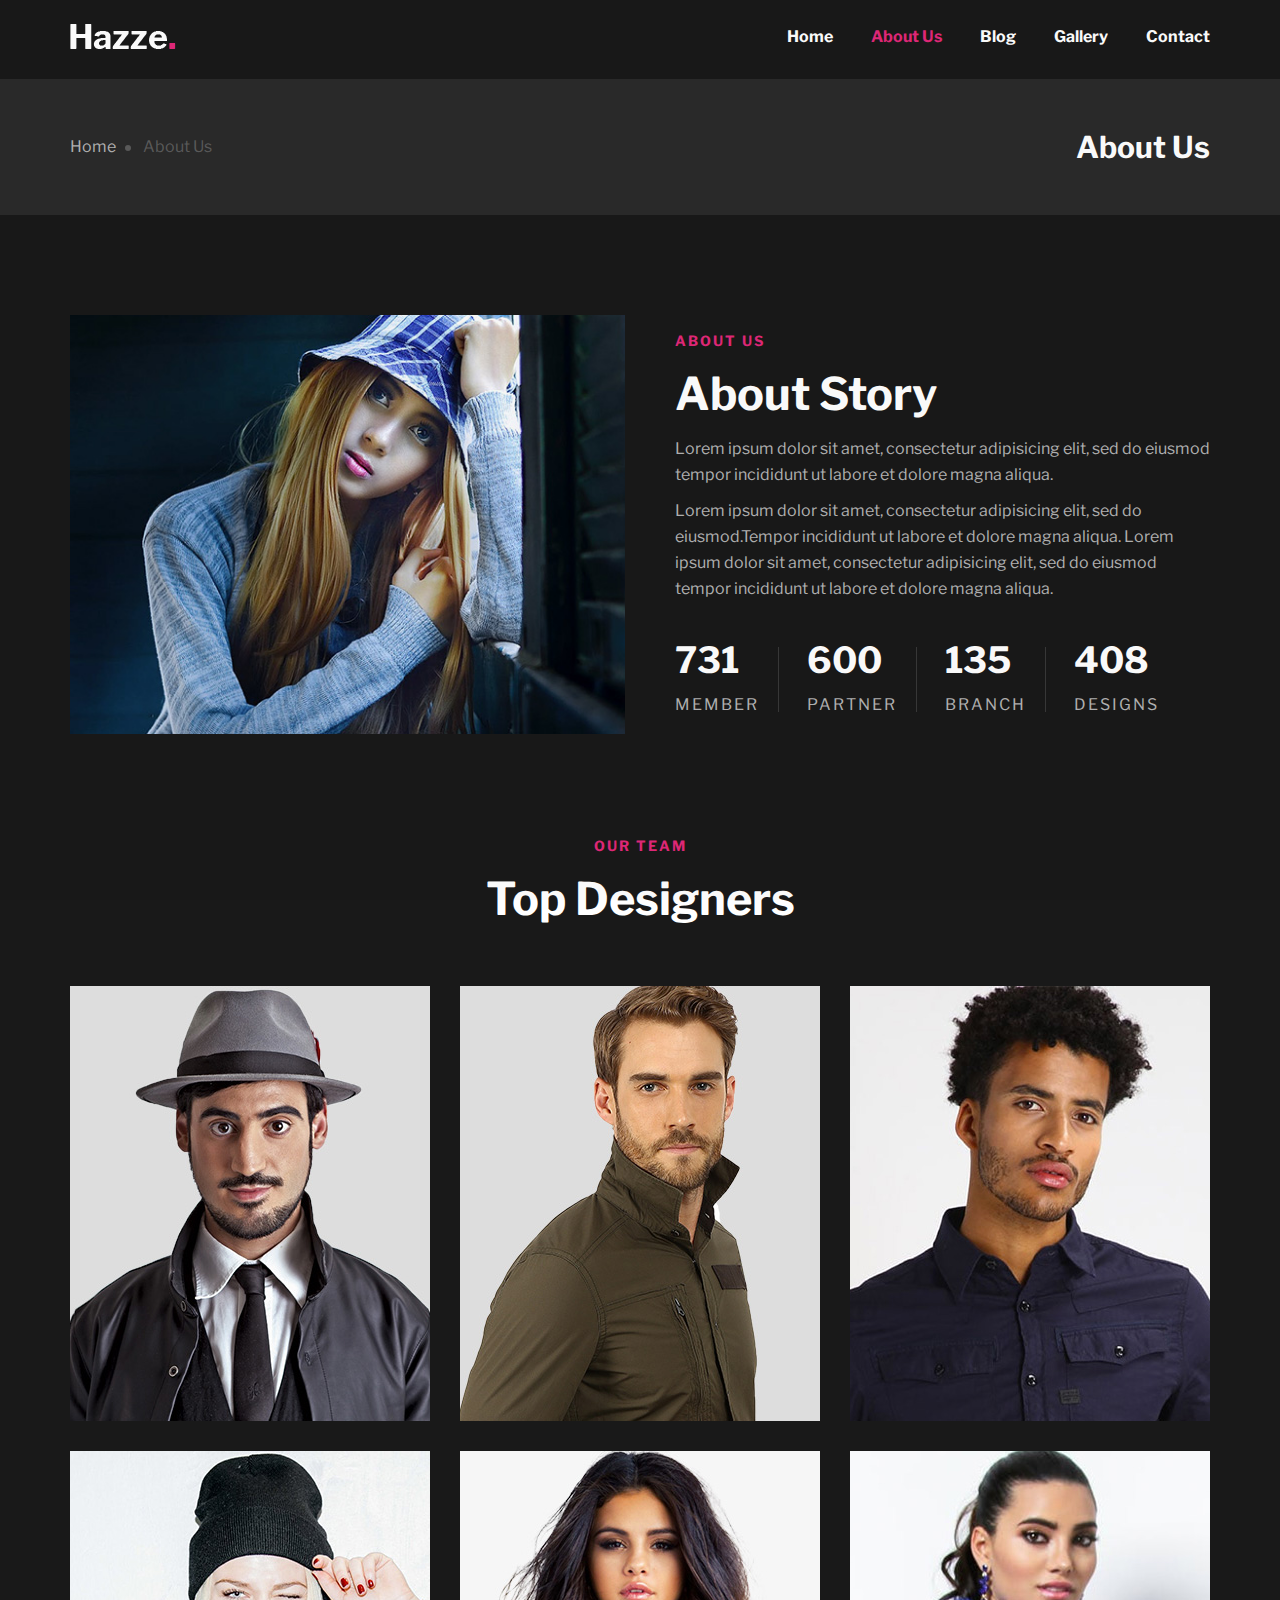
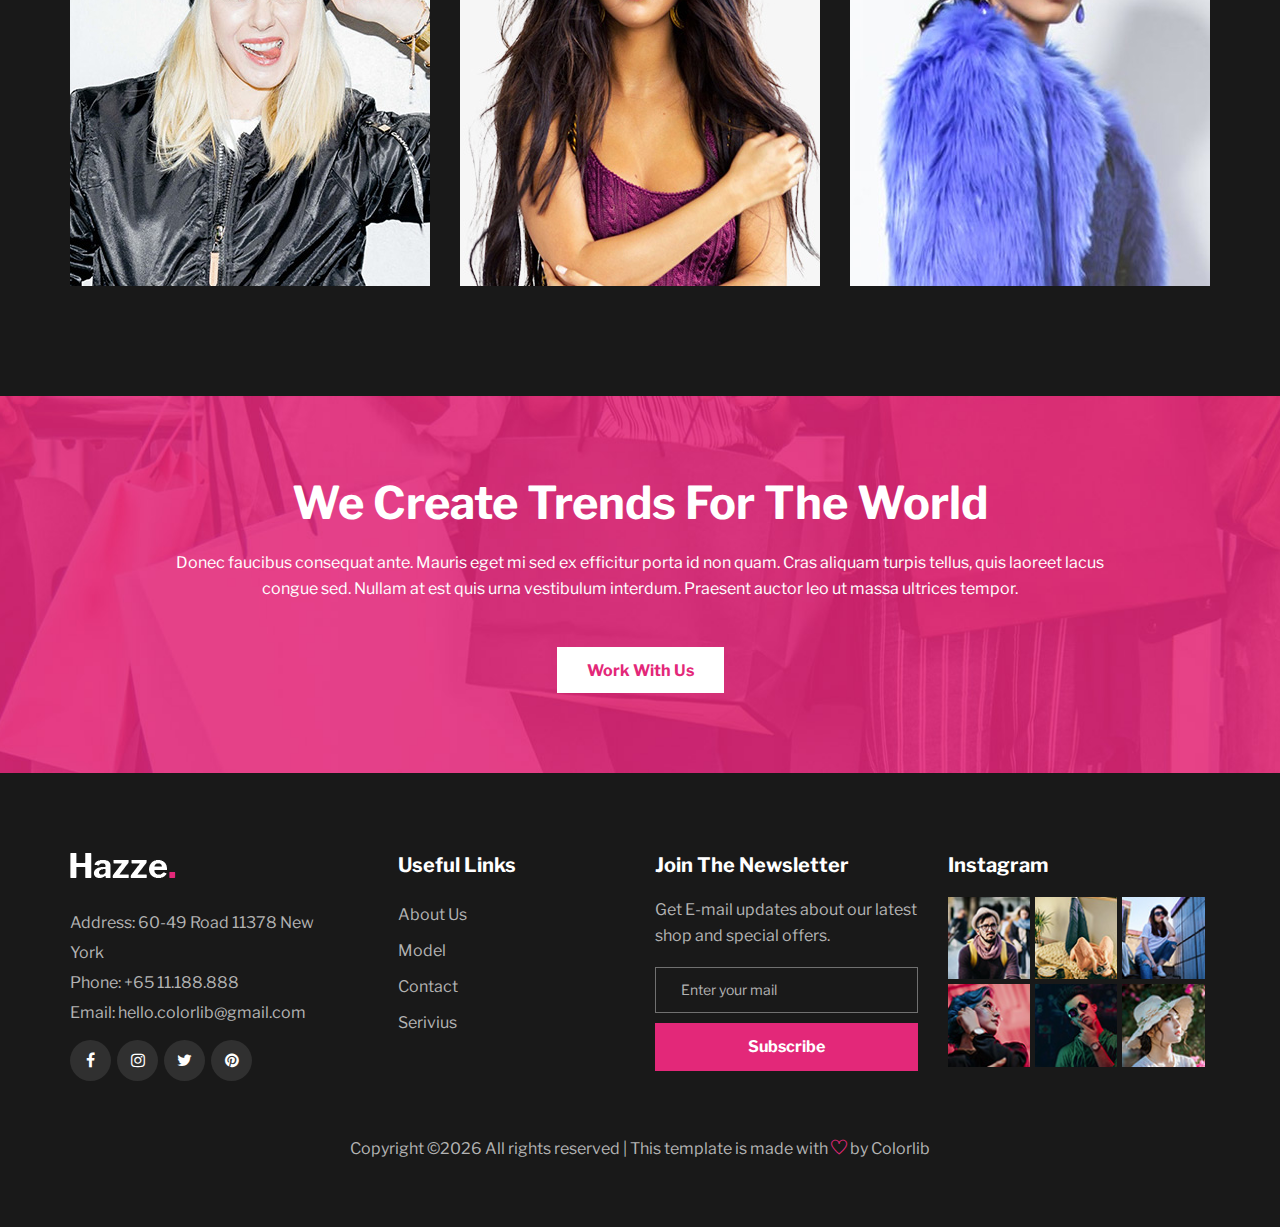
<file: about-us.html>
<!DOCTYPE html>
<html lang="zxx">

<head>
    <meta charset="UTF-8">
    <meta name="description" content="Hazze Template">
    <meta name="keywords" content="Hazze, unica, creative, html">
    <meta name="viewport" content="width=device-width, initial-scale=1.0">
    <meta http-equiv="X-UA-Compatible" content="ie=edge">
    <title>Hazze | Template</title>

    <!-- Google Font -->
    <link href="https://fonts.googleapis.com/css?family=Libre+Franklin:400,500,600,700,800,900&display=swap"
        rel="stylesheet">

    <!-- Css Styles -->
    <link rel="stylesheet" href="css/bootstrap.min.css" type="text/css">
    <link rel="stylesheet" href="css/font-awesome.min.css" type="text/css">
    <link rel="stylesheet" href="css/themify-icons.css" type="text/css">
    <link rel="stylesheet" href="css/owl.carousel.min.css" type="text/css">
    <link rel="stylesheet" href="css/magnific-popup.css" type="text/css">
    <link rel="stylesheet" href="css/slicknav.min.css" type="text/css">
    <link rel="stylesheet" href="css/style.css" type="text/css">
</head>

<body>
    <!-- Page Preloder -->
    <div id="preloder">
        <div class="loader"></div>
    </div>

    <!-- Header Section Begin -->
    <header class="header-section">
        <div class="container">
            <div class="row">
                <div class="col-lg-2 col-md-2">
                    <div class="logo">
                        <a href="#">
                            <img src="img/logo.png" alt="">
                        </a>
                    </div>
                </div>
                <div class="col-lg-10 col-md-10">
                    <div class="main-menu mobile-menu">
                        <ul>
                            <li><a href="./index.html">Home</a></li>
                            <li class="active"><a href="./about-us.html">About Us</a></li>
                            <li><a href="./blog.html">Blog</a></li>
                            <li><a href="./gallery.html">Gallery</a>
                                <ul class="dropdown">
                                    <li><a href="#">Naoh</a></li>
                                    <li><a href="#">Padis</a></li>
                                    <li><a href="#">Jacob</a></li>
                                    <li><a href="#">Gomez</a></li>
                                </ul>
                            </li>
                            <li><a href="./contact.html">Contact</a></li>
                        </ul>
                    </div>
                </div>
            </div>
            <div id="mobile-menu-wrap"></div>
        </div>
    </header>
    <!-- Header End -->

    <!-- Breadcrumb Section Begin -->
    <section class="breadcrumb-section">
        <div class="container">
            <div class="row">
                <div class="col-lg-6 col-md-6">
                    <div class="breadcrumb-option">
                        <a href="#">Home</a>
                        <span>About Us</span>
                    </div>
                </div>
                <div class="col-lg-6 col-md-6 text-right">
                    <div class="breadcrumb-text">
                        <h3>About Us</h3>
                    </div>
                </div>
            </div>
        </div>
    </section>
    <!-- Breadcrumb Section End -->

    <!-- About Us Section Begin -->
    <section class="about-us-section spad">
        <div class="container">
            <div class="row">
                <div class="col-lg-6">
                    <div class="as-pic">
                        <img src="img/about-us.jpg" alt="">
                    </div>
                </div>
                <div class="col-lg-6">
                    <div class="as-text ap-text">
                        <div class="section-title">
                            <span>About us</span>
                            <h2>About Story</h2>
                        </div>
                        <p class="f-para">Lorem ipsum dolor sit amet, consectetur adipisicing elit, sed do eiusmod
                            tempor incididunt ut labore et dolore magna aliqua. </p>
                        <p class="s-para">Lorem ipsum dolor sit amet, consectetur adipisicing elit, sed do
                            eiusmod.Tempor incididunt ut labore et dolore magna aliqua. Lorem ipsum dolor sit amet,
                            consectetur adipisicing elit, sed do eiusmod tempor incididunt ut labore et dolore magna
                            aliqua. </p>
                        <div class="about-counter">
                            <div class="ac-item">
                                <h2 class="ab-count">8384</h2>
                                <p>Member</p>
                            </div>
                            <div class="ac-item">
                                <h2 class="ab-count">6880</h2>
                                <p>Partner</p>
                            </div>
                            <div class="ac-item">
                                <h2 class="ab-count">1546</h2>
                                <p>Branch</p>
                            </div>
                            <div class="ac-item">
                                <h2 class="ab-count">4677</h2>
                                <p>Designs</p>
                            </div>
                        </div>
                    </div>
                </div>
            </div>
        </div>
    </section>
    <!-- About Us Section End -->

    <!-- Member Section Begin -->
    <section class="member-section spad ap-member">
        <div class="container">
            <div class="row">
                <div class="col-lg-12">
                    <div class="section-title">
                        <span>Our Team</span>
                        <h2>Top Designers</h2>
                    </div>
                </div>
            </div>
            <div class="row">
                <div class="col-lg-4 col-md-6">
                    <div class="member-item set-bg" data-setbg="img/member/member-1.jpg">
                        <div class="mi-text">
                            <p>Quia dolor sit amet, consectetur, adipisci velit, sed quia non numquam eius modi tempora
                                incidunt ut labore et dolore magnam aliquam quaerat voluptatem.</p>
                            <div class="mt-title">
                                <h4>Jacob Gomez</h4>
                                <span>Designer</span>
                            </div>
                            <div class="mt-social">
                                <a href="#"><i class="fa fa-facebook"></i></a>
                                <a href="#"><i class="fa fa-twitter"></i></a>
                                <a href="#"><i class="fa fa-instagram"></i></a>
                                <a href="#"><i class="fa fa-pinterest"></i></a>
                            </div>
                        </div>
                    </div>
                </div>
                <div class="col-lg-4 col-md-6">
                    <div class="member-item set-bg" data-setbg="img/member/member-2.jpg">
                        <div class="mi-text">
                            <p>Quia dolor sit amet, consectetur, adipisci velit, sed quia non numquam eius modi tempora
                                incidunt ut labore et dolore magnam aliquam quaerat voluptatem.</p>
                            <div class="mt-title">
                                <h4>Jacob Gomez</h4>
                                <span>Designer</span>
                            </div>
                            <div class="mt-social">
                                <a href="#"><i class="fa fa-facebook"></i></a>
                                <a href="#"><i class="fa fa-twitter"></i></a>
                                <a href="#"><i class="fa fa-instagram"></i></a>
                                <a href="#"><i class="fa fa-pinterest"></i></a>
                            </div>
                        </div>
                    </div>
                </div>
                <div class="col-lg-4 col-md-6">
                    <div class="member-item set-bg" data-setbg="img/member/member-3.jpg">
                        <div class="mi-text">
                            <p>Quia dolor sit amet, consectetur, adipisci velit, sed quia non numquam eius modi tempora
                                incidunt ut labore et dolore magnam aliquam quaerat voluptatem.</p>
                            <div class="mt-title">
                                <h4>Jacob Gomez</h4>
                                <span>Designer</span>
                            </div>
                            <div class="mt-social">
                                <a href="#"><i class="fa fa-facebook"></i></a>
                                <a href="#"><i class="fa fa-twitter"></i></a>
                                <a href="#"><i class="fa fa-instagram"></i></a>
                                <a href="#"><i class="fa fa-pinterest"></i></a>
                            </div>
                        </div>
                    </div>
                </div>
                <div class="col-lg-4 col-md-6">
                    <div class="member-item set-bg" data-setbg="img/member/member-4.jpg">
                        <div class="mi-text">
                            <p>Quia dolor sit amet, consectetur, adipisci velit, sed quia non numquam eius modi tempora
                                incidunt ut labore et dolore magnam aliquam quaerat voluptatem.</p>
                            <div class="mt-title">
                                <h4>Jacob Gomez</h4>
                                <span>Designer</span>
                            </div>
                            <div class="mt-social">
                                <a href="#"><i class="fa fa-facebook"></i></a>
                                <a href="#"><i class="fa fa-twitter"></i></a>
                                <a href="#"><i class="fa fa-instagram"></i></a>
                                <a href="#"><i class="fa fa-pinterest"></i></a>
                            </div>
                        </div>
                    </div>
                </div>
                <div class="col-lg-4 col-md-6">
                    <div class="member-item set-bg" data-setbg="img/member/member-5.jpg">
                        <div class="mi-text">
                            <p>Quia dolor sit amet, consectetur, adipisci velit, sed quia non numquam eius modi tempora
                                incidunt ut labore et dolore magnam aliquam quaerat voluptatem.</p>
                            <div class="mt-title">
                                <h4>Jacob Gomez</h4>
                                <span>Designer</span>
                            </div>
                            <div class="mt-social">
                                <a href="#"><i class="fa fa-facebook"></i></a>
                                <a href="#"><i class="fa fa-twitter"></i></a>
                                <a href="#"><i class="fa fa-instagram"></i></a>
                                <a href="#"><i class="fa fa-pinterest"></i></a>
                            </div>
                        </div>
                    </div>
                </div>
                <div class="col-lg-4 col-md-6">
                    <div class="member-item set-bg" data-setbg="img/member/member-6.jpg">
                        <div class="mi-text">
                            <p>Quia dolor sit amet, consectetur, adipisci velit, sed quia non numquam eius modi tempora
                                incidunt ut labore et dolore magnam aliquam quaerat voluptatem.</p>
                            <div class="mt-title">
                                <h4>Jacob Gomez</h4>
                                <span>Designer</span>
                            </div>
                            <div class="mt-social">
                                <a href="#"><i class="fa fa-facebook"></i></a>
                                <a href="#"><i class="fa fa-twitter"></i></a>
                                <a href="#"><i class="fa fa-instagram"></i></a>
                                <a href="#"><i class="fa fa-pinterest"></i></a>
                            </div>
                        </div>
                    </div>
                </div>
            </div>
        </div>
    </section>
    <!-- Member Section End -->

    <!-- Call To Action Section Begin -->
    <section class="callto-section set-bg" data-setbg="img/ctc-bg.jpg">
        <div class="container">
            <div class="row">
                <div class="col-lg-10 m-auto">
                    <div class="ctc-text">
                        <h2>We Create Trends For The World</h2>
                        <p>Donec faucibus consequat ante. Mauris eget mi sed ex efficitur porta id non quam. Cras
                            aliquam turpis tellus, quis laoreet lacus congue sed. Nullam at est quis urna vestibulum
                            interdum. Praesent auctor leo ut massa ultrices tempor.</p>
                        <a href="#" class="primary-btn ctc-btn">Work With Us</a>
                    </div>
                </div>
            </div>
        </div>
    </section>
    <!-- Call To Action Section End -->

    <!-- Footer Section Begin -->
    <section class="footer-section">
        <div class="container">
            <div class="row">
                <div class="col-lg-3 col-md-6">
                    <div class="footer-option">
                        <div class="fo-logo">
                            <a href="#">
                                <img src="img/logo.png" alt="">
                            </a>
                        </div>
                        <ul>
                            <li>Address: 60-49 Road 11378 New York</li>
                            <li>Phone: +65 11.188.888</li>
                            <li>Email: hello.colorlib@gmail.com</li>
                        </ul>
                        <div class="fo-social">
                            <a href="#"><i class="fa fa-facebook"></i></a>
                            <a href="#"><i class="fa fa-instagram"></i></a>
                            <a href="#"><i class="fa fa-twitter"></i></a>
                            <a href="#"><i class="fa fa-pinterest"></i></a>
                        </div>
                    </div>
                </div>
                <div class="col-lg-3 col-md-6">
                    <div class="footer-widget fw-links">
                        <h5>Useful Links</h5>
                        <ul>
                            <li><a href="#">About Us</a></li>
                            <li><a href="#">Model</a></li>
                            <li><a href="#">Contact</a></li>
                            <li><a href="#">Serivius</a></li>
                        </ul>
                    </div>
                </div>
                <div class="col-lg-3 col-md-6">
                    <div class="footer-widget">
                        <h5>Join The Newsletter</h5>
                        <p>Get E-mail updates about our latest shop and special offers.</p>
                        <form action="#" class="news-form">
                            <input type="text" placeholder="Enter your mail">
                            <button type="submit">Subscribe</button>
                        </form>
                    </div>
                </div>
                <div class="col-lg-3 col-md-6">
                    <div class="footer-widget">
                        <h5>Instagram</h5>
                        <div class="insta-pic">
                            <img src="img/instagram/instagram-1.jpg" alt="">
                            <img src="img/instagram/instagram-2.jpg" alt="">
                            <img src="img/instagram/instagram-3.jpg" alt="">
                            <img src="img/instagram/instagram-4.jpg" alt="">
                            <img src="img/instagram/instagram-5.jpg" alt="">
                            <img src="img/instagram/instagram-6.jpg" alt="">
                        </div>
                    </div>
                </div>
            </div>
            <div class="copyright-text"><p><!-- Link back to Colorlib can't be removed. Template is licensed under CC BY 3.0. -->
  Copyright &copy;<script>document.write(new Date().getFullYear());</script> All rights reserved | This template is made with <i class="ti-heart" aria-hidden="true"></i> by <a href="https://colorlib.com" target="_blank">Colorlib</a>
  <!-- Link back to Colorlib can't be removed. Template is licensed under CC BY 3.0. --></p></div>
        </div>
    </section>
    <!-- Footer Section End -->

    <!-- Js Plugins -->
    <script src="js/jquery-3.3.1.min.js"></script>
    <script src="js/bootstrap.min.js"></script>
    <script src="js/jquery.magnific-popup.min.js"></script>
    <script src="js/mixitup.min.js"></script>
    <script src="js/jquery.slicknav.js"></script>
    <script src="js/owl.carousel.min.js"></script>
    <script src="js/main.js"></script>
</body>

</html>
</file>
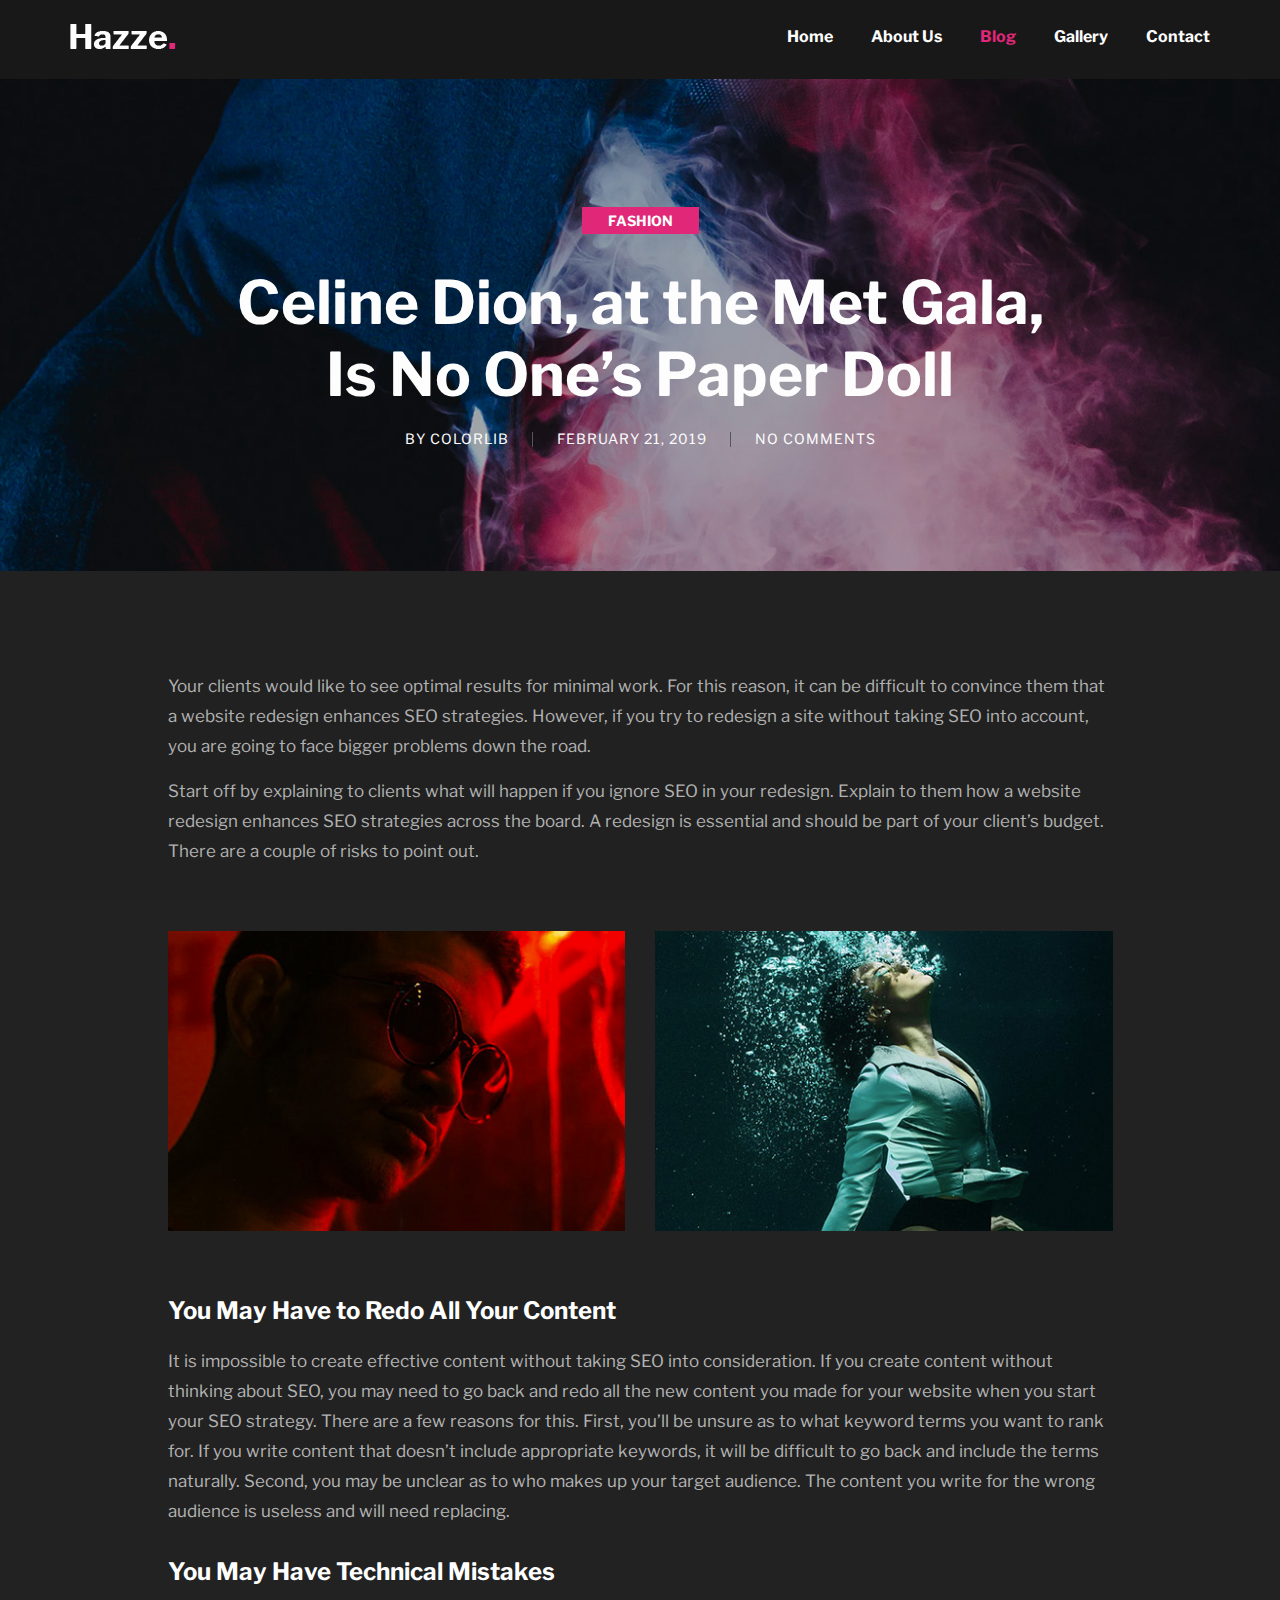
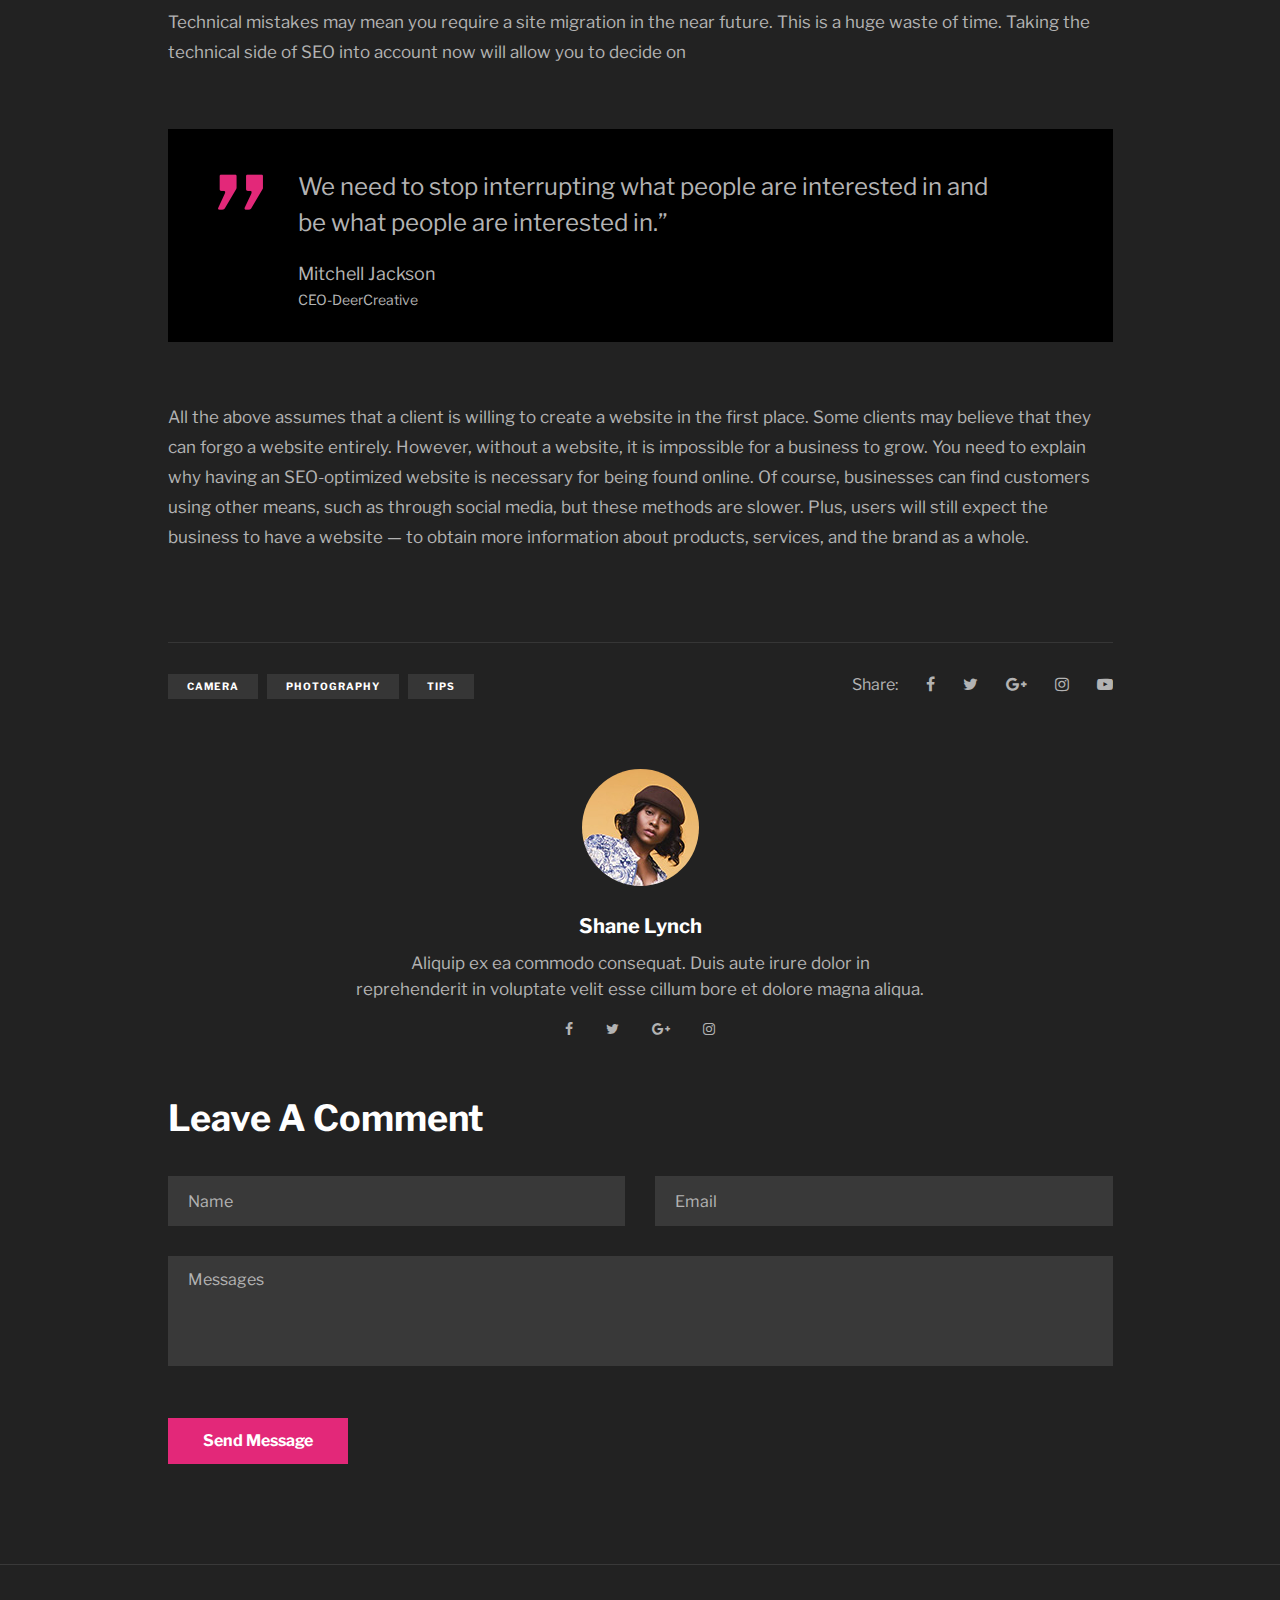
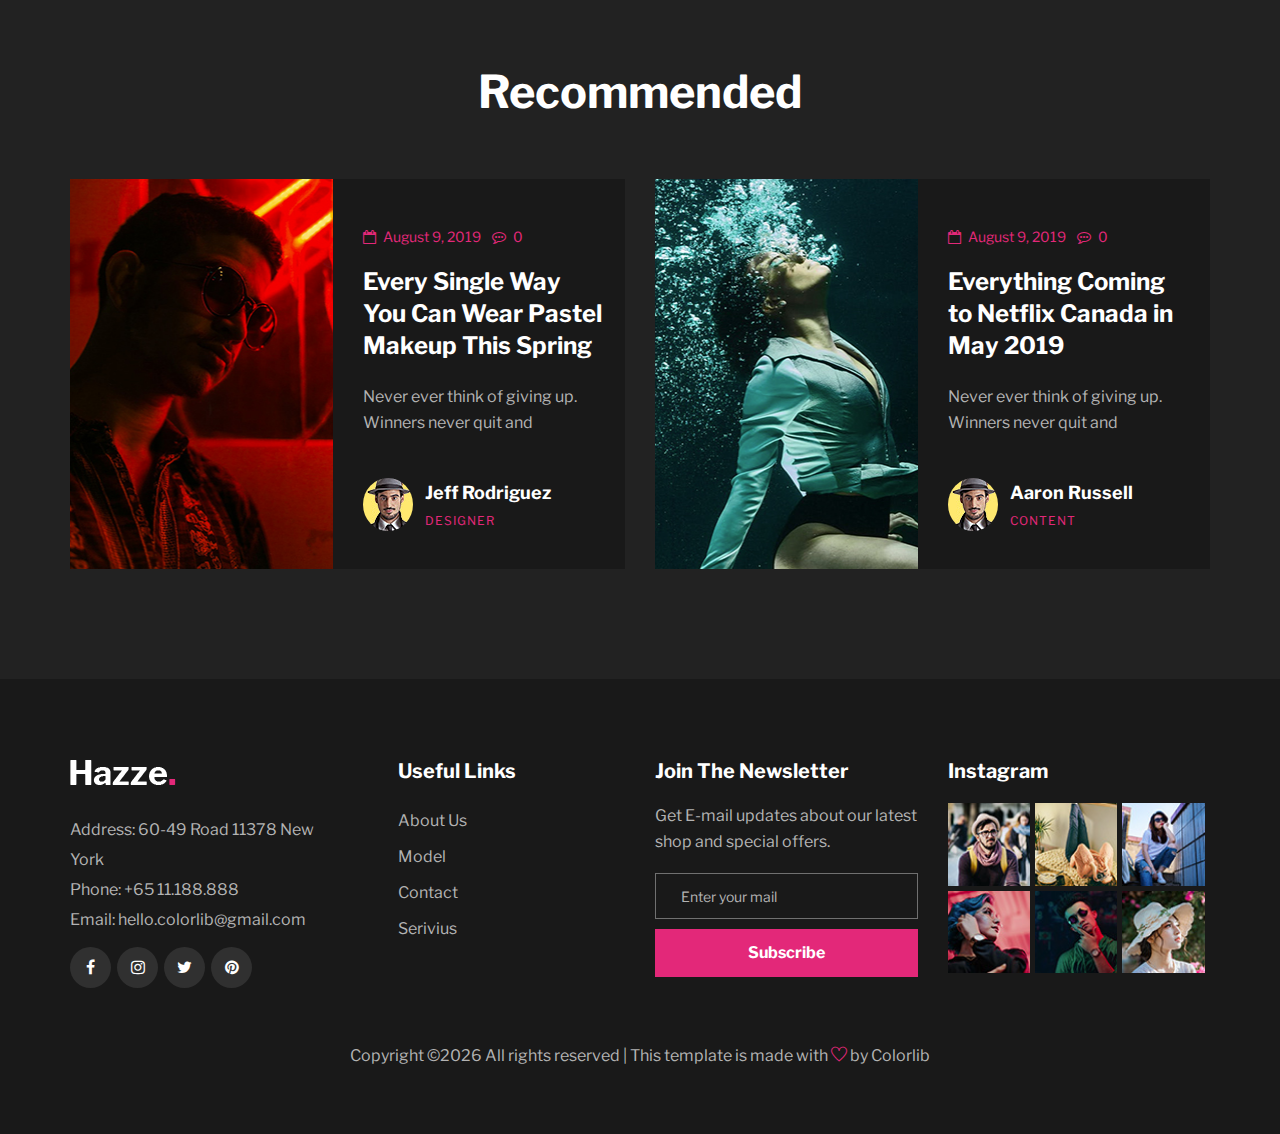
<file: blog-details.html>
<!DOCTYPE html>
<html lang="zxx">

<head>
    <meta charset="UTF-8">
    <meta name="description" content="Hazze Template">
    <meta name="keywords" content="Hazze, unica, creative, html">
    <meta name="viewport" content="width=device-width, initial-scale=1.0">
    <meta http-equiv="X-UA-Compatible" content="ie=edge">
    <title>Hazze | Template</title>

    <!-- Google Font -->
    <link href="https://fonts.googleapis.com/css?family=Libre+Franklin:400,500,600,700,800,900&display=swap"
        rel="stylesheet">

    <!-- Css Styles -->
    <link rel="stylesheet" href="css/bootstrap.min.css" type="text/css">
    <link rel="stylesheet" href="css/font-awesome.min.css" type="text/css">
    <link rel="stylesheet" href="css/themify-icons.css" type="text/css">
    <link rel="stylesheet" href="css/owl.carousel.min.css" type="text/css">
    <link rel="stylesheet" href="css/magnific-popup.css" type="text/css">
    <link rel="stylesheet" href="css/slicknav.min.css" type="text/css">
    <link rel="stylesheet" href="css/style.css" type="text/css">
</head>

<body>
    <!-- Page Preloder -->
    <div id="preloder">
        <div class="loader"></div>
    </div>

    <!-- Header Section Begin -->
    <header class="header-section">
        <div class="container">
            <div class="row">
                <div class="col-lg-2 col-md-2">
                    <div class="logo">
                        <a href="#">
                            <img src="img/logo.png" alt="">
                        </a>
                    </div>
                </div>
                <div class="col-lg-10 col-md-10">
                    <div class="main-menu mobile-menu">
                        <ul>
                            <li><a href="index.html">Home</a></li>
                            <li><a href="./about-us.html">About Us</a></li>
                            <li class="active"><a href="./blog.html">Blog</a></li>
                            <li><a href="./gallery.html">Gallery</a>
                                <ul class="dropdown">
                                    <li><a href="#">Naoh</a></li>
                                    <li><a href="#">Padis</a></li>
                                    <li><a href="#">Jacob</a></li>
                                    <li><a href="#">Gomez</a></li>
                                </ul>
                            </li>
                            <li><a href="./contact.html">Contact</a></li>
                        </ul>
                    </div>
                </div>
            </div>
            <div id="mobile-menu-wrap"></div>
        </div>
    </header>
    <!-- Header End -->

    <!-- Blog Details Hero  Section Begin -->
    <section class="blog-hero-section set-bg spad" data-setbg="img/blog/details/details-hero.jpg">
        <div class="container">
            <div class="row justify-content-center">
                <div class="col-lg-9 text-center">
                    <div class="bh-text">
                        <span>Fashion</span>
                        <h2>Celine Dion, at the Met Gala, Is No One’s Paper Doll</h2>
                        <ul>
                            <li>By Colorlib</li>
                            <li>February 21, 2019</li>
                            <li>No Comments</li>
                        </ul>
                    </div>
                </div>
            </div>
        </div>
    </section>
    <!-- Blog Details Hero Section End -->

    <!-- Blog Details Section Begin -->
    <section class="blog-details-section spad">
        <div class="container">
            <div class="row">
                <div class="col-lg-10 m-auto">
                    <div class="bd-text">
                        <div class="bd-title">
                            <p>Your clients would like to see optimal results for minimal work. For this reason, it can
                                be difficult to convince them that a website redesign enhances SEO strategies. However,
                                if you try to redesign a site without taking SEO into account, you are going to face
                                bigger problems down the road.</p>
                            <p>Start off by explaining to clients what will happen if you ignore SEO in your redesign.
                                Explain to them how a website redesign enhances SEO strategies across the board. A
                                redesign is essential and should be part of your client’s budget. There are a couple of
                                risks to point out.</p>
                        </div>
                        <div class="bd-pic">
                            <div class="row">
                                <div class="col-md-6">
                                    <img src="img/blog/details/bd-more-1.jpg" alt="">
                                </div>
                                <div class="col-md-6">
                                    <img src="img/blog/details/bd-more-2.jpg" alt="">
                                </div>
                            </div>
                        </div>
                        <div class="bd-more-text">
                            <div class="bm-item">
                                <h4>You May Have to Redo All Your Content</h4>
                                <p>It is impossible to create effective content without taking SEO into consideration.
                                    If you create content without thinking about SEO, you may need to go back and redo
                                    all the new content you made for your website when you start your SEO strategy.
                                    There are a few reasons for this. First, you’ll be unsure as to what keyword terms
                                    you want to rank for. If you write content that doesn’t include appropriate
                                    keywords, it will be difficult to go back and include the terms naturally. Second,
                                    you may be unclear as to who makes up your target audience. The content you write
                                    for the wrong audience is useless and will need replacing.</p>
                            </div>
                            <div class="bm-item">
                                <h4>You May Have Technical Mistakes</h4>
                                <p>Technical mistakes may mean you require a site migration in the near future. This is
                                    a huge waste of time. Taking the technical side of SEO into account now will allow
                                    you to decide on</p>
                            </div>
                        </div>
                        <div class="bd-quote">
                            <img src="img/blog/details/quote.png" alt="">
                            <p>We need to stop interrupting what people are interested in and be what people are
                                interested in.”</p>
                            <div class="quote-author">
                                <h5>Mitchell Jackson</h5>
                                <span>CEO-DeerCreative</span>
                            </div>
                        </div>
                        <div class="bd-last-para">
                            <p>All the above assumes that a client is willing to create a website in the first place.
                                Some clients may believe that they can forgo a website entirely. However, without a
                                website, it is impossible for a business to grow. You need to explain why having an
                                SEO-optimized website is necessary for being found online. Of course, businesses can
                                find customers using other means, such as through social media, but these methods are
                                slower. Plus, users will still expect the business to have a website — to obtain more
                                information about products, services, and the brand as a whole.</p>
                        </div>
                        <div class="tag-share">
                            <div class="tags">
                                <a href="#">Camera</a>
                                <a href="#">Photography</a>
                                <a href="#">Tips</a>
                            </div>
                            <div class="social-share">
                                <span>Share:</span>
                                <a href="#"><i class="fa fa-facebook"></i></a>
                                <a href="#"><i class="fa fa-twitter"></i></a>
                                <a href="#"><i class="fa fa-google-plus"></i></a>
                                <a href="#"><i class="fa fa-instagram"></i></a>
                                <a href="#"><i class="fa fa-youtube-play"></i></a>
                            </div>
                        </div>
                        <div class="blog-author">
                            <img src="img/blog/details/bd-posted.jpg" alt="">
                            <h5>Shane Lynch</h5>
                            <p>Aliquip ex ea commodo consequat. Duis aute irure dolor in<br /> reprehenderit in
                                voluptate velit esse cillum bore et dolore magna aliqua. </p>
                            <div class="bt-social">
                                <a href="#"><i class="fa fa-facebook"></i></a>
                                <a href="#"><i class="fa fa-twitter"></i></a>
                                <a href="#"><i class="fa fa-google-plus"></i></a>
                                <a href="#"><i class="fa fa-instagram"></i></a>
                            </div>
                        </div>
                        <div class="leave-comment">
                            <h2>Leave A Comment</h2>
                            <form action="#" class="comment-form">
                                <div class="row">
                                    <div class="col-lg-6">
                                        <input type="text" placeholder="Name">
                                    </div>
                                    <div class="col-lg-6">
                                        <input type="text" placeholder="Email">
                                    </div>
                                    <div class="col-lg-12">
                                        <textarea placeholder="Messages"></textarea>
                                        <button type="submit" class="site-btn">Send Message</button>
                                    </div>
                                </div>
                            </form>
                        </div>
                    </div>
                </div>
            </div>
        </div>
    </section>
    <!-- Blog Details Section End -->

    <!-- Recommend Section Begin -->
    <section class="recommend-section spad">
        <div class="container">
            <div class="row">
                <div class="col-lg-12">
                    <div class="section-title">
                        <h2>Recommended</h2>
                    </div>
                </div>
            </div>
            <div class="row">
                <div class="col-md-6">
                    <div class="blog-item">
                        <div class="row">
                            <div class="col-lg-6">
                                <div class="bi-pic set-bg" data-setbg="img/blog/blog-1.jpg"></div>
                            </div>
                            <div class="col-lg-6">
                                <div class="bi-text">
                                    <ul>
                                        <li><i class="fa fa-calendar-o"></i> August 9, 2019</li>
                                        <li><i class="fa fa-commenting-o"></i> 0</li>
                                    </ul>
                                    <h4><a href="#">Every Single Way You Can Wear Pastel Makeup This Spring</a></h4>
                                    <p>Never ever think of giving up. Winners never quit and</p>
                                    <div class="bt-author">
                                        <div class="ba-pic">
                                            <img src="img/blog/author-1.jpg" alt="">
                                        </div>
                                        <div class="ba-text">
                                            <h5>Jeff Rodriguez</h5>
                                            <span>Designer</span>
                                        </div>
                                    </div>
                                </div>
                            </div>
                        </div>
                    </div>
                </div>
                <div class="col-md-6">
                    <div class="blog-item">
                        <div class="row">
                            <div class="col-lg-6">
                                <div class="bi-pic set-bg" data-setbg="img/blog/blog-2.jpg"></div>
                            </div>
                            <div class="col-lg-6">
                                <div class="bi-text">
                                    <ul>
                                        <li><i class="fa fa-calendar-o"></i> August 9, 2019</li>
                                        <li><i class="fa fa-commenting-o"></i> 0</li>
                                    </ul>
                                    <h4><a href="#">Everything Coming to Netflix Canada in May 2019</a></h4>
                                    <p>Never ever think of giving up. Winners never quit and</p>
                                    <div class="bt-author">
                                        <div class="ba-pic">
                                            <img src="img/blog/author-1.jpg" alt="">
                                        </div>
                                        <div class="ba-text">
                                            <h5>Aaron Russell</h5>
                                            <span>Content</span>
                                        </div>
                                    </div>
                                </div>
                            </div>
                        </div>
                    </div>
                </div>
            </div>
        </div>
    </section>
    <!-- Recommend Section End -->

    <!-- Footer Section Begin -->
    <section class="footer-section">
        <div class="container">
            <div class="row">
                <div class="col-lg-3 col-md-6">
                    <div class="footer-option">
                        <div class="fo-logo">
                            <a href="#">
                                <img src="img/logo.png" alt="">
                            </a>
                        </div>
                        <ul>
                            <li>Address: 60-49 Road 11378 New York</li>
                            <li>Phone: +65 11.188.888</li>
                            <li>Email: hello.colorlib@gmail.com</li>
                        </ul>
                        <div class="fo-social">
                            <a href="#"><i class="fa fa-facebook"></i></a>
                            <a href="#"><i class="fa fa-instagram"></i></a>
                            <a href="#"><i class="fa fa-twitter"></i></a>
                            <a href="#"><i class="fa fa-pinterest"></i></a>
                        </div>
                    </div>
                </div>
                <div class="col-lg-3 col-md-6">
                    <div class="footer-widget fw-links">
                        <h5>Useful Links</h5>
                        <ul>
                            <li><a href="#">About Us</a></li>
                            <li><a href="#">Model</a></li>
                            <li><a href="#">Contact</a></li>
                            <li><a href="#">Serivius</a></li>
                        </ul>
                    </div>
                </div>
                <div class="col-lg-3 col-md-6">
                    <div class="footer-widget">
                        <h5>Join The Newsletter</h5>
                        <p>Get E-mail updates about our latest shop and special offers.</p>
                        <form action="#" class="news-form">
                            <input type="text" placeholder="Enter your mail">
                            <button type="submit">Subscribe</button>
                        </form>
                    </div>
                </div>
                <div class="col-lg-3 col-md-6">
                    <div class="footer-widget">
                        <h5>Instagram</h5>
                        <div class="insta-pic">
                            <img src="img/instagram/instagram-1.jpg" alt="">
                            <img src="img/instagram/instagram-2.jpg" alt="">
                            <img src="img/instagram/instagram-3.jpg" alt="">
                            <img src="img/instagram/instagram-4.jpg" alt="">
                            <img src="img/instagram/instagram-5.jpg" alt="">
                            <img src="img/instagram/instagram-6.jpg" alt="">
                        </div>
                    </div>
                </div>
            </div>
            <div class="copyright-text"><p><!-- Link back to Colorlib can't be removed. Template is licensed under CC BY 3.0. -->
  Copyright &copy;<script>document.write(new Date().getFullYear());</script> All rights reserved | This template is made with <i class="ti-heart" aria-hidden="true"></i> by <a href="https://colorlib.com" target="_blank">Colorlib</a>
  <!-- Link back to Colorlib can't be removed. Template is licensed under CC BY 3.0. --></p></div>
        </div>
    </section>
    <!-- Footer Section End -->

    <!-- Js Plugins -->
    <script src="js/jquery-3.3.1.min.js"></script>
    <script src="js/bootstrap.min.js"></script>
    <script src="js/jquery.magnific-popup.min.js"></script>
    <script src="js/mixitup.min.js"></script>
    <script src="js/jquery.slicknav.js"></script>
    <script src="js/owl.carousel.min.js"></script>
    <script src="js/main.js"></script>
</body>

</html>
</file>
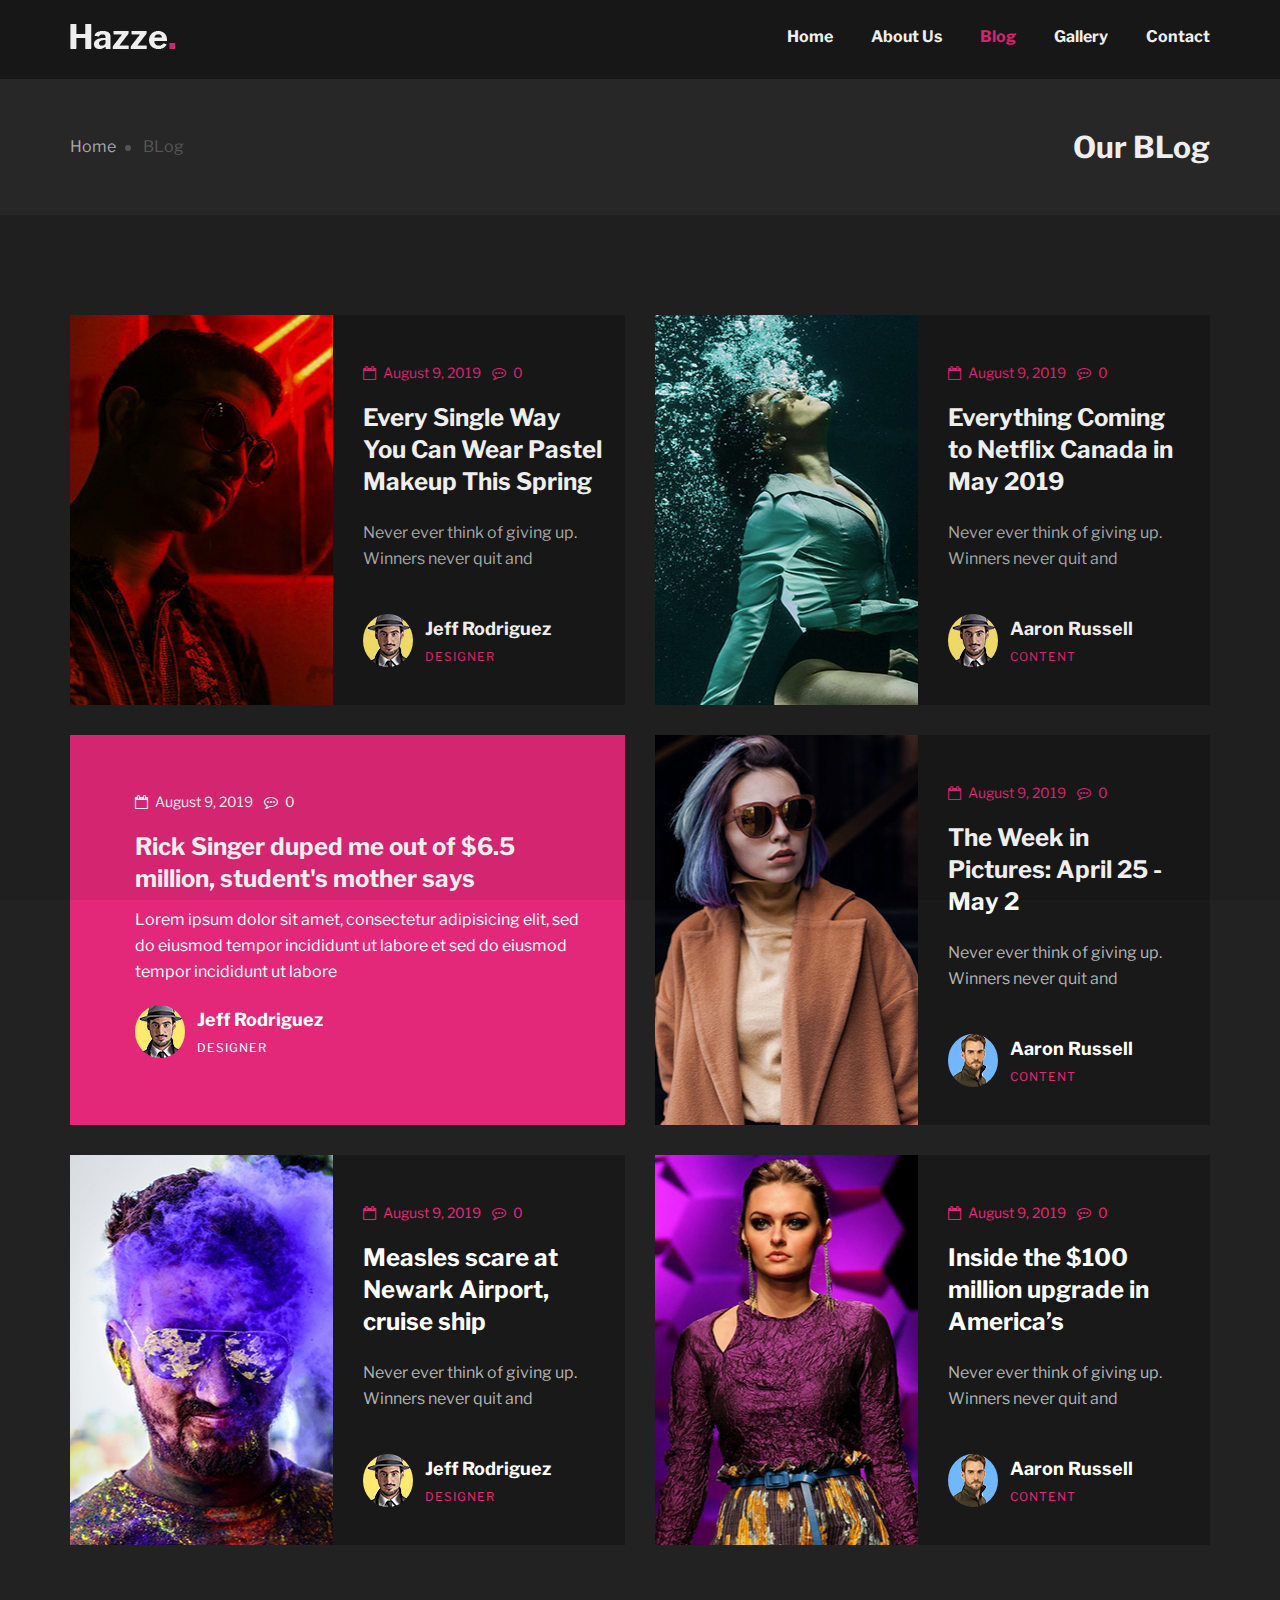
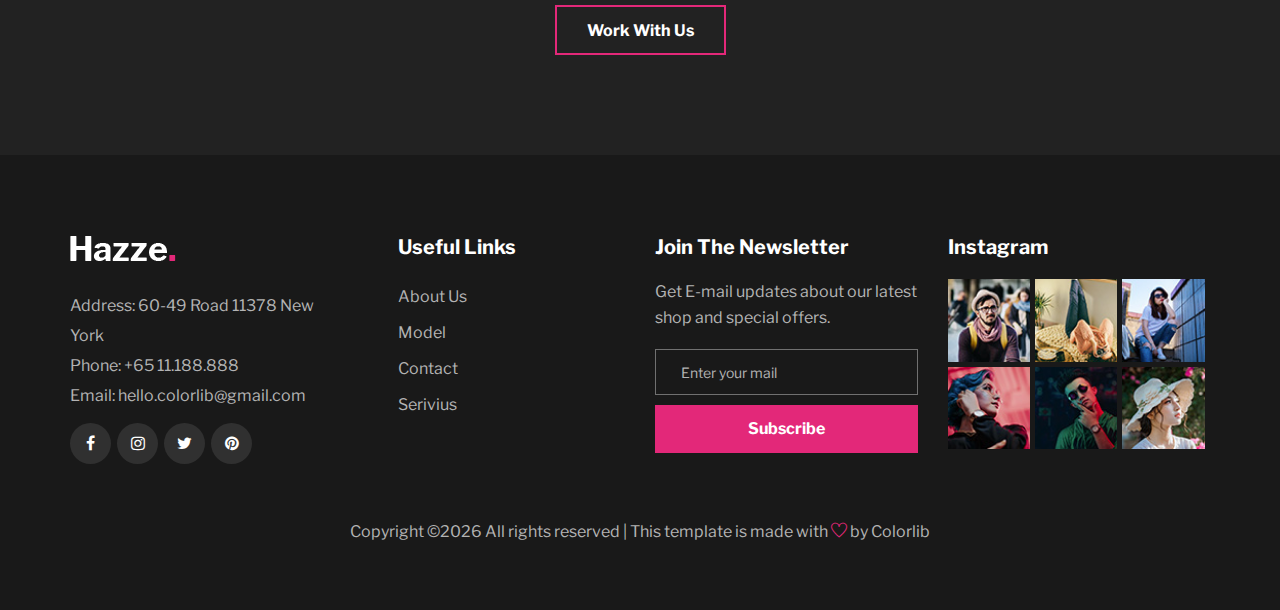
<file: blog.html>
<!DOCTYPE html>
<html lang="zxx">

<head>
    <meta charset="UTF-8">
    <meta name="description" content="Hazze Template">
    <meta name="keywords" content="Hazze, unica, creative, html">
    <meta name="viewport" content="width=device-width, initial-scale=1.0">
    <meta http-equiv="X-UA-Compatible" content="ie=edge">
    <title>Hazze | Template</title>

    <!-- Google Font -->
    <link href="https://fonts.googleapis.com/css?family=Libre+Franklin:400,500,600,700,800,900&display=swap"
        rel="stylesheet">

    <!-- Css Styles -->
    <link rel="stylesheet" href="css/bootstrap.min.css" type="text/css">
    <link rel="stylesheet" href="css/font-awesome.min.css" type="text/css">
    <link rel="stylesheet" href="css/themify-icons.css" type="text/css">
    <link rel="stylesheet" href="css/owl.carousel.min.css" type="text/css">
    <link rel="stylesheet" href="css/magnific-popup.css" type="text/css">
    <link rel="stylesheet" href="css/slicknav.min.css" type="text/css">
    <link rel="stylesheet" href="css/style.css" type="text/css">
</head>

<body>
    <!-- Page Preloder -->
    <div id="preloder">
        <div class="loader"></div>
    </div>

    <!-- Header Section Begin -->
    <header class="header-section">
        <div class="container">
            <div class="row">
                <div class="col-lg-2 col-md-2">
                    <div class="logo">
                        <a href="#">
                            <img src="img/logo.png" alt="">
                        </a>
                    </div>
                </div>
                <div class="col-lg-10 col-md-10">
                    <div class="main-menu mobile-menu">
                        <ul>
                            <li><a href="./index.html">Home</a></li>
                            <li><a href="./about-us.html">About Us</a></li>
                            <li class="active"><a href="./blog.html">Blog</a></li>
                            <li><a href="./gallery.html">Gallery</a>
                                <ul class="dropdown">
                                    <li><a href="#">Naoh</a></li>
                                    <li><a href="#">Padis</a></li>
                                    <li><a href="#">Jacob</a></li>
                                    <li><a href="#">Gomez</a></li>
                                </ul>
                            </li>
                            <li><a href="./contact.html">Contact</a></li>
                        </ul>
                    </div>
                </div>
            </div>
            <div id="mobile-menu-wrap"></div>
        </div>
    </header>
    <!-- Header End -->

    <!-- Breadcrumb Section Begin -->
    <section class="breadcrumb-section">
        <div class="container">
            <div class="row">
                <div class="col-lg-6">
                    <div class="breadcrumb-option">
                        <a href="#">Home</a>
                        <span>BLog</span>
                    </div>
                </div>
                <div class="col-lg-6">
                    <div class="breadcrumb-text">
                        <h3>Our BLog</h3>
                    </div>
                </div>
            </div>
        </div>
    </section>
    <!-- Breadcrumb Section End -->

    <!-- Blog Section Begin -->
    <div class="blog-section spad">
        <div class="container">
            <div class="row">
                <div class="col-lg-6">
                    <div class="blog-item">
                        <div class="row">
                            <div class="col-lg-6">
                                <div class="bi-pic set-bg" data-setbg="img/blog/blog-1.jpg"></div>
                            </div>
                            <div class="col-lg-6">
                                <div class="bi-text">
                                    <ul>
                                        <li><i class="fa fa-calendar-o"></i> August 9, 2019</li>
                                        <li><i class="fa fa-commenting-o"></i> 0</li>
                                    </ul>
                                    <h4><a href="./blog-details.html">Every Single Way You Can Wear Pastel Makeup This Spring</a></h4>
                                    <p>Never ever think of giving up. Winners never quit and</p>
                                    <div class="bt-author">
                                        <div class="ba-pic">
                                            <img src="img/blog/author-1.jpg" alt="">
                                        </div>
                                        <div class="ba-text">
                                            <h5>Jeff Rodriguez</h5>
                                            <span>Designer</span>
                                        </div>
                                    </div>
                                </div>
                            </div>
                        </div>
                    </div>
                </div>
                <div class="col-lg-6">
                    <div class="blog-item">
                        <div class="row">
                            <div class="col-lg-6">
                                <div class="bi-pic set-bg" data-setbg="img/blog/blog-2.jpg"></div>
                            </div>
                            <div class="col-lg-6">
                                <div class="bi-text">
                                    <ul>
                                        <li><i class="fa fa-calendar-o"></i> August 9, 2019</li>
                                        <li><i class="fa fa-commenting-o"></i> 0</li>
                                    </ul>
                                    <h4><a href="./blog-details.html">Everything Coming to Netflix Canada in May 2019</a></h4>
                                    <p>Never ever think of giving up. Winners never quit and</p>
                                    <div class="bt-author">
                                        <div class="ba-pic">
                                            <img src="img/blog/author-1.jpg" alt="">
                                        </div>
                                        <div class="ba-text">
                                            <h5>Aaron Russell</h5>
                                            <span>Content</span>
                                        </div>
                                    </div>
                                </div>
                            </div>
                        </div>
                    </div>
                </div>
                <div class="col-lg-6">
                    <div class="blog-item solid-bg">
                        <div class="bi-text">
                            <ul>
                                <li><i class="fa fa-calendar-o"></i> August 9, 2019</li>
                                <li><i class="fa fa-commenting-o"></i> 0</li>
                            </ul>
                            <h4><a href="./blog-details.html">Rick Singer duped me out of $6.5 million, student's mother says</a></h4>
                            <p>Lorem ipsum dolor sit amet, consectetur adipisicing elit, sed do eiusmod tempor
                                incididunt ut labore et sed do eiusmod tempor incididunt ut labore </p>
                            <div class="bt-author">
                                <div class="ba-pic">
                                    <img src="img/blog/author-1.jpg" alt="">
                                </div>
                                <div class="ba-text">
                                    <h5>Jeff Rodriguez</h5>
                                    <span>Designer</span>
                                </div>
                            </div>
                        </div>
                    </div>
                </div>
                <div class="col-lg-6">
                    <div class="blog-item">
                        <div class="row">
                            <div class="col-lg-6">
                                <div class="bi-pic set-bg" data-setbg="img/blog/blog-3.jpg"></div>
                            </div>
                            <div class="col-lg-6">
                                <div class="bi-text">
                                    <ul>
                                        <li><i class="fa fa-calendar-o"></i> August 9, 2019</li>
                                        <li><i class="fa fa-commenting-o"></i> 0</li>
                                    </ul>
                                    <h4><a href="./blog-details.html">The Week in Pictures: April 25 - May 2</a></h4>
                                    <p>Never ever think of giving up. Winners never quit and</p>
                                    <div class="bt-author">
                                        <div class="ba-pic">
                                            <img src="img/blog/author-2.jpg" alt="">
                                        </div>
                                        <div class="ba-text">
                                            <h5>Aaron Russell</h5>
                                            <span>Content</span>
                                        </div>
                                    </div>
                                </div>
                            </div>
                        </div>
                    </div>
                </div>
                <div class="col-lg-6">
                    <div class="blog-item">
                        <div class="row">
                            <div class="col-lg-6">
                                <div class="bi-pic set-bg" data-setbg="img/blog/blog-4.jpg"></div>
                            </div>
                            <div class="col-lg-6">
                                <div class="bi-text">
                                    <ul>
                                        <li><i class="fa fa-calendar-o"></i> August 9, 2019</li>
                                        <li><i class="fa fa-commenting-o"></i> 0</li>
                                    </ul>
                                    <h4><a href="./blog-details.html">Measles scare at Newark Airport, cruise ship</a></h4>
                                    <p>Never ever think of giving up. Winners never quit and</p>
                                    <div class="bt-author">
                                        <div class="ba-pic">
                                            <img src="img/blog/author-1.jpg" alt="">
                                        </div>
                                        <div class="ba-text">
                                            <h5>Jeff Rodriguez</h5>
                                            <span>Designer</span>
                                        </div>
                                    </div>
                                </div>
                            </div>
                        </div>
                    </div>
                </div>
                <div class="col-lg-6">
                    <div class="blog-item">
                        <div class="row">
                            <div class="col-lg-6">
                                <div class="bi-pic set-bg" data-setbg="img/blog/blog-5.jpg"></div>
                            </div>
                            <div class="col-lg-6">
                                <div class="bi-text">
                                    <ul>
                                        <li><i class="fa fa-calendar-o"></i> August 9, 2019</li>
                                        <li><i class="fa fa-commenting-o"></i> 0</li>
                                    </ul>
                                    <h4><a href="./blog-details.html">Inside the $100 million upgrade in America’s</a></h4>
                                    <p>Never ever think of giving up. Winners never quit and</p>
                                    <div class="bt-author">
                                        <div class="ba-pic">
                                            <img src="img/blog/author-2.jpg" alt="">
                                        </div>
                                        <div class="ba-text">
                                            <h5>Aaron Russell</h5>
                                            <span>Content</span>
                                        </div>
                                    </div>
                                </div>
                            </div>
                        </div>
                    </div>
                </div>
            </div>
            <div class="row">
                <div class="col-lg-12 text-center">
                    <div class="blog-btn">
                        <a href="#" class="primary-btn">Work With Us</a>
                    </div>
                </div>
            </div>
        </div>
    </div>
    <!-- Blog Section End -->

    <!-- Footer Section Begin -->
    <section class="footer-section">
        <div class="container">
            <div class="row">
                <div class="col-lg-3 col-md-6">
                    <div class="footer-option">
                        <div class="fo-logo">
                            <a href="#">
                                <img src="img/logo.png" alt="">
                            </a>
                        </div>
                        <ul>
                            <li>Address: 60-49 Road 11378 New York</li>
                            <li>Phone: +65 11.188.888</li>
                            <li>Email: hello.colorlib@gmail.com</li>
                        </ul>
                        <div class="fo-social">
                            <a href="#"><i class="fa fa-facebook"></i></a>
                            <a href="#"><i class="fa fa-instagram"></i></a>
                            <a href="#"><i class="fa fa-twitter"></i></a>
                            <a href="#"><i class="fa fa-pinterest"></i></a>
                        </div>
                    </div>
                </div>
                <div class="col-lg-3 col-md-6">
                    <div class="footer-widget fw-links">
                        <h5>Useful Links</h5>
                        <ul>
                            <li><a href="#">About Us</a></li>
                            <li><a href="#">Model</a></li>
                            <li><a href="#">Contact</a></li>
                            <li><a href="#">Serivius</a></li>
                        </ul>
                    </div>
                </div>
                <div class="col-lg-3 col-md-6">
                    <div class="footer-widget">
                        <h5>Join The Newsletter</h5>
                        <p>Get E-mail updates about our latest shop and special offers.</p>
                        <form action="#" class="news-form">
                            <input type="text" placeholder="Enter your mail">
                            <button type="submit">Subscribe</button>
                        </form>
                    </div>
                </div>
                <div class="col-lg-3 col-md-6">
                    <div class="footer-widget">
                        <h5>Instagram</h5>
                        <div class="insta-pic">
                            <img src="img/instagram/instagram-1.jpg" alt="">
                            <img src="img/instagram/instagram-2.jpg" alt="">
                            <img src="img/instagram/instagram-3.jpg" alt="">
                            <img src="img/instagram/instagram-4.jpg" alt="">
                            <img src="img/instagram/instagram-5.jpg" alt="">
                            <img src="img/instagram/instagram-6.jpg" alt="">
                        </div>
                    </div>
                </div>
            </div>
            <div class="copyright-text"><p><!-- Link back to Colorlib can't be removed. Template is licensed under CC BY 3.0. -->
  Copyright &copy;<script>document.write(new Date().getFullYear());</script> All rights reserved | This template is made with <i class="ti-heart" aria-hidden="true"></i> by <a href="https://colorlib.com" target="_blank">Colorlib</a>
  <!-- Link back to Colorlib can't be removed. Template is licensed under CC BY 3.0. --></p></div>
        </div>
    </section>
    <!-- Footer Section End -->

    <!-- Js Plugins -->
    <script src="js/jquery-3.3.1.min.js"></script>
    <script src="js/bootstrap.min.js"></script>
    <script src="js/jquery.magnific-popup.min.js"></script>
    <script src="js/mixitup.min.js"></script>
    <script src="js/jquery.slicknav.js"></script>
    <script src="js/owl.carousel.min.js"></script>
    <script src="js/main.js"></script>
</body>

</html>
</file>
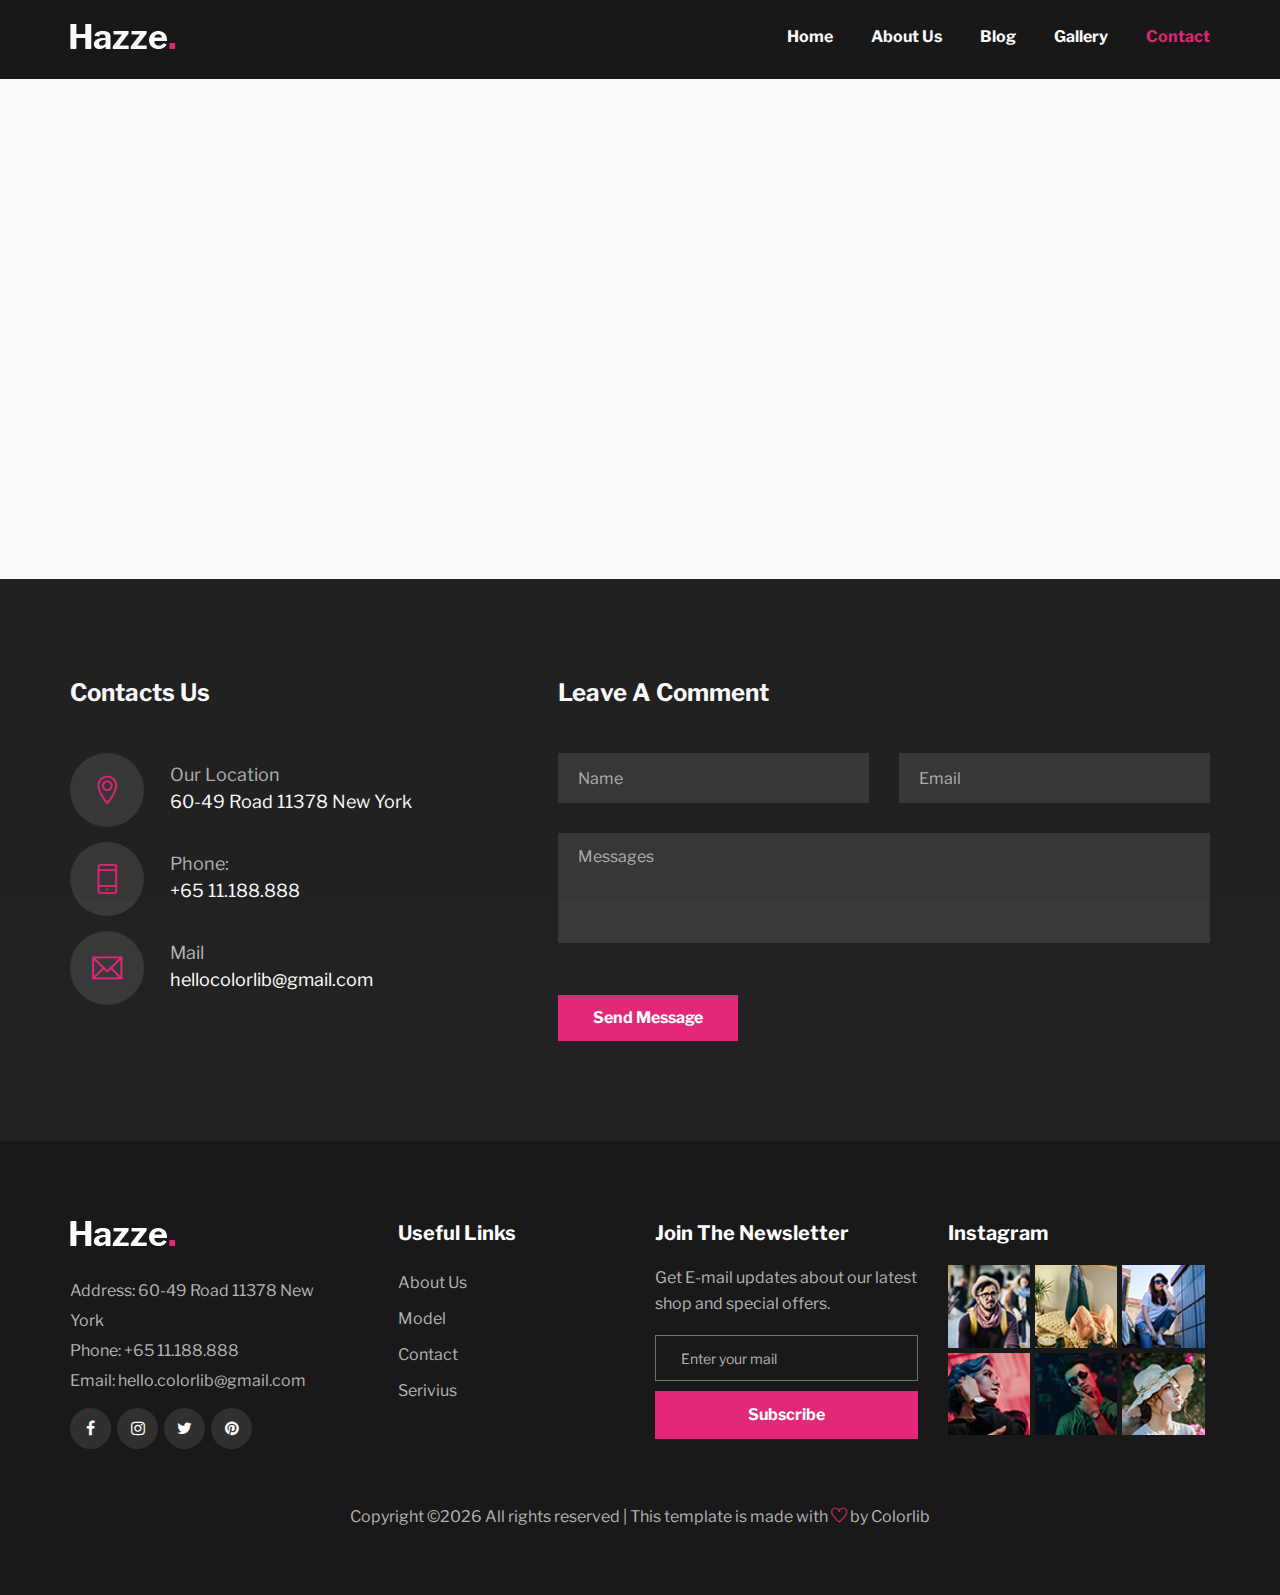
<file: contact.html>
<!DOCTYPE html>
<html lang="zxx">

<head>
    <meta charset="UTF-8">
    <meta name="description" content="Hazze Template">
    <meta name="keywords" content="Hazze, unica, creative, html">
    <meta name="viewport" content="width=device-width, initial-scale=1.0">
    <meta http-equiv="X-UA-Compatible" content="ie=edge">
    <title>Hazze | Template</title>

    <!-- Google Font -->
    <link href="https://fonts.googleapis.com/css?family=Libre+Franklin:400,500,600,700,800,900&display=swap"
        rel="stylesheet">

    <!-- Css Styles -->
    <link rel="stylesheet" href="css/bootstrap.min.css" type="text/css">
    <link rel="stylesheet" href="css/font-awesome.min.css" type="text/css">
    <link rel="stylesheet" href="css/themify-icons.css" type="text/css">
    <link rel="stylesheet" href="css/owl.carousel.min.css" type="text/css">
    <link rel="stylesheet" href="css/magnific-popup.css" type="text/css">
    <link rel="stylesheet" href="css/slicknav.min.css" type="text/css">
    <link rel="stylesheet" href="css/style.css" type="text/css">
</head>

<body>
    <!-- Page Preloder -->
    <div id="preloder">
        <div class="loader"></div>
    </div>

    <!-- Header Section Begin -->
    <header class="header-section">
        <div class="container">
            <div class="row">
                <div class="col-lg-2 col-md-2">
                    <div class="logo">
                        <a href="#">
                            <img src="img/logo.png" alt="">
                        </a>
                    </div>
                </div>
                <div class="col-lg-10 col-md-10">
                    <div class="main-menu mobile-menu">
                        <ul>
                            <li><a href="./index.html">Home</a></li>
                            <li><a href="./about-us.html">About Us</a></li>
                            <li><a href="./blog.html">Blog</a></li>
                            <li><a href="./gallery.html">Gallery</a>
                                <ul class="dropdown">
                                    <li><a href="#">Naoh</a></li>
                                    <li><a href="#">Padis</a></li>
                                    <li><a href="#">Jacob</a></li>
                                    <li><a href="#">Gomez</a></li>
                                </ul>
                            </li>
                            <li class="active"><a href="./contact.html">Contact</a></li>
                        </ul>
                    </div>
                </div>
            </div>
            <div id="mobile-menu-wrap"></div>
        </div>
    </header>
    <!-- Header End -->

    <!-- Map Section Begin -->
    <div class="map">
        <iframe
            src="https://www.google.com/maps/embed?pb=!1m18!1m12!1m3!1d3029.131590048758!2d-75.49285368518825!3d40.60492025209744!2m3!1f0!2f0!3f0!3m2!1i1024!2i768!4f13.1!3m3!1m2!1s0x89c439862c390e25%3A0xd8a76e7325ce28ea!2sLiberty%20St%2C%20Allentown%2C%20PA%2C%20USA!5e0!3m2!1sen!2sbd!4v1580135217665!5m2!1sen!2sbd"
            height="500" style="border:0;" allowfullscreen=""></iframe>
    </div>
    <!-- Map Section End -->

    <!-- Contact Section Begin -->
    <section class="contact-section spad">
        <div class="container">
            <div class="row">
                <div class="col-lg-5">
                    <div class="contact-text">
                        <h4>Contacts Us</h4>
                        <div class="ct-item">
                            <div class="ci-icon">
                                <span class="ti-location-pin"></span>
                            </div>
                            <div class="ci-text">
                                <ul>
                                    <li>
                                        <span>Our Location</span>
                                        60-49 Road 11378 New York
                                    </li>
                                </ul>
                            </div>
                        </div>
                        <div class="ct-item">
                            <div class="ci-icon">
                                <span class="ti-mobile"></span>
                            </div>
                            <div class="ci-text">
                                <ul>
                                    <li>
                                        <span>Phone:</span>
                                        +65 11.188.888
                                    </li>
                                </ul>
                            </div>
                        </div>
                        <div class="ct-item">
                            <div class="ci-icon">
                                <span class="ti-email"></span>
                            </div>
                            <div class="ci-text">
                                <ul>
                                    <li>
                                        <span>Mail</span>
                                        hellocolorlib@gmail.com
                                    </li>
                                </ul>
                            </div>
                        </div>
                    </div>
                </div>
                <div class="col-lg-7">
                    <div class="contact-option">
                        <h4>Leave A Comment</h4>
                        <form action="#" class="comment-form contact-form">
                            <div class="row">
                                <div class="col-lg-6">
                                    <input type="text" placeholder="Name">
                                </div>
                                <div class="col-lg-6">
                                    <input type="text" placeholder="Email">
                                </div>
                                <div class="col-lg-12">
                                    <textarea placeholder="Messages"></textarea>
                                    <button type="submit" class="site-btn">Send Message</button>
                                </div>
                            </div>
                        </form>
                    </div>
                </div>
            </div>
        </div>
    </section>
    <!-- Contact Section End -->

    <!-- Footer Section Begin -->
    <section class="footer-section">
        <div class="container">
            <div class="row">
                <div class="col-lg-3 col-md-6">
                    <div class="footer-option">
                        <div class="fo-logo">
                            <a href="#">
                                <img src="img/logo.png" alt="">
                            </a>
                        </div>
                        <ul>
                            <li>Address: 60-49 Road 11378 New York</li>
                            <li>Phone: +65 11.188.888</li>
                            <li>Email: hello.colorlib@gmail.com</li>
                        </ul>
                        <div class="fo-social">
                            <a href="#"><i class="fa fa-facebook"></i></a>
                            <a href="#"><i class="fa fa-instagram"></i></a>
                            <a href="#"><i class="fa fa-twitter"></i></a>
                            <a href="#"><i class="fa fa-pinterest"></i></a>
                        </div>
                    </div>
                </div>
                <div class="col-lg-3 col-md-6">
                    <div class="footer-widget fw-links">
                        <h5>Useful Links</h5>
                        <ul>
                            <li><a href="#">About Us</a></li>
                            <li><a href="#">Model</a></li>
                            <li><a href="#">Contact</a></li>
                            <li><a href="#">Serivius</a></li>
                        </ul>
                    </div>
                </div>
                <div class="col-lg-3 col-md-6">
                    <div class="footer-widget">
                        <h5>Join The Newsletter</h5>
                        <p>Get E-mail updates about our latest shop and special offers.</p>
                        <form action="#" class="news-form">
                            <input type="text" placeholder="Enter your mail">
                            <button type="submit">Subscribe</button>
                        </form>
                    </div>
                </div>
                <div class="col-lg-3 col-md-6">
                    <div class="footer-widget">
                        <h5>Instagram</h5>
                        <div class="insta-pic">
                            <img src="img/instagram/instagram-1.jpg" alt="">
                            <img src="img/instagram/instagram-2.jpg" alt="">
                            <img src="img/instagram/instagram-3.jpg" alt="">
                            <img src="img/instagram/instagram-4.jpg" alt="">
                            <img src="img/instagram/instagram-5.jpg" alt="">
                            <img src="img/instagram/instagram-6.jpg" alt="">
                        </div>
                    </div>
                </div>
            </div>
            <div class="copyright-text"><p><!-- Link back to Colorlib can't be removed. Template is licensed under CC BY 3.0. -->
  Copyright &copy;<script>document.write(new Date().getFullYear());</script> All rights reserved | This template is made with <i class="ti-heart" aria-hidden="true"></i> by <a href="https://colorlib.com" target="_blank">Colorlib</a>
  <!-- Link back to Colorlib can't be removed. Template is licensed under CC BY 3.0. --></p></div>
        </div>
    </section>
    <!-- Footer Section End -->

    <!-- Js Plugins -->
    <script src="js/jquery-3.3.1.min.js"></script>
    <script src="js/bootstrap.min.js"></script>
    <script src="js/jquery.magnific-popup.min.js"></script>
    <script src="js/mixitup.min.js"></script>
    <script src="js/jquery.slicknav.js"></script>
    <script src="js/owl.carousel.min.js"></script>
    <script src="js/main.js"></script>
</body>

</html>
</file>
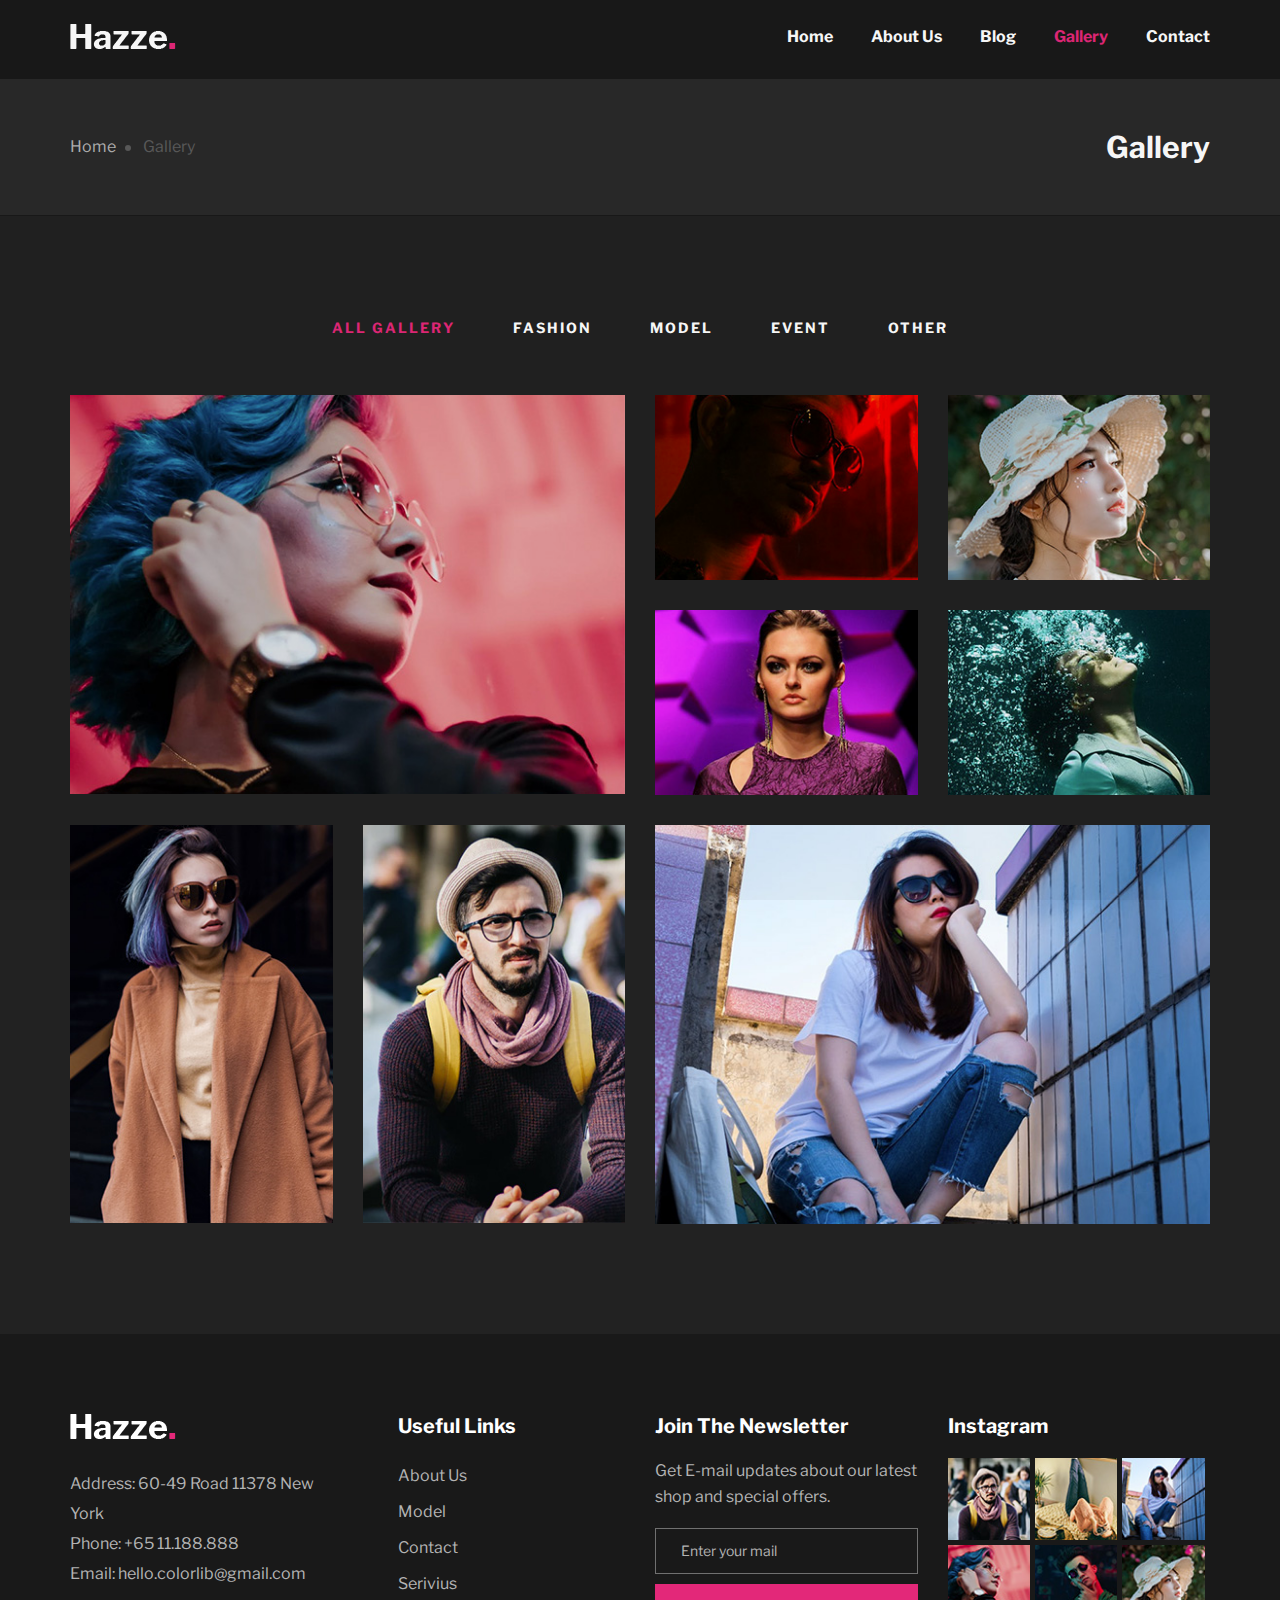
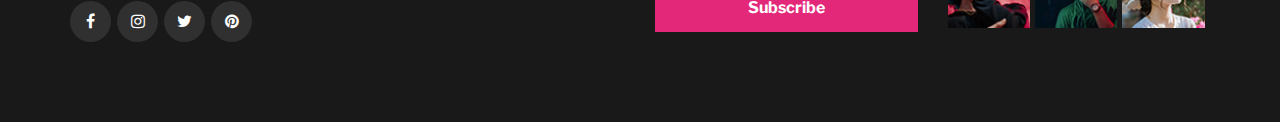
<file: gallery.html>
<!DOCTYPE html>
<html lang="zxx">

<head>
    <meta charset="UTF-8">
    <meta name="description" content="Hazze Template">
    <meta name="keywords" content="Hazze, unica, creative, html">
    <meta name="viewport" content="width=device-width, initial-scale=1.0">
    <meta http-equiv="X-UA-Compatible" content="ie=edge">
    <title>Hazze | Template</title>

    <!-- Google Font -->
    <link href="https://fonts.googleapis.com/css?family=Libre+Franklin:400,500,600,700,800,900&display=swap"
        rel="stylesheet">

    <!-- Css Styles -->
    <link rel="stylesheet" href="css/bootstrap.min.css" type="text/css">
    <link rel="stylesheet" href="css/font-awesome.min.css" type="text/css">
    <link rel="stylesheet" href="css/themify-icons.css" type="text/css">
    <link rel="stylesheet" href="css/owl.carousel.min.css" type="text/css">
    <link rel="stylesheet" href="css/magnific-popup.css" type="text/css">
    <link rel="stylesheet" href="css/slicknav.min.css" type="text/css">
    <link rel="stylesheet" href="css/style.css" type="text/css">
</head>

<body>
    <!-- Page Preloder -->
    <div id="preloder">
        <div class="loader"></div>
    </div>

    <!-- Header Section Begin -->
    <header class="header-section">
        <div class="container">
            <div class="row">
                <div class="col-lg-2 col-md-2">
                    <div class="logo">
                        <a href="#">
                            <img src="img/logo.png" alt="">
                        </a>
                    </div>
                </div>
                <div class="col-lg-10 col-md-10">
                    <div class="main-menu mobile-menu">
                        <ul>
                            <li><a href="./index.html">Home</a></li>
                            <li><a href="./about-us.html">About Us</a></li>
                            <li><a href="./blog.html">Blog</a></li>
                            <li class="active"><a href="./gallery.html">Gallery</a>
                                <ul class="dropdown">
                                    <li><a href="#">Naoh</a></li>
                                    <li><a href="#">Padis</a></li>
                                    <li><a href="#">Jacob</a></li>
                                    <li><a href="#">Gomez</a></li>
                                </ul>
                            </li>
                            <li><a href="./contact.html">Contact</a></li>
                        </ul>
                    </div>
                </div>
            </div>
            <div id="mobile-menu-wrap"></div>
        </div>
    </header>
    <!-- Header End -->

    <!-- Breadcrumb Section Begin -->
    <section class="breadcrumb-section bread-normal">
        <div class="container">
            <div class="row">
                <div class="col-lg-6 col-md-6">
                    <div class="breadcrumb-option">
                        <a href="#">Home</a>
                        <span>Gallery</span>
                    </div>
                </div>
                <div class="col-lg-6 col-md-6 text-right">
                    <div class="breadcrumb-text">
                        <h3>Gallery</h3>
                    </div>
                </div>
            </div>
        </div>
    </section>
    <!-- Breadcrumb Section End -->

    <!-- Gallery Section Begin -->
    <div class="gallery-section spad">
        <div class="container">
            <div class="row">
                <div class="col-lg-12">
                    <div class="gallery-controls">
                        <ul>
                            <li class="active" data-filter=".all">All gallery</li>
                            <li data-filter=".fashion">Fashion</li>
                            <li data-filter=".model">Model</li>
                            <li data-filter=".event">Event</li>
                            <li data-filter=".other">Other</li>
                        </ul>
                    </div>
                </div>
            </div>
            <div class="row gallery-filter">
                <div class="col-lg-6 mix all fashion">
                    <div class="gs-item">
                        <img src="img/gallery/gallery-1.jpg" alt="">
                    </div>
                </div>
                <div class="col-lg-6">
                    <div class="row">
                        <div class="col-lg-6 mix all model">
                            <div class="gs-item">
                                <img src="img/gallery/gallery-2.jpg" alt="">
                            </div>
                        </div>
                        <div class="col-lg-6 mix all event">
                            <div class="gs-item">
                                <img src="img/gallery/gallery-3.jpg" alt="">
                            </div>
                        </div>
                        <div class="col-lg-6 mix all other">
                            <div class="gs-item">
                                <img src="img/gallery/gallery-4.jpg" alt="">
                            </div>
                        </div>
                        <div class="col-lg-6 mix all fashion">
                            <div class="gs-item">
                                <img src="img/gallery/gallery-5.jpg" alt="">
                            </div>
                        </div>
                    </div>
                </div>
                <div class="col-lg-6">
                    <div class="row">
                        <div class="col-lg-6 mix all event">
                            <div class="gs-item">
                                <img src="img/gallery/gallery-6.jpg" alt="">
                            </div>
                        </div>
                        <div class="col-lg-6 mix all model other">
                            <div class="gs-item">
                                <img src="img/gallery/gallery-7.jpg" alt="">
                            </div>
                        </div>
                    </div>
                </div>
                <div class="col-lg-6 mix all fashion event">
                    <div class="gs-item">
                        <img src="img/gallery/gallery-8.jpg" alt="">
                    </div>
                </div>
            </div>
        </div>
    </div>
    <!-- Gallery Section End -->

    <!-- Footer Section Begin -->
    <section class="footer-section">
        <div class="container">
            <div class="row">
                <div class="col-lg-3">
                    <div class="footer-option">
                        <div class="fo-logo">
                            <a href="#">
                                <img src="img/logo.png" alt="">
                            </a>
                        </div>
                        <ul>
                            <li>Address: 60-49 Road 11378 New York</li>
                            <li>Phone: +65 11.188.888</li>
                            <li>Email: hello.colorlib@gmail.com</li>
                        </ul>
                        <div class="fo-social">
                            <a href="#"><i class="fa fa-facebook"></i></a>
                            <a href="#"><i class="fa fa-instagram"></i></a>
                            <a href="#"><i class="fa fa-twitter"></i></a>
                            <a href="#"><i class="fa fa-pinterest"></i></a>
                        </div>
                    </div>
                </div>
                <div class="col-lg-3">
                    <div class="footer-widget fw-links">
                        <h5>Useful Links</h5>
                        <ul>
                            <li><a href="#">About Us</a></li>
                            <li><a href="#">Model</a></li>
                            <li><a href="#">Contact</a></li>
                            <li><a href="#">Serivius</a></li>
                        </ul>
                    </div>
                </div>
                <div class="col-lg-3">
                    <div class="footer-widget">
                        <h5>Join The Newsletter</h5>
                        <p>Get E-mail updates about our latest shop and special offers.</p>
                        <form action="#" class="news-form">
                            <input type="text" placeholder="Enter your mail">
                            <button type="submit">Subscribe</button>
                        </form>
                    </div>
                </div>
                <div class="col-lg-3">
                    <div class="footer-widget">
                        <h5>Instagram</h5>
                        <div class="insta-pic">
                            <img src="img/instagram/instagram-1.jpg" alt="">
                            <img src="img/instagram/instagram-2.jpg" alt="">
                            <img src="img/instagram/instagram-3.jpg" alt="">
                            <img src="img/instagram/instagram-4.jpg" alt="">
                            <img src="img/instagram/instagram-5.jpg" alt="">
                            <img src="img/instagram/instagram-6.jpg" alt="">
                        </div>
                    </div>
                </div>
            </div>
        </div>
    </section>
    <!-- Footer Section End -->

    <!-- Js Plugins -->
    <script src="js/jquery-3.3.1.min.js"></script>
    <script src="js/bootstrap.min.js"></script>
    <script src="js/jquery.magnific-popup.min.js"></script>
    <script src="js/mixitup.min.js"></script>
    <script src="js/jquery.slicknav.js"></script>
    <script src="js/owl.carousel.min.js"></script>
    <script src="js/main.js"></script>
</body>

</html>
</file>
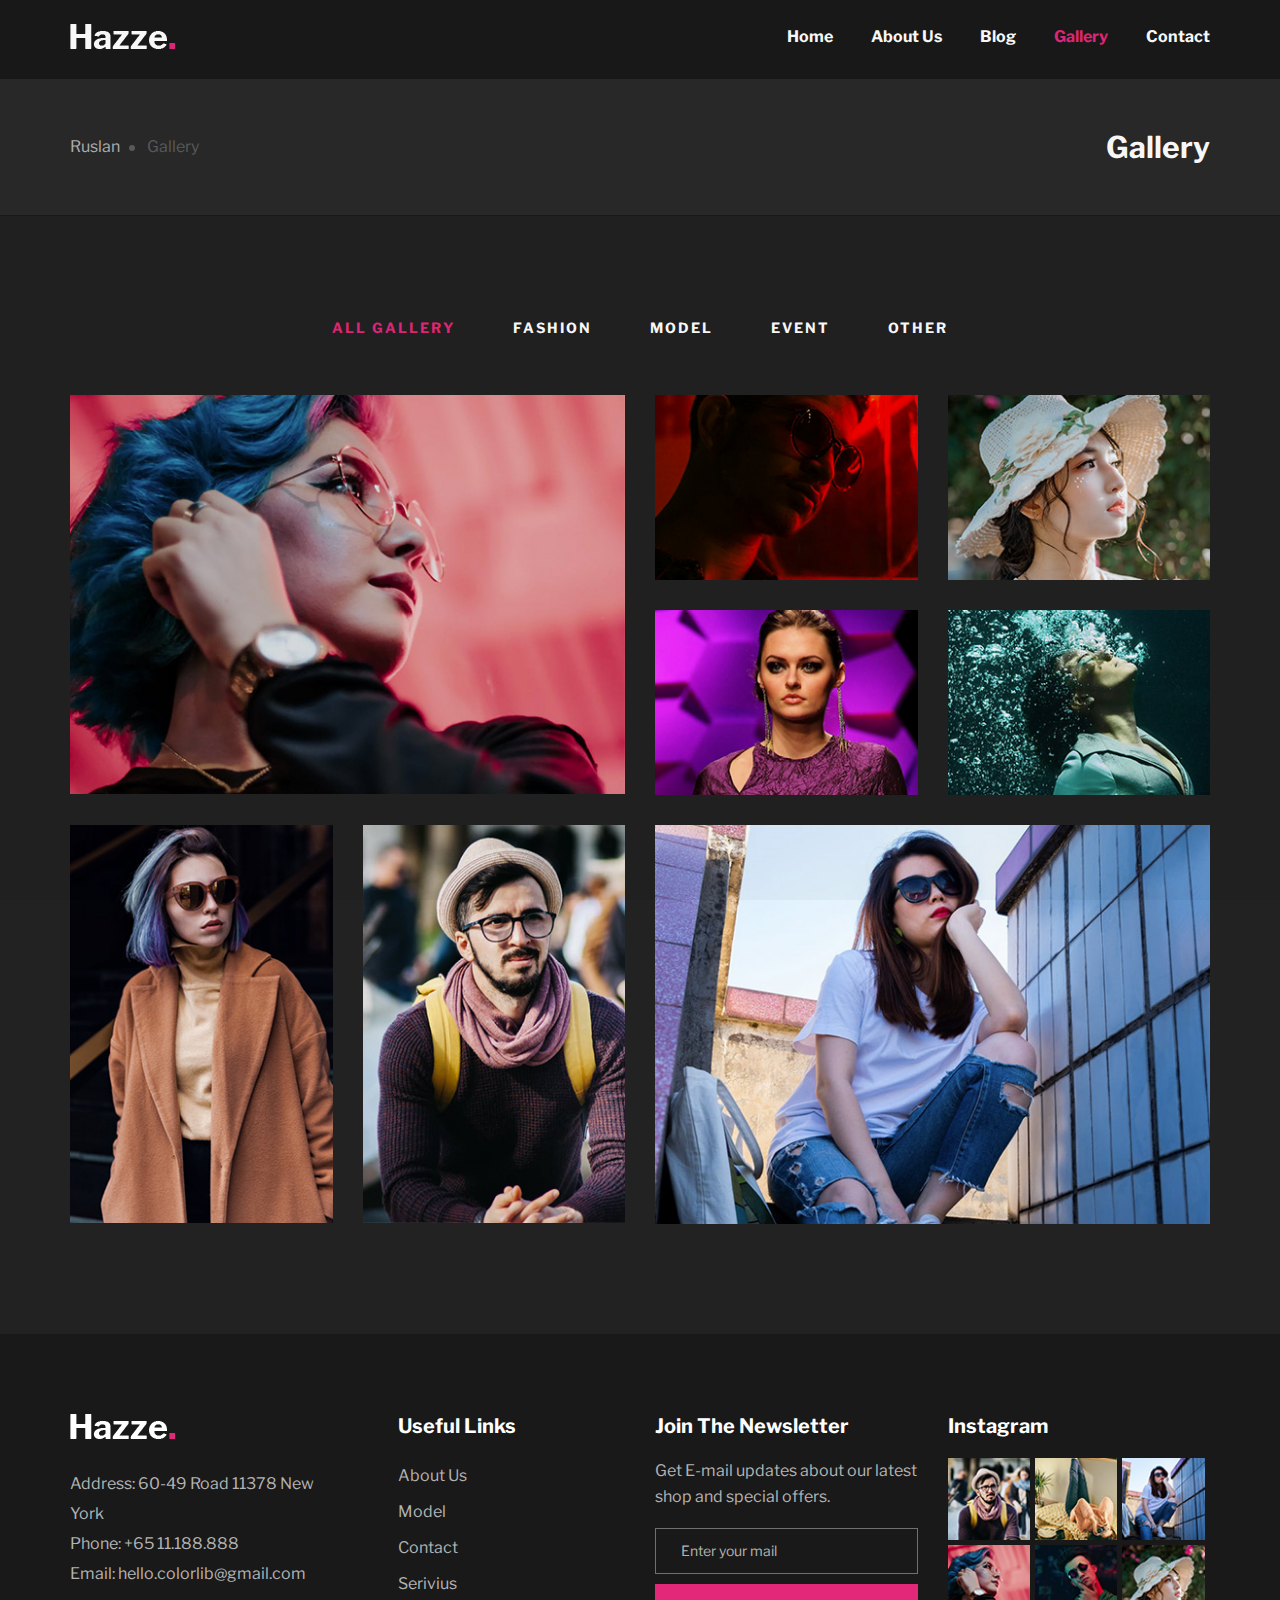
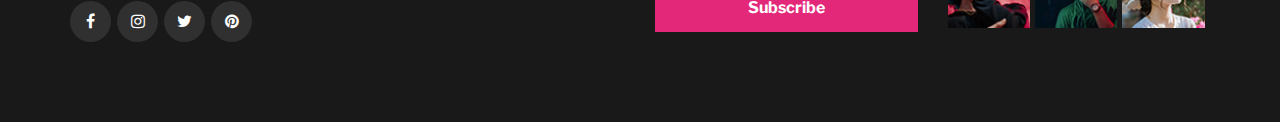
<file: site2/gallery.html>
<!DOCTYPE html>
<html lang="zxx">

<head>
    <meta charset="UTF-8">
    <meta name="description" content="Hazze Template">
    <meta name="keywords" content="Hazze, unica, creative, html">
    <meta name="viewport" content="width=device-width, initial-scale=1.0">
    <meta http-equiv="X-UA-Compatible" content="ie=edge">
    <title>Hazze | Template</title>

    <!-- Google Font -->
    <link href="https://fonts.googleapis.com/css?family=Libre+Franklin:400,500,600,700,800,900&display=swap"
        rel="stylesheet">

    <!-- Css Styles -->
    <link rel="stylesheet" href="css/bootstrap.min.css" type="text/css">
    <link rel="stylesheet" href="css/font-awesome.min.css" type="text/css">
    <link rel="stylesheet" href="css/themify-icons.css" type="text/css">
    <link rel="stylesheet" href="css/owl.carousel.min.css" type="text/css">
    <link rel="stylesheet" href="css/magnific-popup.css" type="text/css">
    <link rel="stylesheet" href="css/slicknav.min.css" type="text/css">
    <link rel="stylesheet" href="css/style.css" type="text/css">
</head>

<body>
    <!-- Page Preloder -->
    <div id="preloder">
        <div class="loader"></div>
    </div>

    <!-- Header Section Begin -->
    <header class="header-section">
        <div class="container">
            <div class="row">
                <div class="col-lg-2 col-md-2">
                    <div class="logo">
                        <a href="#">
                            <img src="img/logo.png" alt="">
                        </a>
                    </div>
                </div>
                <div class="col-lg-10 col-md-10">
                    <div class="main-menu mobile-menu">
                        <ul>
                            <li><a href="./index.html">Home</a></li>
                            <li><a href="./about-us.html">About Us</a></li>
                            <li><a href="./blog.html">Blog</a></li>
                            <li class="active"><a href="./gallery.html">Gallery</a>
                                <ul class="dropdown">
                                    <li><a href="#">Naoh</a></li>
                                    <li><a href="#">Padis</a></li>
                                    <li><a href="#">Jacob</a></li>
                                    <li><a href="#">Gomez</a></li>
                                </ul>
                            </li>
                            <li><a href="./contact.html">Contact</a></li>
                        </ul>
                    </div>
                </div>
            </div>
            <div id="mobile-menu-wrap"></div>
        </div>
    </header>
    <!-- Header End -->

    <!-- Breadcrumb Section Begin -->
    <section class="breadcrumb-section bread-normal">
        <div class="container">
            <div class="row">
                <div class="col-lg-6 col-md-6">
                    <div class="breadcrumb-option">
                        <a href="#">Ruslan</a>
                        <span>Gallery</span>
                    </div>
                </div>
                <div class="col-lg-6 col-md-6 text-right">
                    <div class="breadcrumb-text">
                        <h3>Gallery</h3>
                    </div>
                </div>
            </div>
        </div>
    </section>
    <!-- Breadcrumb Section End -->

    <!-- Gallery Section Begin -->
    <div class="gallery-section spad">
        <div class="container">
            <div class="row">
                <div class="col-lg-12">
                    <div class="gallery-controls">
                        <ul>
                            <li class="active" data-filter=".all">All gallery</li>
                            <li data-filter=".fashion">Fashion</li>
                            <li data-filter=".model">Model</li>
                            <li data-filter=".event">Event</li>
                            <li data-filter=".other">Other</li>
                        </ul>
                    </div>
                </div>
            </div>
            <div class="row gallery-filter">
                <div class="col-lg-6 mix all fashion">
                    <div class="gs-item">
                        <img src="img/gallery/gallery-1.jpg" alt="">
                    </div>
                </div>
                <div class="col-lg-6">
                    <div class="row">
                        <div class="col-lg-6 mix all model">
                            <div class="gs-item">
                                <img src="img/gallery/gallery-2.jpg" alt="">
                            </div>
                        </div>
                        <div class="col-lg-6 mix all event">
                            <div class="gs-item">
                                <img src="img/gallery/gallery-3.jpg" alt="">
                            </div>
                        </div>
                        <div class="col-lg-6 mix all other">
                            <div class="gs-item">
                                <img src="img/gallery/gallery-4.jpg" alt="">
                            </div>
                        </div>
                        <div class="col-lg-6 mix all fashion">
                            <div class="gs-item">
                                <img src="img/gallery/gallery-5.jpg" alt="">
                            </div>
                        </div>
                    </div>
                </div>
                <div class="col-lg-6">
                    <div class="row">
                        <div class="col-lg-6 mix all event">
                            <div class="gs-item">
                                <img src="img/gallery/gallery-6.jpg" alt="">
                            </div>
                        </div>
                        <div class="col-lg-6 mix all model other">
                            <div class="gs-item">
                                <img src="img/gallery/gallery-7.jpg" alt="">
                            </div>
                        </div>
                    </div>
                </div>
                <div class="col-lg-6 mix all fashion event">
                    <div class="gs-item">
                        <img src="img/gallery/gallery-8.jpg" alt="">
                    </div>
                </div>
            </div>
        </div>
    </div>
    <!-- Gallery Section End -->

    <!-- Footer Section Begin -->
    <section class="footer-section">
        <div class="container">
            <div class="row">
                <div class="col-lg-3">
                    <div class="footer-option">
                        <div class="fo-logo">
                            <a href="#">
                                <img src="img/logo.png" alt="">
                            </a>
                        </div>
                        <ul>
                            <li>Address: 60-49 Road 11378 New York</li>
                            <li>Phone: +65 11.188.888</li>
                            <li>Email: hello.colorlib@gmail.com</li>
                        </ul>
                        <div class="fo-social">
                            <a href="#"><i class="fa fa-facebook"></i></a>
                            <a href="#"><i class="fa fa-instagram"></i></a>
                            <a href="#"><i class="fa fa-twitter"></i></a>
                            <a href="#"><i class="fa fa-pinterest"></i></a>
                        </div>
                    </div>
                </div>
                <div class="col-lg-3">
                    <div class="footer-widget fw-links">
                        <h5>Useful Links</h5>
                        <ul>
                            <li><a href="#">About Us</a></li>
                            <li><a href="#">Model</a></li>
                            <li><a href="#">Contact</a></li>
                            <li><a href="#">Serivius</a></li>
                        </ul>
                    </div>
                </div>
                <div class="col-lg-3">
                    <div class="footer-widget">
                        <h5>Join The Newsletter</h5>
                        <p>Get E-mail updates about our latest shop and special offers.</p>
                        <form action="#" class="news-form">
                            <input type="text" placeholder="Enter your mail">
                            <button type="submit">Subscribe</button>
                        </form>
                    </div>
                </div>
                <div class="col-lg-3">
                    <div class="footer-widget">
                        <h5>Instagram</h5>
                        <div class="insta-pic">
                            <img src="img/instagram/instagram-1.jpg" alt="">
                            <img src="img/instagram/instagram-2.jpg" alt="">
                            <img src="img/instagram/instagram-3.jpg" alt="">
                            <img src="img/instagram/instagram-4.jpg" alt="">
                            <img src="img/instagram/instagram-5.jpg" alt="">
                            <img src="img/instagram/instagram-6.jpg" alt="">
                        </div>
                    </div>
                </div>
            </div>
        </div>
    </section>
    <!-- Footer Section End -->

    <!-- Js Plugins -->
    <script src="js/jquery-3.3.1.min.js"></script>
    <script src="js/bootstrap.min.js"></script>
    <script src="js/jquery.magnific-popup.min.js"></script>
    <script src="js/mixitup.min.js"></script>
    <script src="js/jquery.slicknav.js"></script>
    <script src="js/owl.carousel.min.js"></script>
    <script src="js/main.js"></script>
</body>

</html>
</file>
<file: css/themify-icons.css>
@font-face {
	font-family: 'themify';
	src:url('../fonts/themify.eot?-fvbane');
	src:url('../fonts/themify.eot?#iefix-fvbane') format('embedded-opentype'),
		url('../fonts/themify.woff?-fvbane') format('woff'),
		url('../fonts/themify.ttf?-fvbane') format('truetype'),
		url('../fonts/themify.svg?-fvbane#themify') format('svg');
	font-weight: normal;
	font-style: normal;
}

[class^="ti-"], [class*=" ti-"] {
	font-family: 'themify';
	speak: none;
	font-style: normal;
	font-weight: normal;
	font-variant: normal;
	text-transform: none;
	line-height: 1;

	/* Better Font Rendering =========== */
	-webkit-font-smoothing: antialiased;
	-moz-osx-font-smoothing: grayscale;
}

.ti-wand:before {
	content: "\e600";
}
.ti-volume:before {
	content: "\e601";
}
.ti-user:before {
	content: "\e602";
}
.ti-unlock:before {
	content: "\e603";
}
.ti-unlink:before {
	content: "\e604";
}
.ti-trash:before {
	content: "\e605";
}
.ti-thought:before {
	content: "\e606";
}
.ti-target:before {
	content: "\e607";
}
.ti-tag:before {
	content: "\e608";
}
.ti-tablet:before {
	content: "\e609";
}
.ti-star:before {
	content: "\e60a";
}
.ti-spray:before {
	content: "\e60b";
}
.ti-signal:before {
	content: "\e60c";
}
.ti-shopping-cart:before {
	content: "\e60d";
}
.ti-shopping-cart-full:before {
	content: "\e60e";
}
.ti-settings:before {
	content: "\e60f";
}
.ti-search:before {
	content: "\e610";
}
.ti-zoom-in:before {
	content: "\e611";
}
.ti-zoom-out:before {
	content: "\e612";
}
.ti-cut:before {
	content: "\e613";
}
.ti-ruler:before {
	content: "\e614";
}
.ti-ruler-pencil:before {
	content: "\e615";
}
.ti-ruler-alt:before {
	content: "\e616";
}
.ti-bookmark:before {
	content: "\e617";
}
.ti-bookmark-alt:before {
	content: "\e618";
}
.ti-reload:before {
	content: "\e619";
}
.ti-plus:before {
	content: "\e61a";
}
.ti-pin:before {
	content: "\e61b";
}
.ti-pencil:before {
	content: "\e61c";
}
.ti-pencil-alt:before {
	content: "\e61d";
}
.ti-paint-roller:before {
	content: "\e61e";
}
.ti-paint-bucket:before {
	content: "\e61f";
}
.ti-na:before {
	content: "\e620";
}
.ti-mobile:before {
	content: "\e621";
}
.ti-minus:before {
	content: "\e622";
}
.ti-medall:before {
	content: "\e623";
}
.ti-medall-alt:before {
	content: "\e624";
}
.ti-marker:before {
	content: "\e625";
}
.ti-marker-alt:before {
	content: "\e626";
}
.ti-arrow-up:before {
	content: "\e627";
}
.ti-arrow-right:before {
	content: "\e628";
}
.ti-arrow-left:before {
	content: "\e629";
}
.ti-arrow-down:before {
	content: "\e62a";
}
.ti-lock:before {
	content: "\e62b";
}
.ti-location-arrow:before {
	content: "\e62c";
}
.ti-link:before {
	content: "\e62d";
}
.ti-layout:before {
	content: "\e62e";
}
.ti-layers:before {
	content: "\e62f";
}
.ti-layers-alt:before {
	content: "\e630";
}
.ti-key:before {
	content: "\e631";
}
.ti-import:before {
	content: "\e632";
}
.ti-image:before {
	content: "\e633";
}
.ti-heart:before {
	content: "\e634";
}
.ti-heart-broken:before {
	content: "\e635";
}
.ti-hand-stop:before {
	content: "\e636";
}
.ti-hand-open:before {
	content: "\e637";
}
.ti-hand-drag:before {
	content: "\e638";
}
.ti-folder:before {
	content: "\e639";
}
.ti-flag:before {
	content: "\e63a";
}
.ti-flag-alt:before {
	content: "\e63b";
}
.ti-flag-alt-2:before {
	content: "\e63c";
}
.ti-eye:before {
	content: "\e63d";
}
.ti-export:before {
	content: "\e63e";
}
.ti-exchange-vertical:before {
	content: "\e63f";
}
.ti-desktop:before {
	content: "\e640";
}
.ti-cup:before {
	content: "\e641";
}
.ti-crown:before {
	content: "\e642";
}
.ti-comments:before {
	content: "\e643";
}
.ti-comment:before {
	content: "\e644";
}
.ti-comment-alt:before {
	content: "\e645";
}
.ti-close:before {
	content: "\e646";
}
.ti-clip:before {
	content: "\e647";
}
.ti-angle-up:before {
	content: "\e648";
}
.ti-angle-right:before {
	content: "\e649";
}
.ti-angle-left:before {
	content: "\e64a";
}
.ti-angle-down:before {
	content: "\e64b";
}
.ti-check:before {
	content: "\e64c";
}
.ti-check-box:before {
	content: "\e64d";
}
.ti-camera:before {
	content: "\e64e";
}
.ti-announcement:before {
	content: "\e64f";
}
.ti-brush:before {
	content: "\e650";
}
.ti-briefcase:before {
	content: "\e651";
}
.ti-bolt:before {
	content: "\e652";
}
.ti-bolt-alt:before {
	content: "\e653";
}
.ti-blackboard:before {
	content: "\e654";
}
.ti-bag:before {
	content: "\e655";
}
.ti-move:before {
	content: "\e656";
}
.ti-arrows-vertical:before {
	content: "\e657";
}
.ti-arrows-horizontal:before {
	content: "\e658";
}
.ti-fullscreen:before {
	content: "\e659";
}
.ti-arrow-top-right:before {
	content: "\e65a";
}
.ti-arrow-top-left:before {
	content: "\e65b";
}
.ti-arrow-circle-up:before {
	content: "\e65c";
}
.ti-arrow-circle-right:before {
	content: "\e65d";
}
.ti-arrow-circle-left:before {
	content: "\e65e";
}
.ti-arrow-circle-down:before {
	content: "\e65f";
}
.ti-angle-double-up:before {
	content: "\e660";
}
.ti-angle-double-right:before {
	content: "\e661";
}
.ti-angle-double-left:before {
	content: "\e662";
}
.ti-angle-double-down:before {
	content: "\e663";
}
.ti-zip:before {
	content: "\e664";
}
.ti-world:before {
	content: "\e665";
}
.ti-wheelchair:before {
	content: "\e666";
}
.ti-view-list:before {
	content: "\e667";
}
.ti-view-list-alt:before {
	content: "\e668";
}
.ti-view-grid:before {
	content: "\e669";
}
.ti-uppercase:before {
	content: "\e66a";
}
.ti-upload:before {
	content: "\e66b";
}
.ti-underline:before {
	content: "\e66c";
}
.ti-truck:before {
	content: "\e66d";
}
.ti-timer:before {
	content: "\e66e";
}
.ti-ticket:before {
	content: "\e66f";
}
.ti-thumb-up:before {
	content: "\e670";
}
.ti-thumb-down:before {
	content: "\e671";
}
.ti-text:before {
	content: "\e672";
}
.ti-stats-up:before {
	content: "\e673";
}
.ti-stats-down:before {
	content: "\e674";
}
.ti-split-v:before {
	content: "\e675";
}
.ti-split-h:before {
	content: "\e676";
}
.ti-smallcap:before {
	content: "\e677";
}
.ti-shine:before {
	content: "\e678";
}
.ti-shift-right:before {
	content: "\e679";
}
.ti-shift-left:before {
	content: "\e67a";
}
.ti-shield:before {
	content: "\e67b";
}
.ti-notepad:before {
	content: "\e67c";
}
.ti-server:before {
	content: "\e67d";
}
.ti-quote-right:before {
	content: "\e67e";
}
.ti-quote-left:before {
	content: "\e67f";
}
.ti-pulse:before {
	content: "\e680";
}
.ti-printer:before {
	content: "\e681";
}
.ti-power-off:before {
	content: "\e682";
}
.ti-plug:before {
	content: "\e683";
}
.ti-pie-chart:before {
	content: "\e684";
}
.ti-paragraph:before {
	content: "\e685";
}
.ti-panel:before {
	content: "\e686";
}
.ti-package:before {
	content: "\e687";
}
.ti-music:before {
	content: "\e688";
}
.ti-music-alt:before {
	content: "\e689";
}
.ti-mouse:before {
	content: "\e68a";
}
.ti-mouse-alt:before {
	content: "\e68b";
}
.ti-money:before {
	content: "\e68c";
}
.ti-microphone:before {
	content: "\e68d";
}
.ti-menu:before {
	content: "\e68e";
}
.ti-menu-alt:before {
	content: "\e68f";
}
.ti-map:before {
	content: "\e690";
}
.ti-map-alt:before {
	content: "\e691";
}
.ti-loop:before {
	content: "\e692";
}
.ti-location-pin:before {
	content: "\e693";
}
.ti-list:before {
	content: "\e694";
}
.ti-light-bulb:before {
	content: "\e695";
}
.ti-Italic:before {
	content: "\e696";
}
.ti-info:before {
	content: "\e697";
}
.ti-infinite:before {
	content: "\e698";
}
.ti-id-badge:before {
	content: "\e699";
}
.ti-hummer:before {
	content: "\e69a";
}
.ti-home:before {
	content: "\e69b";
}
.ti-help:before {
	content: "\e69c";
}
.ti-headphone:before {
	content: "\e69d";
}
.ti-harddrives:before {
	content: "\e69e";
}
.ti-harddrive:before {
	content: "\e69f";
}
.ti-gift:before {
	content: "\e6a0";
}
.ti-game:before {
	content: "\e6a1";
}
.ti-filter:before {
	content: "\e6a2";
}
.ti-files:before {
	content: "\e6a3";
}
.ti-file:before {
	content: "\e6a4";
}
.ti-eraser:before {
	content: "\e6a5";
}
.ti-envelope:before {
	content: "\e6a6";
}
.ti-download:before {
	content: "\e6a7";
}
.ti-direction:before {
	content: "\e6a8";
}
.ti-direction-alt:before {
	content: "\e6a9";
}
.ti-dashboard:before {
	content: "\e6aa";
}
.ti-control-stop:before {
	content: "\e6ab";
}
.ti-control-shuffle:before {
	content: "\e6ac";
}
.ti-control-play:before {
	content: "\e6ad";
}
.ti-control-pause:before {
	content: "\e6ae";
}
.ti-control-forward:before {
	content: "\e6af";
}
.ti-control-backward:before {
	content: "\e6b0";
}
.ti-cloud:before {
	content: "\e6b1";
}
.ti-cloud-up:before {
	content: "\e6b2";
}
.ti-cloud-down:before {
	content: "\e6b3";
}
.ti-clipboard:before {
	content: "\e6b4";
}
.ti-car:before {
	content: "\e6b5";
}
.ti-calendar:before {
	content: "\e6b6";
}
.ti-book:before {
	content: "\e6b7";
}
.ti-bell:before {
	content: "\e6b8";
}
.ti-basketball:before {
	content: "\e6b9";
}
.ti-bar-chart:before {
	content: "\e6ba";
}
.ti-bar-chart-alt:before {
	content: "\e6bb";
}
.ti-back-right:before {
	content: "\e6bc";
}
.ti-back-left:before {
	content: "\e6bd";
}
.ti-arrows-corner:before {
	content: "\e6be";
}
.ti-archive:before {
	content: "\e6bf";
}
.ti-anchor:before {
	content: "\e6c0";
}
.ti-align-right:before {
	content: "\e6c1";
}
.ti-align-left:before {
	content: "\e6c2";
}
.ti-align-justify:before {
	content: "\e6c3";
}
.ti-align-center:before {
	content: "\e6c4";
}
.ti-alert:before {
	content: "\e6c5";
}
.ti-alarm-clock:before {
	content: "\e6c6";
}
.ti-agenda:before {
	content: "\e6c7";
}
.ti-write:before {
	content: "\e6c8";
}
.ti-window:before {
	content: "\e6c9";
}
.ti-widgetized:before {
	content: "\e6ca";
}
.ti-widget:before {
	content: "\e6cb";
}
.ti-widget-alt:before {
	content: "\e6cc";
}
.ti-wallet:before {
	content: "\e6cd";
}
.ti-video-clapper:before {
	content: "\e6ce";
}
.ti-video-camera:before {
	content: "\e6cf";
}
.ti-vector:before {
	content: "\e6d0";
}
.ti-themify-logo:before {
	content: "\e6d1";
}
.ti-themify-favicon:before {
	content: "\e6d2";
}
.ti-themify-favicon-alt:before {
	content: "\e6d3";
}
.ti-support:before {
	content: "\e6d4";
}
.ti-stamp:before {
	content: "\e6d5";
}
.ti-split-v-alt:before {
	content: "\e6d6";
}
.ti-slice:before {
	content: "\e6d7";
}
.ti-shortcode:before {
	content: "\e6d8";
}
.ti-shift-right-alt:before {
	content: "\e6d9";
}
.ti-shift-left-alt:before {
	content: "\e6da";
}
.ti-ruler-alt-2:before {
	content: "\e6db";
}
.ti-receipt:before {
	content: "\e6dc";
}
.ti-pin2:before {
	content: "\e6dd";
}
.ti-pin-alt:before {
	content: "\e6de";
}
.ti-pencil-alt2:before {
	content: "\e6df";
}
.ti-palette:before {
	content: "\e6e0";
}
.ti-more:before {
	content: "\e6e1";
}
.ti-more-alt:before {
	content: "\e6e2";
}
.ti-microphone-alt:before {
	content: "\e6e3";
}
.ti-magnet:before {
	content: "\e6e4";
}
.ti-line-double:before {
	content: "\e6e5";
}
.ti-line-dotted:before {
	content: "\e6e6";
}
.ti-line-dashed:before {
	content: "\e6e7";
}
.ti-layout-width-full:before {
	content: "\e6e8";
}
.ti-layout-width-default:before {
	content: "\e6e9";
}
.ti-layout-width-default-alt:before {
	content: "\e6ea";
}
.ti-layout-tab:before {
	content: "\e6eb";
}
.ti-layout-tab-window:before {
	content: "\e6ec";
}
.ti-layout-tab-v:before {
	content: "\e6ed";
}
.ti-layout-tab-min:before {
	content: "\e6ee";
}
.ti-layout-slider:before {
	content: "\e6ef";
}
.ti-layout-slider-alt:before {
	content: "\e6f0";
}
.ti-layout-sidebar-right:before {
	content: "\e6f1";
}
.ti-layout-sidebar-none:before {
	content: "\e6f2";
}
.ti-layout-sidebar-left:before {
	content: "\e6f3";
}
.ti-layout-placeholder:before {
	content: "\e6f4";
}
.ti-layout-menu:before {
	content: "\e6f5";
}
.ti-layout-menu-v:before {
	content: "\e6f6";
}
.ti-layout-menu-separated:before {
	content: "\e6f7";
}
.ti-layout-menu-full:before {
	content: "\e6f8";
}
.ti-layout-media-right-alt:before {
	content: "\e6f9";
}
.ti-layout-media-right:before {
	content: "\e6fa";
}
.ti-layout-media-overlay:before {
	content: "\e6fb";
}
.ti-layout-media-overlay-alt:before {
	content: "\e6fc";
}
.ti-layout-media-overlay-alt-2:before {
	content: "\e6fd";
}
.ti-layout-media-left-alt:before {
	content: "\e6fe";
}
.ti-layout-media-left:before {
	content: "\e6ff";
}
.ti-layout-media-center-alt:before {
	content: "\e700";
}
.ti-layout-media-center:before {
	content: "\e701";
}
.ti-layout-list-thumb:before {
	content: "\e702";
}
.ti-layout-list-thumb-alt:before {
	content: "\e703";
}
.ti-layout-list-post:before {
	content: "\e704";
}
.ti-layout-list-large-image:before {
	content: "\e705";
}
.ti-layout-line-solid:before {
	content: "\e706";
}
.ti-layout-grid4:before {
	content: "\e707";
}
.ti-layout-grid3:before {
	content: "\e708";
}
.ti-layout-grid2:before {
	content: "\e709";
}
.ti-layout-grid2-thumb:before {
	content: "\e70a";
}
.ti-layout-cta-right:before {
	content: "\e70b";
}
.ti-layout-cta-left:before {
	content: "\e70c";
}
.ti-layout-cta-center:before {
	content: "\e70d";
}
.ti-layout-cta-btn-right:before {
	content: "\e70e";
}
.ti-layout-cta-btn-left:before {
	content: "\e70f";
}
.ti-layout-column4:before {
	content: "\e710";
}
.ti-layout-column3:before {
	content: "\e711";
}
.ti-layout-column2:before {
	content: "\e712";
}
.ti-layout-accordion-separated:before {
	content: "\e713";
}
.ti-layout-accordion-merged:before {
	content: "\e714";
}
.ti-layout-accordion-list:before {
	content: "\e715";
}
.ti-ink-pen:before {
	content: "\e716";
}
.ti-info-alt:before {
	content: "\e717";
}
.ti-help-alt:before {
	content: "\e718";
}
.ti-headphone-alt:before {
	content: "\e719";
}
.ti-hand-point-up:before {
	content: "\e71a";
}
.ti-hand-point-right:before {
	content: "\e71b";
}
.ti-hand-point-left:before {
	content: "\e71c";
}
.ti-hand-point-down:before {
	content: "\e71d";
}
.ti-gallery:before {
	content: "\e71e";
}
.ti-face-smile:before {
	content: "\e71f";
}
.ti-face-sad:before {
	content: "\e720";
}
.ti-credit-card:before {
	content: "\e721";
}
.ti-control-skip-forward:before {
	content: "\e722";
}
.ti-control-skip-backward:before {
	content: "\e723";
}
.ti-control-record:before {
	content: "\e724";
}
.ti-control-eject:before {
	content: "\e725";
}
.ti-comments-smiley:before {
	content: "\e726";
}
.ti-brush-alt:before {
	content: "\e727";
}
.ti-youtube:before {
	content: "\e728";
}
.ti-vimeo:before {
	content: "\e729";
}
.ti-twitter:before {
	content: "\e72a";
}
.ti-time:before {
	content: "\e72b";
}
.ti-tumblr:before {
	content: "\e72c";
}
.ti-skype:before {
	content: "\e72d";
}
.ti-share:before {
	content: "\e72e";
}
.ti-share-alt:before {
	content: "\e72f";
}
.ti-rocket:before {
	content: "\e730";
}
.ti-pinterest:before {
	content: "\e731";
}
.ti-new-window:before {
	content: "\e732";
}
.ti-microsoft:before {
	content: "\e733";
}
.ti-list-ol:before {
	content: "\e734";
}
.ti-linkedin:before {
	content: "\e735";
}
.ti-layout-sidebar-2:before {
	content: "\e736";
}
.ti-layout-grid4-alt:before {
	content: "\e737";
}
.ti-layout-grid3-alt:before {
	content: "\e738";
}
.ti-layout-grid2-alt:before {
	content: "\e739";
}
.ti-layout-column4-alt:before {
	content: "\e73a";
}
.ti-layout-column3-alt:before {
	content: "\e73b";
}
.ti-layout-column2-alt:before {
	content: "\e73c";
}
.ti-instagram:before {
	content: "\e73d";
}
.ti-google:before {
	content: "\e73e";
}
.ti-github:before {
	content: "\e73f";
}
.ti-flickr:before {
	content: "\e740";
}
.ti-facebook:before {
	content: "\e741";
}
.ti-dropbox:before {
	content: "\e742";
}
.ti-dribbble:before {
	content: "\e743";
}
.ti-apple:before {
	content: "\e744";
}
.ti-android:before {
	content: "\e745";
}
.ti-save:before {
	content: "\e746";
}
.ti-save-alt:before {
	content: "\e747";
}
.ti-yahoo:before {
	content: "\e748";
}
.ti-wordpress:before {
	content: "\e749";
}
.ti-vimeo-alt:before {
	content: "\e74a";
}
.ti-twitter-alt:before {
	content: "\e74b";
}
.ti-tumblr-alt:before {
	content: "\e74c";
}
.ti-trello:before {
	content: "\e74d";
}
.ti-stack-overflow:before {
	content: "\e74e";
}
.ti-soundcloud:before {
	content: "\e74f";
}
.ti-sharethis:before {
	content: "\e750";
}
.ti-sharethis-alt:before {
	content: "\e751";
}
.ti-reddit:before {
	content: "\e752";
}
.ti-pinterest-alt:before {
	content: "\e753";
}
.ti-microsoft-alt:before {
	content: "\e754";
}
.ti-linux:before {
	content: "\e755";
}
.ti-jsfiddle:before {
	content: "\e756";
}
.ti-joomla:before {
	content: "\e757";
}
.ti-html5:before {
	content: "\e758";
}
.ti-flickr-alt:before {
	content: "\e759";
}
.ti-email:before {
	content: "\e75a";
}
.ti-drupal:before {
	content: "\e75b";
}
.ti-dropbox-alt:before {
	content: "\e75c";
}
.ti-css3:before {
	content: "\e75d";
}
.ti-rss:before {
	content: "\e75e";
}
.ti-rss-alt:before {
	content: "\e75f";
}
</file>
<file: css/style.css>
/******************************************************************
  Template Name: Hazze
  Description: Manup Fashion HTML Template
  Author: Colorlib
  Author URI: http://colorlib.com
  Version: 1.0
  Created: Colorlib
******************************************************************/

/*------------------------------------------------------------------
[Table of contents]

1.  Template default CSS
	1.1	Variables
	1.2	Mixins
	1.3	Flexbox
	1.4	Reset
2.  Helper Css
3.  Header Section
4.  Hero Section
5.  Services Section
6.  Portfolio Section
7.  Tetimonial Section
8.  Member Section
9.  Contact
10.  Footer Style

-------------------------------------------------------------------*/

/*----------------------------------------*/

/* Template default CSS
/*----------------------------------------*/

html,
body {
	height: 100%;
	font-family: "Libre Franklin", sans-serif;
	-webkit-font-smoothing: antialiased;
	font-smoothing: antialiased;
}

h1,
h2,
h3,
h4,
h5,
h6 {
	margin: 0;
	color: #111111;
	font-weight: 400;
	font-family: "Libre Franklin", sans-serif;
}

h1 {
	font-size: 70px;
}

h2 {
	font-size: 36px;
}

h3 {
	font-size: 30px;
}

h4 {
	font-size: 24px;
}

h5 {
	font-size: 18px;
}

h6 {
	font-size: 16px;
}

p {
	font-size: 16px;
	font-family: "Libre Franklin", sans-serif;
	color: #b3b3b3;
	font-weight: 400;
	line-height: 26px;
	margin: 0 0 15px 0;
}

img {
	max-width: 100%;
}

input:focus,
select:focus,
button:focus,
textarea:focus {
	outline: none;
}

a:hover,
a:focus {
	text-decoration: none;
	outline: none;
	color: #fff;
}

ul,
ol {
	padding: 0;
	margin: 0;
}

/*---------------------
  Helper CSS
-----------------------*/

.section-title {
	text-align: center;
	margin-bottom: 60px;
}

.section-title span {
	color: #e32879;
	font-size: 14px;
	font-weight: 700;
	text-transform: uppercase;
	letter-spacing: 2px;
}

.section-title h2 {
	font-size: 45px;
	color: #ffffff;
	font-weight: 700;
	margin-top: 14px;
}

.set-bg {
	background-repeat: no-repeat;
	background-size: cover;
	background-position: top center;
}

.spad {
	padding-top: 100px;
	padding-bottom: 100px;
}

.spad-2 {
	padding-top: 50px;
	padding-bottom: 70px;
}

.text-white h1,
.text-white h2,
.text-white h3,
.text-white h4,
.text-white h5,
.text-white h6,
.text-white p,
.text-white span,
.text-white li,
.text-white a {
	color: #fff;
}

/* buttons */

.primary-btn {
	font-size: 16px;
	color: #ffffff;
	background: #e32879;
	display: inline-block;
	font-weight: 700;
	padding: 12px 30px 10px;
}

.site-btn {
	font-size: 16px;
	color: #ffffff;
	font-weight: 700;
	padding: 10px 34px;
	display: inline-block;
	background: #e32879;
	border: 1px solid #e32879;
}

/* Preloder */

#preloder {
	position: fixed;
	width: 100%;
	height: 100%;
	top: 0;
	left: 0;
	z-index: 999999;
	background: #000;
}

.loader {
	width: 40px;
	height: 40px;
	position: absolute;
	top: 50%;
	left: 50%;
	margin-top: -13px;
	margin-left: -13px;
	border-radius: 60px;
	animation: loader 0.8s linear infinite;
	-webkit-animation: loader 0.8s linear infinite;
}

@keyframes loader {
	0% {
		-webkit-transform: rotate(0deg);
		transform: rotate(0deg);
		border: 4px solid #f44336;
		border-left-color: transparent;
	}
	50% {
		-webkit-transform: rotate(180deg);
		transform: rotate(180deg);
		border: 4px solid #673ab7;
		border-left-color: transparent;
	}
	100% {
		-webkit-transform: rotate(360deg);
		transform: rotate(360deg);
		border: 4px solid #f44336;
		border-left-color: transparent;
	}
}

@-webkit-keyframes loader {
	0% {
		-webkit-transform: rotate(0deg);
		border: 4px solid #f44336;
		border-left-color: transparent;
	}
	50% {
		-webkit-transform: rotate(180deg);
		border: 4px solid #673ab7;
		border-left-color: transparent;
	}
	100% {
		-webkit-transform: rotate(360deg);
		border: 4px solid #f44336;
		border-left-color: transparent;
	}
}

/*---------------------
  Header
-----------------------*/

.header-section {
	background: #191919;
}

.logo {
	padding: 24px 0 30px;
}

.logo a {
	display: inline-block;
}

.main-menu {
	text-align: right;
}

.main-menu ul li {
	display: inline-block;
	list-style: none;
	margin-left: 35px;
	position: relative;
}

.main-menu ul li .dropdown {
	position: absolute;
	width: 180px;
	background: #ffffff;
	z-index: 99;
	left: 0;
	top: 90px;
	opacity: 0;
	visibility: hidden;
	-webkit-transition: all 0.3s;
	-o-transition: all 0.3s;
	transition: all 0.3s;
}

.main-menu ul li .dropdown li {
	display: block;
	margin-right: 0;
	text-align: left;
	margin-left: 0;
}

.main-menu ul li .dropdown li a {
	padding: 8px 20px;
	display: block;
	-webkit-transition: all 0.3s;
	-o-transition: all 0.3s;
	transition: all 0.3s;
	text-transform: capitalize;
	color: #191919;
}

.main-menu ul li .dropdown li a:hover {
	color: #e32879;
}

.main-menu ul li.active a {
	color: #e32879;
}

.main-menu ul li:hover>a {
	color: #e32879;
}

.main-menu ul li:hover .dropdown {
	opacity: 1;
	visibility: visible;
	top: 70px;
}

.main-menu ul li a {
	font-size: 16px;
	color: #ffffff;
	font-weight: 700;
	display: inline-block;
	padding: 25px 0 30px;
	-webkit-transition: all 0.3s;
	-o-transition: all 0.3s;
	transition: all 0.3s;
}

.slicknav_menu {
	display: none;
}

/*---------------------
  Hero
-----------------------*/

.hero-section {
	height: 800px;
	display: -webkit-box;
	display: -ms-flexbox;
	display: flex;
	-webkit-box-align: center;
	-ms-flex-align: center;
	align-items: center;
}

.hs-text span {
	color: #e32879;
	font-size: 16px;
	font-weight: 700;
	text-transform: uppercase;
}

.hs-text h2 {
	color: #ffffff;
	font-size: 60px;
	font-weight: 700;
	margin-top: 30px;
	margin-bottom: 10px;
}

.hs-text p {
	color: #ffffff;
	margin-bottom: 45px;
}

/*---------------------
  About Us Section
-----------------------*/

.about-us-section {
	background: #191919;
}

.as-pic img {
	min-width: 100%;
}

.as-text {
	padding-top: 30px;
	padding-left: 20px;
}

.as-text.ap-text {
	padding-top: 14px;
}

.as-text .section-title {
	text-align: left;
	margin-bottom: 15px;
}

.as-text p {
	color: #b3b3b3;
}

.as-text p.f-para {
	margin-bottom: 10px;
}

.as-text p.s-para {
	margin-bottom: 37px;
}

.as-text .about-counter .ac-item {
	float: left;
	margin-right: 48px;
	position: relative;
}

.as-text .about-counter .ac-item:after {
	position: absolute;
	right: -20px;
	top: 8px;
	height: 65px;
	width: 1px;
	background: #393939;
	content: "";
}

.as-text .about-counter .ac-item:last-child {
	margin-right: 0;
	padding-right: 0;
}

.as-text .about-counter .ac-item:last-child:after {
	display: none;
}

.as-text .about-counter .ac-item h2 {
	color: #ffffff;
	font-weight: 700;
	margin-bottom: 10px;
}

.as-text .about-counter .ac-item p {
	text-transform: uppercase;
	letter-spacing: 2px;
	margin-bottom: 0;
}

/*---------------------
  Services Section
-----------------------*/

.services-section {
	background: #191919;
	padding-top: 0;
	padding-bottom: 80px;
}

.service-item {
	text-align: center;
	background: #222222;
	padding: 46px 50px 0;
	height: 325px;
	-webkit-transition: all 0.3s;
	-o-transition: all 0.3s;
	transition: all 0.3s;
	margin-bottom: 30px;
}

.service-item:hover {
	border-bottom: 3px solid #e32879;
}

.service-item h4 {
	font-size: 22px;
	color: #ffffff;
	font-weight: 700;
	margin-top: 33px;
	margin-bottom: 25px;
}

/*---------------------
  Portfolio Section
-----------------------*/

.portfolio-section {
	background: #222222;
	padding-bottom: 0;
}

.portfolio-section .section-title {
	margin-bottom: 100px;
}

.portfolio-item {
	height: 393px;
	margin-left: -15px;
	margin-right: -15px;
	display: -webkit-box;
	display: -ms-flexbox;
	display: flex;
	-webkit-box-align: center;
	-ms-flex-align: center;
	align-items: center;
	-webkit-box-pack: center;
	-ms-flex-pack: center;
	justify-content: center;
	position: relative;
	z-index: 1;
}

.portfolio-item:hover:after {
	opacity: 1;
}

.portfolio-item:hover .pi-hover a.chain-icon {
	opacity: 1;
	visibility: visible;
	left: 0;
}

.portfolio-item:hover .pi-hover a.search-icon {
	opacity: 1;
	visibility: visible;
	right: 0;
}

.portfolio-item:after {
	position: absolute;
	left: 0;
	top: 0;
	width: 100%;
	height: 100%;
	background: rgba(0, 0, 0, 0.1);
	content: "";
	opacity: 0;
	-webkit-transition: all 0.3s;
	-o-transition: all 0.3s;
	transition: all 0.3s;
	z-index: -1;
}

.portfolio-item.large-item {
	height: 786px;
}

.portfolio-item .pi-hover a {
	display: inline-block;
	width: 66px;
	height: 66px;
	background: #e32879;
	border-radius: 50%;
	text-align: center;
	font-size: 26px;
	color: #ffffff;
	line-height: 66px;
	margin-right: 15px;
}

.portfolio-item .pi-hover a:last-child {
	margin-right: 0;
}

.portfolio-item .pi-hover a.chain-icon {
	-webkit-transition: all 0.3s ease-out;
	-o-transition: all 0.3s ease-out;
	transition: all 0.3s ease-out;
	visibility: hidden;
	opacity: 0;
	position: relative;
	left: -20px;
}

.portfolio-item .pi-hover a.search-icon {
	-webkit-transition: all 0.3s ease-out;
	-o-transition: all 0.3s ease-out;
	transition: all 0.3s ease-out;
	visibility: hidden;
	opacity: 0;
	position: relative;
	right: -20px;
}

/*---------------------
  Counter Section
-----------------------*/

.counter-section {
	background: #191919;
	padding-top: 755px;
	margin-top: -640px;
	padding-bottom: 70px;
}

.counter-text {
	margin-bottom: 40px;
}

.counter-text .section-title {
	text-align: left;
	margin-bottom: 50px;
}

.counter-item {
	margin-bottom: 30px;
	position: relative;
}

.counter-item .ci-number {
	font-size: 48px;
	color: #e32879;
	font-weight: 700;
	line-height: 50px;
	position: absolute;
	left: 0;
	top: 0;
}

.counter-item .ci-text {
	padding-left: 170px;
}

.counter-item .ci-text h4 {
	font-size: 22px;
	color: #ffffff;
	font-weight: 700;
	margin-bottom: 12px;
}

/*---------------------
  Testimonial Section
-----------------------*/

.testimonial-section {
	background: #191919;
	padding-top: 0;
}

.testimonial-slider {
	margin-left: 0;
}

.testimonial-slider .col-lg-6 {
	max-width: 100%;
}

.testimonial-slider.owl-carousel .owl-dots {
	text-align: center;
	padding-top: 22px;
}

.testimonial-slider.owl-carousel .owl-dots button {
	height: 8px;
	width: 8px;
	background: rgba(255, 255, 255, 0.2);
	border-radius: 50%;
	margin-right: 10px;
}

.testimonial-slider.owl-carousel .owl-dots button:last-child {
	margin-right: 0;
}

.testimonial-slider.owl-carousel .owl-dots button.owl-dot.active {
	width: 27px;
	background: #e32879;
	border-radius: 50px;
}

.testimonial-item {
	background: #222222;
	padding: 60px 20px 50px 40px;
}

.testimonial-item .ti-pic {
	float: left;
	margin-right: 35px;
}

.testimonial-item .ti-pic img {
	height: 128px;
	width: 128px;
	border-radius: 50%;
}

.testimonial-item .ti-text {
	overflow: hidden;
}

.testimonial-item .ti-text .ti-title {
	margin-bottom: 8px;
}

.testimonial-item .ti-text .ti-title h4 {
	font-size: 22px;
	color: #ffffff;
	font-weight: 700;
	margin-bottom: 4px;
}

.testimonial-item .ti-text .ti-title span {
	font-size: 12px;
	color: #e32879;
	text-transform: uppercase;
	letter-spacing: 1px;
}

.testimonial-item .ti-text p {
	margin-bottom: 0;
}

/*---------------------
  Call To Section
-----------------------*/

.callto-section {
	padding: 80px 0;
}

.ctc-text {
	text-align: center;
}

.ctc-text h2 {
	font-size: 45px;
	color: #ffffff;
	font-weight: 700;
	margin-bottom: 20px;
}

.ctc-text p {
	color: #ffffff;
	margin-bottom: 45px;
}

.ctc-text .primary-btn.ctc-btn {
	background: #ffffff;
	color: #e32879;
}

/*---------------------
  Member Section
-----------------------*/

.member-section {
	background: #191919;
	padding-bottom: 80px;
}

.member-section.ap-member {
	padding-top: 0;
}

.member-item {
	height: 435px;
	position: relative;
	margin-bottom: 30px;
}

.member-item:hover .mi-text {
	opacity: 1;
	-webkit-transform: scale(1);
	-ms-transform: scale(1);
	transform: scale(1);
}

.member-item .mi-text {
	text-align: center;
	background: #191919;
	position: absolute;
	left: 20px;
	top: 23px;
	width: calc(100% - 40px);
	height: calc(100% - 46px);
	padding: 50px 20px 60px 20px;
	opacity: 0;
	-webkit-transform: scale(0);
	-ms-transform: scale(0);
	transform: scale(0);
	-webkit-transition: all 0.5s ease-out;
	-o-transition: all 0.5s ease-out;
	transition: all 0.5s ease-out;
}

.member-item .mi-text p {
	margin-bottom: 32px;
}

.member-item .mi-text .mt-title {
	margin-bottom: 20px;
}

.member-item .mi-text .mt-title h4 {
	font-size: 22px;
	color: #ffffff;
	font-weight: 700;
	margin-bottom: 4px;
}

.member-item .mi-text .mt-title span {
	font-size: 12px;
	color: #e32879;
	text-transform: uppercase;
	letter-spacing: 1px;
}

.member-item .mi-text .mt-social a {
	display: inline-block;
	font-size: 16px;
	color: #ffffff;
	width: 45px;
	height: 45px;
	line-height: 45px;
	text-align: center;
	background: #303030;
	border-radius: 50%;
	margin-right: 3px;
}

.member-item .mi-text .mt-social a:last-child {
	margin-right: 0;
}

/*---------------------
  Footer
-----------------------*/

.footer-section {
	background: #191919;
	padding-top: 80px;
	padding-bottom: 50px;
}

.footer-option {
	margin-bottom: 30px;
}

.footer-option .fo-logo {
	margin-bottom: 30px;
}

.footer-option .fo-logo a {
	display: inline-block;
}

.footer-option ul {
	margin-bottom: 12px;
}

.footer-option ul li {
	list-style: none;
	font-size: 16px;
	color: #b3b3b3;
	line-height: 30px;
}

.footer-option .fo-social a {
	display: inline-block;
	font-size: 16px;
	color: #ffffff;
	width: 41px;
	height: 41px;
	background: #303030;
	border-radius: 50%;
	text-align: center;
	line-height: 41px;
	-webkit-transition: all 0.3s;
	-o-transition: all 0.3s;
	transition: all 0.3s;
	margin-right: 3px;
}

.footer-option .fo-social a:hover {
	background: #e32879;
}

.footer-widget {
	margin-bottom: 30px;
}

.footer-widget.fw-links {
	padding-left: 35px;
}

.footer-widget h5 {
	font-size: 20px;
	color: #ffffff;
	font-weight: 700;
	margin-bottom: 20px;
}

.footer-widget ul li {
	list-style: none;
}

.footer-widget ul li a {
	font-size: 16px;
	color: #b3b3b3;
	line-height: 36px;
}

.footer-widget p {
	margin-bottom: 18px;
}

.footer-widget .news-form input {
	font-size: 14px;
	height: 46px;
	color: #b3b3b3;
	border: 1px solid #707070;
	padding-left: 25px;
	background: #191919;
	width: 100%;
	margin-bottom: 10px;
}

.footer-widget .news-form input::-webkit-input-placeholder {
	color: #b3b3b3;
}

.footer-widget .news-form input::-moz-placeholder {
	color: #b3b3b3;
}

.footer-widget .news-form input:-ms-input-placeholder {
	color: #b3b3b3;
}

.footer-widget .news-form input::-ms-input-placeholder {
	color: #b3b3b3;
}

.footer-widget .news-form input::placeholder {
	color: #b3b3b3;
}

.footer-widget .news-form button {
	font-size: 16px;
	color: #ffffff;
	font-weight: 700;
	display: block;
	background: #e32879;
	border: none;
	padding: 12px 0;
	width: 100%;
}

.footer-widget .insta-pic img {
	margin-right: 5px;
	width: calc(33.33% - 5px);
	float: left;
	margin-bottom: 5px;
}

.copyright-text {
	padding-top: 25px;
	color: #b3b3b3;
	text-align: center;
	font-size: 14px;
}

.copyright-text i {
	color: #e32879;
}

.copyright-text a {
	color: #b3b3b3;
}

.copyright-text a:hover {
	color: #e32879;
}

/* ------------------------------ Other Pages Styles ------------------------------ */

/*---------------------
  Breadcrumb
-----------------------*/

.breadcrumb-section {
	background: #2a2a2a;
	padding: 50px 0;
}

.breadcrumb-section.bread-normal {
	border-bottom: 1px solid #191919;
}

.breadcrumb-option {
	line-height: 36px;
}

.breadcrumb-option a {
	display: inline-block;
	color: #b3b3b3;
	margin-right: 24px;
	position: relative;
}

.breadcrumb-option a::after {
	position: absolute;
	right: -15px;
	top: 16px;
	width: 6px;
	height: 6px;
	background: #5c5c5c;
	content: "";
	border-radius: 50%;
}

.breadcrumb-option span {
	color: #5c5c5c;
}

.breadcrumb-text {
	text-align: right;
}

.breadcrumb-text h3 {
	color: #ffffff;
	font-weight: 700;
}

/*---------------------
  Blog Section
-----------------------*/

.blog-section {
	background: #222222;
}

.blog-section.latest-blog {
	padding-bottom: 80px;
}

.blog-section .blog-btn {
	padding-top: 30px;
}

.blog-section .blog-btn .primary-btn {
	background: #222222;
	border: 2px solid #e32879;
}

.blog-item {
	background: #191919;
	margin-bottom: 30px;
	height: 390px;
}

.blog-item.solid-bg {
	background: #e32879;
	padding: 55px 45px 55px 65px;
}

.blog-item.solid-bg .bi-text {
	padding: 0;
}

.blog-item.solid-bg .bi-text ul li {
	color: #ffffff;
}

.blog-item.solid-bg .bi-text h4 {
	margin-bottom: 12px;
}

.blog-item.solid-bg .bi-text p {
	color: #ffffff;
	margin-bottom: 20px;
}

.blog-item.solid-bg .bi-text .bt-author .ba-text h5 {
	color: #ffffff;
}

.blog-item.solid-bg .bi-text .bt-author .ba-text span {
	color: #ffffff;
}

.blog-item .bi-pic {
	height: 390px;
}

.blog-item .bi-text {
	padding-top: 46px;
	padding-right: 20px;
	padding-bottom: 38px;
}

.blog-item .bi-text ul {
	margin-bottom: 17px;
}

.blog-item .bi-text ul li {
	list-style: none;
	display: inline-block;
	color: #e32879;
	font-size: 14px;
	margin-right: 8px;
}

.blog-item .bi-text ul li i {
	margin-right: 4px;
}

.blog-item .bi-text h4 {
	margin-bottom: 22px;
}

.blog-item .bi-text h4 a {
	color: #ffffff;
	font-weight: 700;
	line-height: 32px;
}

.blog-item .bi-text p {
	margin-bottom: 42px;
}

.blog-item .bi-text .bt-author .ba-pic {
	float: left;
	margin-right: 12px;
}

.blog-item .bi-text .bt-author .ba-pic img {
	height: 53px;
	width: 50px;
	border-radius: 50%;
}

.blog-item .bi-text .bt-author .ba-text {
	overflow: hidden;
	padding-top: 4px;
}

.blog-item .bi-text .bt-author .ba-text h5 {
	color: #ffffff;
	font-weight: 700;
	margin-bottom: 4px;
}

.blog-item .bi-text .bt-author .ba-text span {
	font-size: 12px;
	color: #e32879;
	text-transform: uppercase;
	letter-spacing: 1px;
}

/*---------------------
  Blog Details Hero
-----------------------*/

.blog-hero-section {
	padding-top: 130px;
	padding-bottom: 120px;
}

.blog-hero-section .bh-text span {
	font-size: 14px;
	color: #ffffff;
	text-transform: uppercase;
	font-weight: 700;
	background: #e32879;
	padding: 5px 26px;
}

.blog-hero-section .bh-text h2 {
	font-size: 60px;
	color: #ffffff;
	font-weight: 700;
	line-height: 72px;
	margin-top: 34px;
	margin-bottom: 16px;
}

.blog-hero-section .bh-text ul li {
	font-size: 14px;
	color: #ffffff;
	text-transform: uppercase;
	letter-spacing: 1px;
	margin-right: 45px;
	display: inline-block;
	list-style: none;
	position: relative;
}

.blog-hero-section .bh-text ul li:after {
	position: absolute;
	right: -24px;
	top: 4px;
	width: 1px;
	height: 15px;
	background: #585658;
	content: "";
}

.blog-hero-section .bh-text ul li:last-child {
	margin-right: 0;
}

.blog-hero-section .bh-text ul li:last-child:after {
	display: none;
}

/*---------------------
  Blog Details Section
-----------------------*/

.blog-details-section {
	background: #222222;
}

.bd-text .bd-title {
	margin-bottom: 65px;
}

.bd-text .bd-title p {
	line-height: 30px;
	font-size: 17px;
}

.bd-text .bd-pic {
	margin-bottom: 46px;
}

.bd-text .bd-pic img {
	min-width: 100%;
	margin-bottom: 20px;
}

.bd-text .bd-more-text {
	margin-bottom: 62px;
}

.bd-text .bd-more-text .bm-item {
	margin-bottom: 32px;
}

.bd-text .bd-more-text .bm-item h4 {
	color: #ffffff;
	font-weight: 700;
	margin-bottom: 20px;
}

.bd-text .bd-more-text .bm-item p {
	font-size: 17px;
	line-height: 30px;
}

.bd-text .bd-quote {
	background: #000000;
	padding: 40px 110px 30px 130px;
	position: relative;
	margin-bottom: 60px;
}

.bd-text .bd-quote img {
	position: absolute;
	left: 50px;
	top: 45px;
}

.bd-text .bd-quote p {
	font-size: 24px;
	line-height: 36px;
	margin-bottom: 22px;
}

.bd-text .bd-quote .quote-author h5 {
	color: #b3b3b3;
	margin-bottom: 4px;
}

.bd-text .bd-quote .quote-author span {
	color: #b3b3b3;
	font-size: 14px;
}

.bd-text .bd-last-para {
	margin-bottom: 90px;
}

.bd-text .bd-last-para p {
	font-size: 17px;
	line-height: 30px;
}

.bd-text .tag-share {
	border-top: 1px solid #363636;
	padding-top: 30px;
	overflow: hidden;
	margin-bottom: 70px;
}

.bd-text .tag-share .tags {
	float: left;
}

.bd-text .tag-share .tags a {
	display: inline-block;
	background: #363636;
	font-size: 10px;
	color: #ffffff;
	text-transform: uppercase;
	font-weight: 700;
	letter-spacing: 1px;
	padding: 5px 19px;
	margin-right: 6px;
	-webkit-transition: all 0.3s;
	-o-transition: all 0.3s;
	transition: all 0.3s;
}

.bd-text .tag-share .tags a:hover {
	background: #e32879;
}

.bd-text .tag-share .social-share {
	text-align: right;
}

.bd-text .tag-share .social-share a {
	font-size: 16px;
	color: #b3b3b3;
	margin-left: 25px;
	-webkit-transition: all 0.3s;
	-o-transition: all 0.3s;
	transition: all 0.3s;
}

.bd-text .tag-share .social-share a:hover {
	color: #e32879;
}

.bd-text .tag-share .social-share span {
	font-size: 16px;
	color: #b3b3b3;
}

.bd-text .blog-author {
	text-align: center;
	margin-bottom: 56px;
}

.bd-text .blog-author img {
	height: 117px;
	width: 117px;
	border-radius: 50%;
}

.bd-text .blog-author h5 {
	font-size: 20px;
	color: #ffffff;
	font-weight: 700;
	margin-top: 28px;
	margin-bottom: 12px;
}

.bd-text .blog-author p {
	font-size: 17px;
}

.bd-text .blog-author .bt-social a {
	display: inline-block;
	color: #b3b3b3;
	font-size: 14px;
	margin-right: 30px;
	-webkit-transition: all 0.3s;
	-o-transition: all 0.3s;
	transition: all 0.3s;
}

.bd-text .blog-author .bt-social a:hover {
	color: #e32879;
}

.bd-text .blog-author .bt-social a:last-child {
	margin-right: 0;
}

.bd-text .leave-comment h2 {
	color: #ffffff;
	font-weight: 700;
	margin-bottom: 36px;
}

.comment-form input,
.contact-form input {
	height: 50px;
	width: 100%;
	border: none;
	font-size: 16px;
	color: #b3b3b3;
	padding-left: 20px;
	background: #393939;
	-webkit-transition: all 0.3s;
	-o-transition: all 0.3s;
	transition: all 0.3s;
	margin-bottom: 30px;
}

.comment-form input::-webkit-input-placeholder,
.contact-form input::-webkit-input-placeholder {
	color: #b3b3b3;
}

.comment-form input::-moz-placeholder,
.contact-form input::-moz-placeholder {
	color: #b3b3b3;
}

.comment-form input:-ms-input-placeholder,
.contact-form input:-ms-input-placeholder {
	color: #b3b3b3;
}

.comment-form input::-ms-input-placeholder,
.contact-form input::-ms-input-placeholder {
	color: #b3b3b3;
}

.comment-form input::placeholder,
.contact-form input::placeholder {
	color: #b3b3b3;
}

.comment-form input:focus,
.contact-form input:focus {
	background: #ffffff;
	color: #0d0a27;
}

.comment-form input:focus::-webkit-input-placeholder,
.contact-form input:focus::-webkit-input-placeholder {
	color: #0d0a27;
}

.comment-form input:focus::-moz-placeholder,
.contact-form input:focus::-moz-placeholder {
	color: #0d0a27;
}

.comment-form input:focus:-ms-input-placeholder,
.contact-form input:focus:-ms-input-placeholder {
	color: #0d0a27;
}

.comment-form input:focus::-ms-input-placeholder,
.contact-form input:focus::-ms-input-placeholder {
	color: #0d0a27;
}

.comment-form input:focus::placeholder,
.contact-form input:focus::placeholder {
	color: #0d0a27;
}

.comment-form textarea,
.contact-form textarea {
	width: 100%;
	border: none;
	font-size: 16px;
	color: #b3b3b3;
	padding-left: 20px;
	background: #393939;
	height: 110px;
	padding-top: 12px;
	resize: none;
	-webkit-transition: all 0.3s;
	-o-transition: all 0.3s;
	transition: all 0.3s;
	margin-bottom: 45px;
}

.comment-form textarea::-webkit-input-placeholder,
.contact-form textarea::-webkit-input-placeholder {
	color: #b3b3b3;
}

.comment-form textarea::-moz-placeholder,
.contact-form textarea::-moz-placeholder {
	color: #b3b3b3;
}

.comment-form textarea:-ms-input-placeholder,
.contact-form textarea:-ms-input-placeholder {
	color: #b3b3b3;
}

.comment-form textarea::-ms-input-placeholder,
.contact-form textarea::-ms-input-placeholder {
	color: #b3b3b3;
}

.comment-form textarea::placeholder,
.contact-form textarea::placeholder {
	color: #b3b3b3;
}

.comment-form textarea:focus,
.contact-form textarea:focus {
	background: #ffffff;
	color: #0d0a27;
}

.comment-form textarea:focus::-webkit-input-placeholder,
.contact-form textarea:focus::-webkit-input-placeholder {
	color: #0d0a27;
}

.comment-form textarea:focus::-moz-placeholder,
.contact-form textarea:focus::-moz-placeholder {
	color: #0d0a27;
}

.comment-form textarea:focus:-ms-input-placeholder,
.contact-form textarea:focus:-ms-input-placeholder {
	color: #0d0a27;
}

.comment-form textarea:focus::-ms-input-placeholder,
.contact-form textarea:focus::-ms-input-placeholder {
	color: #0d0a27;
}

.comment-form textarea:focus::placeholder,
.contact-form textarea:focus::placeholder {
	color: #0d0a27;
}

/*---------------------
  Recommend Section
-----------------------*/

.recommend-section {
	background: #222222;
	border-top: 1px solid #393939;
	padding-bottom: 80px;
}

.recommend-section .section-title h2 {
	margin-top: 0;
}

/*---------------------
  Gallery Section
-----------------------*/

.gallery-section {
	background: #222222;
	padding-bottom: 80px;
}

.gallery-section .gallery-controls {
	text-align: center;
	margin-bottom: 55px;
}

.gallery-section .gallery-controls ul li {
	list-style: none;
	display: inline-block;
	font-size: 14px;
	font-weight: 700;
	color: #ffffff;
	letter-spacing: 2px;
	text-transform: uppercase;
	margin-right: 55px;
	cursor: pointer;
}

.gallery-section .gallery-controls ul li.active {
	color: #e32879;
}

.gallery-section .gallery-controls ul li:last-child {
	margin-right: 0;
}

.gallery-section .gs-item {
	margin-bottom: 30px;
}

.gallery-section .gs-item img {
	min-width: 100%;
}

/*---------------------
  Map
-----------------------*/

.map {
	height: 500px;
}

.map iframe {
	width: 100%;
}

/*---------------------
  Contact
-----------------------*/

.contact-section {
	background: #222222;
}

.contact-text h4 {
	color: #ffffff;
	font-weight: 700;
	margin-bottom: 45px;
}

.contact-text .ct-item {
	overflow: hidden;
	margin-bottom: 15px;
}

.contact-text .ct-item .ci-icon {
	width: 74px;
	height: 74px;
	text-align: center;
	line-height: 90px;
	border-radius: 50%;
	background: #393939;
	float: left;
	margin-right: 26px;
}

.contact-text .ct-item .ci-icon span {
	color: #e32879;
	font-size: 30px;
}

.contact-text .ct-item .ci-text {
	overflow: hidden;
	margin-top: 8px;
}

.contact-text .ct-item .ci-text ul li {
	list-style: none;
	font-size: 18px;
	color: #ffffff;
}

.contact-text .ct-item .ci-text ul li span {
	display: block;
	color: #b3b3b3;
}

.contact-option h4 {
	color: #ffffff;
	font-weight: 700;
	margin-bottom: 45px;
}

/*-------------------------------- Respinsive Media Styles --------------------------------*/

@media only screen and (min-width: 1600px) {
	.portfolio-section .container {
		max-width: 1570px;
	}
}

@media only screen and (min-width: 1200px) {
	.container {
		max-width: 1170px;
	}
}

/* Medium Device: 1200px */

@media only screen and (min-width: 992px) and (max-width: 1199px) {
	.member-item .mi-text {
		padding: 30px 20px 60px 20px;
	}
	.blog-item .bi-text {
		padding-top: 20px;
		padding-right: 10px;
		padding-bottom: 30px;
	}
	.as-text .about-counter .ac-item {
		margin-right: 12px;
	}
	.as-text .about-counter .ac-item:after {
		right: -7px;
	}
}

@media only screen and (max-width: 991px) {
	.as-text {
		padding-left: 0;
	}
	.blog-item {
		height: auto;
	}
	.blog-item .bi-text {
		padding-left: 30px;
	}
	.footer-widget.fw-links {
		padding-left: 0;
	}
	.contact-option {
		padding-top: 30px;
	}
	.as-text.ap-text {
		padding-top: 30px;
	}
}

/* Large Mobile: 480px */

@media only screen and (max-width: 767px) {
	.main-menu {
		text-align: right;
		display: none;
	}
	.slicknav_btn {
		margin: 0;
		border-radius: 0;
		background-color: #666;
		position: absolute;
		right: 15px;
		top: 20px;
		display: inline-block;
		float: none;
	}
	.slicknav_nav {
		background: #666;
		display: block;
	}
	.slicknav_menu {
		display: block;
		background: transparent;
		padding: 0;
	}
	.header-section .container {
		position: relative;
	}
	.slicknav_nav .slicknav_row,
	.slicknav_nav a {
		padding: 8px 30px;
		margin: 0;
	}
	.slicknav_nav ul {
		margin: 0;
	}
	.slicknav_nav a:hover {
		border-radius: 0;
		background: #e32879;
		color: #ffffff;
	}
	.slicknav_nav .slicknav_row:hover {
		border-radius: 0;
		background: #e32879;
		color: #ffffff;
	}
	.breadcrumb-text {
		text-align: left;
	}
	.counter-item .ci-number {
		position: relative;
		margin-bottom: 15px;
	}
	.counter-item .ci-text {
		padding-left: 0;
	}
	.as-text .about-counter .ac-item {
		margin-right: 20px;
	}
	.as-text .about-counter .ac-item:after {
		right: -11px;
	}
	.blog-hero-section .bh-text ul li {
		margin-right: 20px;
	}
	.blog-hero-section .bh-text ul li:after {
		right: -12px;
	}
	.bd-text .tag-share .tags {
		float: none;
		margin-bottom: 30px;
	}
	.bd-text .tag-share .social-share {
		text-align: left;
	}
	.gallery-section .gallery-controls ul li {
		margin-right: 12px;
	}
	.bd-text .bd-quote img {
		position: relative;
		left: 0;
		top: 0;
		margin-bottom: 10px;
	}
	.bd-text .bd-quote {
		padding: 40px;
	}
	.blog-hero-section .bh-text h2 {
		font-size: 40px;
		line-height: normal;
	}
}

/* Small Mobile: 320px */

@media only screen and (max-width: 479px) {
	.blog-hero-section .bh-text h2 {
		font-size: 36px;
		line-height: normal;
	}
	.testimonial-item .ti-pic {
		float: none;
		margin-right: 0;
	}
	.testimonial-item .ti-text {
		overflow: visible;
	}
	.member-item .mi-text {
		padding: 30px 20px 60px 20px;
	}
	.blog-hero-section .bh-text ul li {
		margin-right: 10px;
	}
	.blog-hero-section .bh-text ul li:after {
		display: none;
	}
	.bd-text .tag-share .tags a {
		margin-bottom: 6px;
	}
	.recommend-section .section-title h2 {
		font-size: 35px;
	}
	.blog-item.solid-bg {
		padding: 55px 45px 55px 50px;
	}
	.bd-text .tag-share .social-share a {
		margin-left: 15px;
	}
	.contact-text .ct-item {
		margin-bottom: 30px;
		text-align: center;
	}
	.contact-text .ct-item .ci-icon {
		float: none;
		width: 60px;
		height: 60px;
		line-height: 70px;
		margin: 0 auto;
	}
	.contact-text .ct-item .ci-icon span {
		font-size: 22px;
	}
}
</file>
<file: site2/css/themify-icons.css>
@font-face {
	font-family: 'themify';
	src:url('../fonts/themify.eot?-fvbane');
	src:url('../fonts/themify.eot?#iefix-fvbane') format('embedded-opentype'),
		url('../fonts/themify.woff?-fvbane') format('woff'),
		url('../fonts/themify.ttf?-fvbane') format('truetype'),
		url('../fonts/themify.svg?-fvbane#themify') format('svg');
	font-weight: normal;
	font-style: normal;
}

[class^="ti-"], [class*=" ti-"] {
	font-family: 'themify';
	speak: none;
	font-style: normal;
	font-weight: normal;
	font-variant: normal;
	text-transform: none;
	line-height: 1;

	/* Better Font Rendering =========== */
	-webkit-font-smoothing: antialiased;
	-moz-osx-font-smoothing: grayscale;
}

.ti-wand:before {
	content: "\e600";
}
.ti-volume:before {
	content: "\e601";
}
.ti-user:before {
	content: "\e602";
}
.ti-unlock:before {
	content: "\e603";
}
.ti-unlink:before {
	content: "\e604";
}
.ti-trash:before {
	content: "\e605";
}
.ti-thought:before {
	content: "\e606";
}
.ti-target:before {
	content: "\e607";
}
.ti-tag:before {
	content: "\e608";
}
.ti-tablet:before {
	content: "\e609";
}
.ti-star:before {
	content: "\e60a";
}
.ti-spray:before {
	content: "\e60b";
}
.ti-signal:before {
	content: "\e60c";
}
.ti-shopping-cart:before {
	content: "\e60d";
}
.ti-shopping-cart-full:before {
	content: "\e60e";
}
.ti-settings:before {
	content: "\e60f";
}
.ti-search:before {
	content: "\e610";
}
.ti-zoom-in:before {
	content: "\e611";
}
.ti-zoom-out:before {
	content: "\e612";
}
.ti-cut:before {
	content: "\e613";
}
.ti-ruler:before {
	content: "\e614";
}
.ti-ruler-pencil:before {
	content: "\e615";
}
.ti-ruler-alt:before {
	content: "\e616";
}
.ti-bookmark:before {
	content: "\e617";
}
.ti-bookmark-alt:before {
	content: "\e618";
}
.ti-reload:before {
	content: "\e619";
}
.ti-plus:before {
	content: "\e61a";
}
.ti-pin:before {
	content: "\e61b";
}
.ti-pencil:before {
	content: "\e61c";
}
.ti-pencil-alt:before {
	content: "\e61d";
}
.ti-paint-roller:before {
	content: "\e61e";
}
.ti-paint-bucket:before {
	content: "\e61f";
}
.ti-na:before {
	content: "\e620";
}
.ti-mobile:before {
	content: "\e621";
}
.ti-minus:before {
	content: "\e622";
}
.ti-medall:before {
	content: "\e623";
}
.ti-medall-alt:before {
	content: "\e624";
}
.ti-marker:before {
	content: "\e625";
}
.ti-marker-alt:before {
	content: "\e626";
}
.ti-arrow-up:before {
	content: "\e627";
}
.ti-arrow-right:before {
	content: "\e628";
}
.ti-arrow-left:before {
	content: "\e629";
}
.ti-arrow-down:before {
	content: "\e62a";
}
.ti-lock:before {
	content: "\e62b";
}
.ti-location-arrow:before {
	content: "\e62c";
}
.ti-link:before {
	content: "\e62d";
}
.ti-layout:before {
	content: "\e62e";
}
.ti-layers:before {
	content: "\e62f";
}
.ti-layers-alt:before {
	content: "\e630";
}
.ti-key:before {
	content: "\e631";
}
.ti-import:before {
	content: "\e632";
}
.ti-image:before {
	content: "\e633";
}
.ti-heart:before {
	content: "\e634";
}
.ti-heart-broken:before {
	content: "\e635";
}
.ti-hand-stop:before {
	content: "\e636";
}
.ti-hand-open:before {
	content: "\e637";
}
.ti-hand-drag:before {
	content: "\e638";
}
.ti-folder:before {
	content: "\e639";
}
.ti-flag:before {
	content: "\e63a";
}
.ti-flag-alt:before {
	content: "\e63b";
}
.ti-flag-alt-2:before {
	content: "\e63c";
}
.ti-eye:before {
	content: "\e63d";
}
.ti-export:before {
	content: "\e63e";
}
.ti-exchange-vertical:before {
	content: "\e63f";
}
.ti-desktop:before {
	content: "\e640";
}
.ti-cup:before {
	content: "\e641";
}
.ti-crown:before {
	content: "\e642";
}
.ti-comments:before {
	content: "\e643";
}
.ti-comment:before {
	content: "\e644";
}
.ti-comment-alt:before {
	content: "\e645";
}
.ti-close:before {
	content: "\e646";
}
.ti-clip:before {
	content: "\e647";
}
.ti-angle-up:before {
	content: "\e648";
}
.ti-angle-right:before {
	content: "\e649";
}
.ti-angle-left:before {
	content: "\e64a";
}
.ti-angle-down:before {
	content: "\e64b";
}
.ti-check:before {
	content: "\e64c";
}
.ti-check-box:before {
	content: "\e64d";
}
.ti-camera:before {
	content: "\e64e";
}
.ti-announcement:before {
	content: "\e64f";
}
.ti-brush:before {
	content: "\e650";
}
.ti-briefcase:before {
	content: "\e651";
}
.ti-bolt:before {
	content: "\e652";
}
.ti-bolt-alt:before {
	content: "\e653";
}
.ti-blackboard:before {
	content: "\e654";
}
.ti-bag:before {
	content: "\e655";
}
.ti-move:before {
	content: "\e656";
}
.ti-arrows-vertical:before {
	content: "\e657";
}
.ti-arrows-horizontal:before {
	content: "\e658";
}
.ti-fullscreen:before {
	content: "\e659";
}
.ti-arrow-top-right:before {
	content: "\e65a";
}
.ti-arrow-top-left:before {
	content: "\e65b";
}
.ti-arrow-circle-up:before {
	content: "\e65c";
}
.ti-arrow-circle-right:before {
	content: "\e65d";
}
.ti-arrow-circle-left:before {
	content: "\e65e";
}
.ti-arrow-circle-down:before {
	content: "\e65f";
}
.ti-angle-double-up:before {
	content: "\e660";
}
.ti-angle-double-right:before {
	content: "\e661";
}
.ti-angle-double-left:before {
	content: "\e662";
}
.ti-angle-double-down:before {
	content: "\e663";
}
.ti-zip:before {
	content: "\e664";
}
.ti-world:before {
	content: "\e665";
}
.ti-wheelchair:before {
	content: "\e666";
}
.ti-view-list:before {
	content: "\e667";
}
.ti-view-list-alt:before {
	content: "\e668";
}
.ti-view-grid:before {
	content: "\e669";
}
.ti-uppercase:before {
	content: "\e66a";
}
.ti-upload:before {
	content: "\e66b";
}
.ti-underline:before {
	content: "\e66c";
}
.ti-truck:before {
	content: "\e66d";
}
.ti-timer:before {
	content: "\e66e";
}
.ti-ticket:before {
	content: "\e66f";
}
.ti-thumb-up:before {
	content: "\e670";
}
.ti-thumb-down:before {
	content: "\e671";
}
.ti-text:before {
	content: "\e672";
}
.ti-stats-up:before {
	content: "\e673";
}
.ti-stats-down:before {
	content: "\e674";
}
.ti-split-v:before {
	content: "\e675";
}
.ti-split-h:before {
	content: "\e676";
}
.ti-smallcap:before {
	content: "\e677";
}
.ti-shine:before {
	content: "\e678";
}
.ti-shift-right:before {
	content: "\e679";
}
.ti-shift-left:before {
	content: "\e67a";
}
.ti-shield:before {
	content: "\e67b";
}
.ti-notepad:before {
	content: "\e67c";
}
.ti-server:before {
	content: "\e67d";
}
.ti-quote-right:before {
	content: "\e67e";
}
.ti-quote-left:before {
	content: "\e67f";
}
.ti-pulse:before {
	content: "\e680";
}
.ti-printer:before {
	content: "\e681";
}
.ti-power-off:before {
	content: "\e682";
}
.ti-plug:before {
	content: "\e683";
}
.ti-pie-chart:before {
	content: "\e684";
}
.ti-paragraph:before {
	content: "\e685";
}
.ti-panel:before {
	content: "\e686";
}
.ti-package:before {
	content: "\e687";
}
.ti-music:before {
	content: "\e688";
}
.ti-music-alt:before {
	content: "\e689";
}
.ti-mouse:before {
	content: "\e68a";
}
.ti-mouse-alt:before {
	content: "\e68b";
}
.ti-money:before {
	content: "\e68c";
}
.ti-microphone:before {
	content: "\e68d";
}
.ti-menu:before {
	content: "\e68e";
}
.ti-menu-alt:before {
	content: "\e68f";
}
.ti-map:before {
	content: "\e690";
}
.ti-map-alt:before {
	content: "\e691";
}
.ti-loop:before {
	content: "\e692";
}
.ti-location-pin:before {
	content: "\e693";
}
.ti-list:before {
	content: "\e694";
}
.ti-light-bulb:before {
	content: "\e695";
}
.ti-Italic:before {
	content: "\e696";
}
.ti-info:before {
	content: "\e697";
}
.ti-infinite:before {
	content: "\e698";
}
.ti-id-badge:before {
	content: "\e699";
}
.ti-hummer:before {
	content: "\e69a";
}
.ti-home:before {
	content: "\e69b";
}
.ti-help:before {
	content: "\e69c";
}
.ti-headphone:before {
	content: "\e69d";
}
.ti-harddrives:before {
	content: "\e69e";
}
.ti-harddrive:before {
	content: "\e69f";
}
.ti-gift:before {
	content: "\e6a0";
}
.ti-game:before {
	content: "\e6a1";
}
.ti-filter:before {
	content: "\e6a2";
}
.ti-files:before {
	content: "\e6a3";
}
.ti-file:before {
	content: "\e6a4";
}
.ti-eraser:before {
	content: "\e6a5";
}
.ti-envelope:before {
	content: "\e6a6";
}
.ti-download:before {
	content: "\e6a7";
}
.ti-direction:before {
	content: "\e6a8";
}
.ti-direction-alt:before {
	content: "\e6a9";
}
.ti-dashboard:before {
	content: "\e6aa";
}
.ti-control-stop:before {
	content: "\e6ab";
}
.ti-control-shuffle:before {
	content: "\e6ac";
}
.ti-control-play:before {
	content: "\e6ad";
}
.ti-control-pause:before {
	content: "\e6ae";
}
.ti-control-forward:before {
	content: "\e6af";
}
.ti-control-backward:before {
	content: "\e6b0";
}
.ti-cloud:before {
	content: "\e6b1";
}
.ti-cloud-up:before {
	content: "\e6b2";
}
.ti-cloud-down:before {
	content: "\e6b3";
}
.ti-clipboard:before {
	content: "\e6b4";
}
.ti-car:before {
	content: "\e6b5";
}
.ti-calendar:before {
	content: "\e6b6";
}
.ti-book:before {
	content: "\e6b7";
}
.ti-bell:before {
	content: "\e6b8";
}
.ti-basketball:before {
	content: "\e6b9";
}
.ti-bar-chart:before {
	content: "\e6ba";
}
.ti-bar-chart-alt:before {
	content: "\e6bb";
}
.ti-back-right:before {
	content: "\e6bc";
}
.ti-back-left:before {
	content: "\e6bd";
}
.ti-arrows-corner:before {
	content: "\e6be";
}
.ti-archive:before {
	content: "\e6bf";
}
.ti-anchor:before {
	content: "\e6c0";
}
.ti-align-right:before {
	content: "\e6c1";
}
.ti-align-left:before {
	content: "\e6c2";
}
.ti-align-justify:before {
	content: "\e6c3";
}
.ti-align-center:before {
	content: "\e6c4";
}
.ti-alert:before {
	content: "\e6c5";
}
.ti-alarm-clock:before {
	content: "\e6c6";
}
.ti-agenda:before {
	content: "\e6c7";
}
.ti-write:before {
	content: "\e6c8";
}
.ti-window:before {
	content: "\e6c9";
}
.ti-widgetized:before {
	content: "\e6ca";
}
.ti-widget:before {
	content: "\e6cb";
}
.ti-widget-alt:before {
	content: "\e6cc";
}
.ti-wallet:before {
	content: "\e6cd";
}
.ti-video-clapper:before {
	content: "\e6ce";
}
.ti-video-camera:before {
	content: "\e6cf";
}
.ti-vector:before {
	content: "\e6d0";
}
.ti-themify-logo:before {
	content: "\e6d1";
}
.ti-themify-favicon:before {
	content: "\e6d2";
}
.ti-themify-favicon-alt:before {
	content: "\e6d3";
}
.ti-support:before {
	content: "\e6d4";
}
.ti-stamp:before {
	content: "\e6d5";
}
.ti-split-v-alt:before {
	content: "\e6d6";
}
.ti-slice:before {
	content: "\e6d7";
}
.ti-shortcode:before {
	content: "\e6d8";
}
.ti-shift-right-alt:before {
	content: "\e6d9";
}
.ti-shift-left-alt:before {
	content: "\e6da";
}
.ti-ruler-alt-2:before {
	content: "\e6db";
}
.ti-receipt:before {
	content: "\e6dc";
}
.ti-pin2:before {
	content: "\e6dd";
}
.ti-pin-alt:before {
	content: "\e6de";
}
.ti-pencil-alt2:before {
	content: "\e6df";
}
.ti-palette:before {
	content: "\e6e0";
}
.ti-more:before {
	content: "\e6e1";
}
.ti-more-alt:before {
	content: "\e6e2";
}
.ti-microphone-alt:before {
	content: "\e6e3";
}
.ti-magnet:before {
	content: "\e6e4";
}
.ti-line-double:before {
	content: "\e6e5";
}
.ti-line-dotted:before {
	content: "\e6e6";
}
.ti-line-dashed:before {
	content: "\e6e7";
}
.ti-layout-width-full:before {
	content: "\e6e8";
}
.ti-layout-width-default:before {
	content: "\e6e9";
}
.ti-layout-width-default-alt:before {
	content: "\e6ea";
}
.ti-layout-tab:before {
	content: "\e6eb";
}
.ti-layout-tab-window:before {
	content: "\e6ec";
}
.ti-layout-tab-v:before {
	content: "\e6ed";
}
.ti-layout-tab-min:before {
	content: "\e6ee";
}
.ti-layout-slider:before {
	content: "\e6ef";
}
.ti-layout-slider-alt:before {
	content: "\e6f0";
}
.ti-layout-sidebar-right:before {
	content: "\e6f1";
}
.ti-layout-sidebar-none:before {
	content: "\e6f2";
}
.ti-layout-sidebar-left:before {
	content: "\e6f3";
}
.ti-layout-placeholder:before {
	content: "\e6f4";
}
.ti-layout-menu:before {
	content: "\e6f5";
}
.ti-layout-menu-v:before {
	content: "\e6f6";
}
.ti-layout-menu-separated:before {
	content: "\e6f7";
}
.ti-layout-menu-full:before {
	content: "\e6f8";
}
.ti-layout-media-right-alt:before {
	content: "\e6f9";
}
.ti-layout-media-right:before {
	content: "\e6fa";
}
.ti-layout-media-overlay:before {
	content: "\e6fb";
}
.ti-layout-media-overlay-alt:before {
	content: "\e6fc";
}
.ti-layout-media-overlay-alt-2:before {
	content: "\e6fd";
}
.ti-layout-media-left-alt:before {
	content: "\e6fe";
}
.ti-layout-media-left:before {
	content: "\e6ff";
}
.ti-layout-media-center-alt:before {
	content: "\e700";
}
.ti-layout-media-center:before {
	content: "\e701";
}
.ti-layout-list-thumb:before {
	content: "\e702";
}
.ti-layout-list-thumb-alt:before {
	content: "\e703";
}
.ti-layout-list-post:before {
	content: "\e704";
}
.ti-layout-list-large-image:before {
	content: "\e705";
}
.ti-layout-line-solid:before {
	content: "\e706";
}
.ti-layout-grid4:before {
	content: "\e707";
}
.ti-layout-grid3:before {
	content: "\e708";
}
.ti-layout-grid2:before {
	content: "\e709";
}
.ti-layout-grid2-thumb:before {
	content: "\e70a";
}
.ti-layout-cta-right:before {
	content: "\e70b";
}
.ti-layout-cta-left:before {
	content: "\e70c";
}
.ti-layout-cta-center:before {
	content: "\e70d";
}
.ti-layout-cta-btn-right:before {
	content: "\e70e";
}
.ti-layout-cta-btn-left:before {
	content: "\e70f";
}
.ti-layout-column4:before {
	content: "\e710";
}
.ti-layout-column3:before {
	content: "\e711";
}
.ti-layout-column2:before {
	content: "\e712";
}
.ti-layout-accordion-separated:before {
	content: "\e713";
}
.ti-layout-accordion-merged:before {
	content: "\e714";
}
.ti-layout-accordion-list:before {
	content: "\e715";
}
.ti-ink-pen:before {
	content: "\e716";
}
.ti-info-alt:before {
	content: "\e717";
}
.ti-help-alt:before {
	content: "\e718";
}
.ti-headphone-alt:before {
	content: "\e719";
}
.ti-hand-point-up:before {
	content: "\e71a";
}
.ti-hand-point-right:before {
	content: "\e71b";
}
.ti-hand-point-left:before {
	content: "\e71c";
}
.ti-hand-point-down:before {
	content: "\e71d";
}
.ti-gallery:before {
	content: "\e71e";
}
.ti-face-smile:before {
	content: "\e71f";
}
.ti-face-sad:before {
	content: "\e720";
}
.ti-credit-card:before {
	content: "\e721";
}
.ti-control-skip-forward:before {
	content: "\e722";
}
.ti-control-skip-backward:before {
	content: "\e723";
}
.ti-control-record:before {
	content: "\e724";
}
.ti-control-eject:before {
	content: "\e725";
}
.ti-comments-smiley:before {
	content: "\e726";
}
.ti-brush-alt:before {
	content: "\e727";
}
.ti-youtube:before {
	content: "\e728";
}
.ti-vimeo:before {
	content: "\e729";
}
.ti-twitter:before {
	content: "\e72a";
}
.ti-time:before {
	content: "\e72b";
}
.ti-tumblr:before {
	content: "\e72c";
}
.ti-skype:before {
	content: "\e72d";
}
.ti-share:before {
	content: "\e72e";
}
.ti-share-alt:before {
	content: "\e72f";
}
.ti-rocket:before {
	content: "\e730";
}
.ti-pinterest:before {
	content: "\e731";
}
.ti-new-window:before {
	content: "\e732";
}
.ti-microsoft:before {
	content: "\e733";
}
.ti-list-ol:before {
	content: "\e734";
}
.ti-linkedin:before {
	content: "\e735";
}
.ti-layout-sidebar-2:before {
	content: "\e736";
}
.ti-layout-grid4-alt:before {
	content: "\e737";
}
.ti-layout-grid3-alt:before {
	content: "\e738";
}
.ti-layout-grid2-alt:before {
	content: "\e739";
}
.ti-layout-column4-alt:before {
	content: "\e73a";
}
.ti-layout-column3-alt:before {
	content: "\e73b";
}
.ti-layout-column2-alt:before {
	content: "\e73c";
}
.ti-instagram:before {
	content: "\e73d";
}
.ti-google:before {
	content: "\e73e";
}
.ti-github:before {
	content: "\e73f";
}
.ti-flickr:before {
	content: "\e740";
}
.ti-facebook:before {
	content: "\e741";
}
.ti-dropbox:before {
	content: "\e742";
}
.ti-dribbble:before {
	content: "\e743";
}
.ti-apple:before {
	content: "\e744";
}
.ti-android:before {
	content: "\e745";
}
.ti-save:before {
	content: "\e746";
}
.ti-save-alt:before {
	content: "\e747";
}
.ti-yahoo:before {
	content: "\e748";
}
.ti-wordpress:before {
	content: "\e749";
}
.ti-vimeo-alt:before {
	content: "\e74a";
}
.ti-twitter-alt:before {
	content: "\e74b";
}
.ti-tumblr-alt:before {
	content: "\e74c";
}
.ti-trello:before {
	content: "\e74d";
}
.ti-stack-overflow:before {
	content: "\e74e";
}
.ti-soundcloud:before {
	content: "\e74f";
}
.ti-sharethis:before {
	content: "\e750";
}
.ti-sharethis-alt:before {
	content: "\e751";
}
.ti-reddit:before {
	content: "\e752";
}
.ti-pinterest-alt:before {
	content: "\e753";
}
.ti-microsoft-alt:before {
	content: "\e754";
}
.ti-linux:before {
	content: "\e755";
}
.ti-jsfiddle:before {
	content: "\e756";
}
.ti-joomla:before {
	content: "\e757";
}
.ti-html5:before {
	content: "\e758";
}
.ti-flickr-alt:before {
	content: "\e759";
}
.ti-email:before {
	content: "\e75a";
}
.ti-drupal:before {
	content: "\e75b";
}
.ti-dropbox-alt:before {
	content: "\e75c";
}
.ti-css3:before {
	content: "\e75d";
}
.ti-rss:before {
	content: "\e75e";
}
.ti-rss-alt:before {
	content: "\e75f";
}
</file>
<file: site2/css/style.css>
html,
body {
	height: 100%;
	font-family: "Libre Franklin", sans-serif;
	-webkit-font-smoothing: antialiased;
	font-smoothing: antialiased;
}

h1,
h2,
h3,
h4,
h5,
h6 {
	margin: 0;
	color: #111111;
	font-weight: 400;
	font-family: "Libre Franklin", sans-serif;
}

h1 {
	font-size: 70px;
}

h2 {
	font-size: 36px;
}

h3 {
	font-size: 30px;
}

h4 {
	font-size: 24px;
}

h5 {
	font-size: 18px;
}

h6 {
	font-size: 16px;
}

p {
	font-size: 16px;
	font-family: "Libre Franklin", sans-serif;
	color: #b3b3b3;
	font-weight: 400;
	line-height: 26px;
	margin: 0 0 15px 0;
}

img {
	max-width: 100%;
}

input:focus,
select:focus,
button:focus,
textarea:focus {
	outline: none;
}

a:hover,
a:focus {
	text-decoration: none;
	outline: none;
	color: #fff;
}

ul,
ol {
	padding: 0;
	margin: 0;
}

/*---------------------
  Helper CSS
-----------------------*/

.section-title {
	text-align: center;
	margin-bottom: 60px;
}

.section-title span {
	color: #e32879;
	font-size: 14px;
	font-weight: 700;
	text-transform: uppercase;
	letter-spacing: 2px;
}

.section-title h2 {
	font-size: 45px;
	color: #ffffff;
	font-weight: 700;
	margin-top: 14px;
}

.set-bg {
	background-repeat: no-repeat;
	background-size: cover;
	background-position: top center;
}

.spad {
	padding-top: 100px;
	padding-bottom: 100px;
}

.spad-2 {
	padding-top: 50px;
	padding-bottom: 70px;
}

.text-white h1,
.text-white h2,
.text-white h3,
.text-white h4,
.text-white h5,
.text-white h6,
.text-white p,
.text-white span,
.text-white li,
.text-white a {
	color: #fff;
}

/* buttons */

.primary-btn {
	font-size: 16px;
	color: #ffffff;
	background: #e32879;
	display: inline-block;
	font-weight: 700;
	padding: 12px 30px 10px;
}

.site-btn {
	font-size: 16px;
	color: #ffffff;
	font-weight: 700;
	padding: 10px 34px;
	display: inline-block;
	background: #e32879;
	border: 1px solid #e32879;
}

/* Preloder */

#preloder {
	position: fixed;
	width: 100%;
	height: 100%;
	top: 0;
	left: 0;
	z-index: 999999;
	background: #000;
}

.loader {
	width: 40px;
	height: 40px;
	position: absolute;
	top: 50%;
	left: 50%;
	margin-top: -13px;
	margin-left: -13px;
	border-radius: 60px;
	animation: loader 0.8s linear infinite;
	-webkit-animation: loader 0.8s linear infinite;
}

@keyframes loader {
	0% {
		-webkit-transform: rotate(0deg);
		transform: rotate(0deg);
		border: 4px solid #f44336;
		border-left-color: transparent;
	}
	50% {
		-webkit-transform: rotate(180deg);
		transform: rotate(180deg);
		border: 4px solid #673ab7;
		border-left-color: transparent;
	}
	100% {
		-webkit-transform: rotate(360deg);
		transform: rotate(360deg);
		border: 4px solid #f44336;
		border-left-color: transparent;
	}
}

@-webkit-keyframes loader {
	0% {
		-webkit-transform: rotate(0deg);
		border: 4px solid #f44336;
		border-left-color: transparent;
	}
	50% {
		-webkit-transform: rotate(180deg);
		border: 4px solid #673ab7;
		border-left-color: transparent;
	}
	100% {
		-webkit-transform: rotate(360deg);
		border: 4px solid #f44336;
		border-left-color: transparent;
	}
}

/*---------------------
  Header
-----------------------*/

.header-section {
	background: #191919;
}

.logo {
	padding: 24px 0 30px;
}

.logo a {
	display: inline-block;
}

.main-menu {
	text-align: right;
}

.main-menu ul li {
	display: inline-block;
	list-style: none;
	margin-left: 35px;
	position: relative;
}

.main-menu ul li .dropdown {
	position: absolute;
	width: 180px;
	background: #ffffff;
	z-index: 99;
	left: 0;
	top: 90px;
	opacity: 0;
	visibility: hidden;
	-webkit-transition: all 0.3s;
	-o-transition: all 0.3s;
	transition: all 0.3s;
}

.main-menu ul li .dropdown li {
	display: block;
	margin-right: 0;
	text-align: left;
	margin-left: 0;
}

.main-menu ul li .dropdown li a {
	padding: 8px 20px;
	display: block;
	-webkit-transition: all 0.3s;
	-o-transition: all 0.3s;
	transition: all 0.3s;
	text-transform: capitalize;
	color: #191919;
}

.main-menu ul li .dropdown li a:hover {
	color: #e32879;
}

.main-menu ul li.active a {
	color: #e32879;
}

.main-menu ul li:hover>a {
	color: #e32879;
}

.main-menu ul li:hover .dropdown {
	opacity: 1;
	visibility: visible;
	top: 70px;
}

.main-menu ul li a {
	font-size: 16px;
	color: #ffffff;
	font-weight: 700;
	display: inline-block;
	padding: 25px 0 30px;
	-webkit-transition: all 0.3s;
	-o-transition: all 0.3s;
	transition: all 0.3s;
}

.slicknav_menu {
	display: none;
}

/*---------------------
  Hero
-----------------------*/

.hero-section {
	height: 800px;
	display: -webkit-box;
	display: -ms-flexbox;
	display: flex;
	-webkit-box-align: center;
	-ms-flex-align: center;
	align-items: center;
}

.hs-text span {
	color: #e32879;
	font-size: 16px;
	font-weight: 700;
	text-transform: uppercase;
}

.hs-text h2 {
	color: #ffffff;
	font-size: 60px;
	font-weight: 700;
	margin-top: 30px;
	margin-bottom: 10px;
}

.hs-text p {
	color: #ffffff;
	margin-bottom: 45px;
}

/*---------------------
  About Us Section
-----------------------*/

.about-us-section {
	background: #191919;
}

.as-pic img {
	min-width: 100%;
}

.as-text {
	padding-top: 30px;
	padding-left: 20px;
}

.as-text.ap-text {
	padding-top: 14px;
}

.as-text .section-title {
	text-align: left;
	margin-bottom: 15px;
}

.as-text p {
	color: #b3b3b3;
}

.as-text p.f-para {
	margin-bottom: 10px;
}

.as-text p.s-para {
	margin-bottom: 37px;
}

.as-text .about-counter .ac-item {
	float: left;
	margin-right: 48px;
	position: relative;
}

.as-text .about-counter .ac-item:after {
	position: absolute;
	right: -20px;
	top: 8px;
	height: 65px;
	width: 1px;
	background: #393939;
	content: "";
}

.as-text .about-counter .ac-item:last-child {
	margin-right: 0;
	padding-right: 0;
}

.as-text .about-counter .ac-item:last-child:after {
	display: none;
}

.as-text .about-counter .ac-item h2 {
	color: #ffffff;
	font-weight: 700;
	margin-bottom: 10px;
}

.as-text .about-counter .ac-item p {
	text-transform: uppercase;
	letter-spacing: 2px;
	margin-bottom: 0;
}

/*---------------------
  Services Section
-----------------------*/

.services-section {
	background: #191919;
	padding-top: 0;
	padding-bottom: 80px;
}

.service-item {
	text-align: center;
	background: #222222;
	padding: 46px 50px 0;
	height: 325px;
	-webkit-transition: all 0.3s;
	-o-transition: all 0.3s;
	transition: all 0.3s;
	margin-bottom: 30px;
}

.service-item:hover {
	border-bottom: 3px solid #e32879;
}

.service-item h4 {
	font-size: 22px;
	color: #ffffff;
	font-weight: 700;
	margin-top: 33px;
	margin-bottom: 25px;
}

/*---------------------
  Portfolio Section
-----------------------*/

.portfolio-section {
	background: #222222;
	padding-bottom: 0;
}

.portfolio-section .section-title {
	margin-bottom: 100px;
}

.portfolio-item {
	height: 393px;
	margin-left: -15px;
	margin-right: -15px;
	display: -webkit-box;
	display: -ms-flexbox;
	display: flex;
	-webkit-box-align: center;
	-ms-flex-align: center;
	align-items: center;
	-webkit-box-pack: center;
	-ms-flex-pack: center;
	justify-content: center;
	position: relative;
	z-index: 1;
}

.portfolio-item:hover:after {
	opacity: 1;
}

.portfolio-item:hover .pi-hover a.chain-icon {
	opacity: 1;
	visibility: visible;
	left: 0;
}

.portfolio-item:hover .pi-hover a.search-icon {
	opacity: 1;
	visibility: visible;
	right: 0;
}

.portfolio-item:after {
	position: absolute;
	left: 0;
	top: 0;
	width: 100%;
	height: 100%;
	background: rgba(0, 0, 0, 0.1);
	content: "";
	opacity: 0;
	-webkit-transition: all 0.3s;
	-o-transition: all 0.3s;
	transition: all 0.3s;
	z-index: -1;
}

.portfolio-item.large-item {
	height: 786px;
}

.portfolio-item .pi-hover a {
	display: inline-block;
	width: 66px;
	height: 66px;
	background: #e32879;
	border-radius: 50%;
	text-align: center;
	font-size: 26px;
	color: #ffffff;
	line-height: 66px;
	margin-right: 15px;
}

.portfolio-item .pi-hover a:last-child {
	margin-right: 0;
}

.portfolio-item .pi-hover a.chain-icon {
	-webkit-transition: all 0.3s ease-out;
	-o-transition: all 0.3s ease-out;
	transition: all 0.3s ease-out;
	visibility: hidden;
	opacity: 0;
	position: relative;
	left: -20px;
}

.portfolio-item .pi-hover a.search-icon {
	-webkit-transition: all 0.3s ease-out;
	-o-transition: all 0.3s ease-out;
	transition: all 0.3s ease-out;
	visibility: hidden;
	opacity: 0;
	position: relative;
	right: -20px;
}

/*---------------------
  Counter Section
-----------------------*/

.counter-section {
	background: #191919;
	padding-top: 755px;
	margin-top: -640px;
	padding-bottom: 70px;
}

.counter-text {
	margin-bottom: 40px;
}

.counter-text .section-title {
	text-align: left;
	margin-bottom: 50px;
}

.counter-item {
	margin-bottom: 30px;
	position: relative;
}

.counter-item .ci-number {
	font-size: 48px;
	color: #e32879;
	font-weight: 700;
	line-height: 50px;
	position: absolute;
	left: 0;
	top: 0;
}

.counter-item .ci-text {
	padding-left: 170px;
}

.counter-item .ci-text h4 {
	font-size: 22px;
	color: #ffffff;
	font-weight: 700;
	margin-bottom: 12px;
}

/*---------------------
  Testimonial Section
-----------------------*/

.testimonial-section {
	background: #191919;
	padding-top: 0;
}

.testimonial-slider {
	margin-left: 0;
}

.testimonial-slider .col-lg-6 {
	max-width: 100%;
}

.testimonial-slider.owl-carousel .owl-dots {
	text-align: center;
	padding-top: 22px;
}

.testimonial-slider.owl-carousel .owl-dots button {
	height: 8px;
	width: 8px;
	background: rgba(255, 255, 255, 0.2);
	border-radius: 50%;
	margin-right: 10px;
}

.testimonial-slider.owl-carousel .owl-dots button:last-child {
	margin-right: 0;
}

.testimonial-slider.owl-carousel .owl-dots button.owl-dot.active {
	width: 27px;
	background: #e32879;
	border-radius: 50px;
}

.testimonial-item {
	background: #222222;
	padding: 60px 20px 50px 40px;
}

.testimonial-item .ti-pic {
	float: left;
	margin-right: 35px;
}

.testimonial-item .ti-pic img {
	height: 128px;
	width: 128px;
	border-radius: 50%;
}

.testimonial-item .ti-text {
	overflow: hidden;
}

.testimonial-item .ti-text .ti-title {
	margin-bottom: 8px;
}

.testimonial-item .ti-text .ti-title h4 {
	font-size: 22px;
	color: #ffffff;
	font-weight: 700;
	margin-bottom: 4px;
}

.testimonial-item .ti-text .ti-title span {
	font-size: 12px;
	color: #e32879;
	text-transform: uppercase;
	letter-spacing: 1px;
}

.testimonial-item .ti-text p {
	margin-bottom: 0;
}

/*---------------------
  Call To Section
-----------------------*/

.callto-section {
	padding: 80px 0;
}

.ctc-text {
	text-align: center;
}

.ctc-text h2 {
	font-size: 45px;
	color: #ffffff;
	font-weight: 700;
	margin-bottom: 20px;
}

.ctc-text p {
	color: #ffffff;
	margin-bottom: 45px;
}

.ctc-text .primary-btn.ctc-btn {
	background: #ffffff;
	color: #e32879;
}

/*---------------------
  Member Section
-----------------------*/

.member-section {
	background: #191919;
	padding-bottom: 80px;
}

.member-section.ap-member {
	padding-top: 0;
}

.member-item {
	height: 435px;
	position: relative;
	margin-bottom: 30px;
}

.member-item:hover .mi-text {
	opacity: 1;
	-webkit-transform: scale(1);
	-ms-transform: scale(1);
	transform: scale(1);
}

.member-item .mi-text {
	text-align: center;
	background: #191919;
	position: absolute;
	left: 20px;
	top: 23px;
	width: calc(100% - 40px);
	height: calc(100% - 46px);
	padding: 50px 20px 60px 20px;
	opacity: 0;
	-webkit-transform: scale(0);
	-ms-transform: scale(0);
	transform: scale(0);
	-webkit-transition: all 0.5s ease-out;
	-o-transition: all 0.5s ease-out;
	transition: all 0.5s ease-out;
}

.member-item .mi-text p {
	margin-bottom: 32px;
}

.member-item .mi-text .mt-title {
	margin-bottom: 20px;
}

.member-item .mi-text .mt-title h4 {
	font-size: 22px;
	color: #ffffff;
	font-weight: 700;
	margin-bottom: 4px;
}

.member-item .mi-text .mt-title span {
	font-size: 12px;
	color: #e32879;
	text-transform: uppercase;
	letter-spacing: 1px;
}

.member-item .mi-text .mt-social a {
	display: inline-block;
	font-size: 16px;
	color: #ffffff;
	width: 45px;
	height: 45px;
	line-height: 45px;
	text-align: center;
	background: #303030;
	border-radius: 50%;
	margin-right: 3px;
}

.member-item .mi-text .mt-social a:last-child {
	margin-right: 0;
}

/*---------------------
  Footer
-----------------------*/

.footer-section {
	background: #191919;
	padding-top: 80px;
	padding-bottom: 50px;
}

.footer-option {
	margin-bottom: 30px;
}

.footer-option .fo-logo {
	margin-bottom: 30px;
}

.footer-option .fo-logo a {
	display: inline-block;
}

.footer-option ul {
	margin-bottom: 12px;
}

.footer-option ul li {
	list-style: none;
	font-size: 16px;
	color: #b3b3b3;
	line-height: 30px;
}

.footer-option .fo-social a {
	display: inline-block;
	font-size: 16px;
	color: #ffffff;
	width: 41px;
	height: 41px;
	background: #303030;
	border-radius: 50%;
	text-align: center;
	line-height: 41px;
	-webkit-transition: all 0.3s;
	-o-transition: all 0.3s;
	transition: all 0.3s;
	margin-right: 3px;
}

.footer-option .fo-social a:hover {
	background: #e32879;
}

.footer-widget {
	margin-bottom: 30px;
}

.footer-widget.fw-links {
	padding-left: 35px;
}

.footer-widget h5 {
	font-size: 20px;
	color: #ffffff;
	font-weight: 700;
	margin-bottom: 20px;
}

.footer-widget ul li {
	list-style: none;
}

.footer-widget ul li a {
	font-size: 16px;
	color: #b3b3b3;
	line-height: 36px;
}

.footer-widget p {
	margin-bottom: 18px;
}

.footer-widget .news-form input {
	font-size: 14px;
	height: 46px;
	color: #b3b3b3;
	border: 1px solid #707070;
	padding-left: 25px;
	background: #191919;
	width: 100%;
	margin-bottom: 10px;
}

.footer-widget .news-form input::-webkit-input-placeholder {
	color: #b3b3b3;
}

.footer-widget .news-form input::-moz-placeholder {
	color: #b3b3b3;
}

.footer-widget .news-form input:-ms-input-placeholder {
	color: #b3b3b3;
}

.footer-widget .news-form input::-ms-input-placeholder {
	color: #b3b3b3;
}

.footer-widget .news-form input::placeholder {
	color: #b3b3b3;
}

.footer-widget .news-form button {
	font-size: 16px;
	color: #ffffff;
	font-weight: 700;
	display: block;
	background: #e32879;
	border: none;
	padding: 12px 0;
	width: 100%;
}

.footer-widget .insta-pic img {
	margin-right: 5px;
	width: calc(33.33% - 5px);
	float: left;
	margin-bottom: 5px;
}

.copyright-text {
	padding-top: 25px;
	color: #b3b3b3;
	text-align: center;
	font-size: 14px;
}

.copyright-text i {
	color: #e32879;
}

.copyright-text a {
	color: #b3b3b3;
}

.copyright-text a:hover {
	color: #e32879;
}

/* ------------------------------ Other Pages Styles ------------------------------ */

/*---------------------
  Breadcrumb
-----------------------*/

.breadcrumb-section {
	background: #2a2a2a;
	padding: 50px 0;
}

.breadcrumb-section.bread-normal {
	border-bottom: 1px solid #191919;
}

.breadcrumb-option {
	line-height: 36px;
}

.breadcrumb-option a {
	display: inline-block;
	color: #b3b3b3;
	margin-right: 24px;
	position: relative;
}

.breadcrumb-option a::after {
	position: absolute;
	right: -15px;
	top: 16px;
	width: 6px;
	height: 6px;
	background: #5c5c5c;
	content: "";
	border-radius: 50%;
}

.breadcrumb-option span {
	color: #5c5c5c;
}

.breadcrumb-text {
	text-align: right;
}

.breadcrumb-text h3 {
	color: #ffffff;
	font-weight: 700;
}

/*---------------------
  Blog Section
-----------------------*/

.blog-section {
	background: #222222;
}

.blog-section.latest-blog {
	padding-bottom: 80px;
}

.blog-section .blog-btn {
	padding-top: 30px;
}

.blog-section .blog-btn .primary-btn {
	background: #222222;
	border: 2px solid #e32879;
}

.blog-item {
	background: #191919;
	margin-bottom: 30px;
	height: 390px;
}

.blog-item.solid-bg {
	background: #e32879;
	padding: 55px 45px 55px 65px;
}

.blog-item.solid-bg .bi-text {
	padding: 0;
}

.blog-item.solid-bg .bi-text ul li {
	color: #ffffff;
}

.blog-item.solid-bg .bi-text h4 {
	margin-bottom: 12px;
}

.blog-item.solid-bg .bi-text p {
	color: #ffffff;
	margin-bottom: 20px;
}

.blog-item.solid-bg .bi-text .bt-author .ba-text h5 {
	color: #ffffff;
}

.blog-item.solid-bg .bi-text .bt-author .ba-text span {
	color: #ffffff;
}

.blog-item .bi-pic {
	height: 390px;
}

.blog-item .bi-text {
	padding-top: 46px;
	padding-right: 20px;
	padding-bottom: 38px;
}

.blog-item .bi-text ul {
	margin-bottom: 17px;
}

.blog-item .bi-text ul li {
	list-style: none;
	display: inline-block;
	color: #e32879;
	font-size: 14px;
	margin-right: 8px;
}

.blog-item .bi-text ul li i {
	margin-right: 4px;
}

.blog-item .bi-text h4 {
	margin-bottom: 22px;
}

.blog-item .bi-text h4 a {
	color: #ffffff;
	font-weight: 700;
	line-height: 32px;
}

.blog-item .bi-text p {
	margin-bottom: 42px;
}

.blog-item .bi-text .bt-author .ba-pic {
	float: left;
	margin-right: 12px;
}

.blog-item .bi-text .bt-author .ba-pic img {
	height: 53px;
	width: 50px;
	border-radius: 50%;
}

.blog-item .bi-text .bt-author .ba-text {
	overflow: hidden;
	padding-top: 4px;
}

.blog-item .bi-text .bt-author .ba-text h5 {
	color: #ffffff;
	font-weight: 700;
	margin-bottom: 4px;
}

.blog-item .bi-text .bt-author .ba-text span {
	font-size: 12px;
	color: #e32879;
	text-transform: uppercase;
	letter-spacing: 1px;
}

/*---------------------
  Blog Details Hero
-----------------------*/

.blog-hero-section {
	padding-top: 130px;
	padding-bottom: 120px;
}

.blog-hero-section .bh-text span {
	font-size: 14px;
	color: #ffffff;
	text-transform: uppercase;
	font-weight: 700;
	background: #e32879;
	padding: 5px 26px;
}

.blog-hero-section .bh-text h2 {
	font-size: 60px;
	color: #ffffff;
	font-weight: 700;
	line-height: 72px;
	margin-top: 34px;
	margin-bottom: 16px;
}

.blog-hero-section .bh-text ul li {
	font-size: 14px;
	color: #ffffff;
	text-transform: uppercase;
	letter-spacing: 1px;
	margin-right: 45px;
	display: inline-block;
	list-style: none;
	position: relative;
}

.blog-hero-section .bh-text ul li:after {
	position: absolute;
	right: -24px;
	top: 4px;
	width: 1px;
	height: 15px;
	background: #585658;
	content: "";
}

.blog-hero-section .bh-text ul li:last-child {
	margin-right: 0;
}

.blog-hero-section .bh-text ul li:last-child:after {
	display: none;
}

/*---------------------
  Blog Details Section
-----------------------*/

.blog-details-section {
	background: #222222;
}

.bd-text .bd-title {
	margin-bottom: 65px;
}

.bd-text .bd-title p {
	line-height: 30px;
	font-size: 17px;
}

.bd-text .bd-pic {
	margin-bottom: 46px;
}

.bd-text .bd-pic img {
	min-width: 100%;
	margin-bottom: 20px;
}

.bd-text .bd-more-text {
	margin-bottom: 62px;
}

.bd-text .bd-more-text .bm-item {
	margin-bottom: 32px;
}

.bd-text .bd-more-text .bm-item h4 {
	color: #ffffff;
	font-weight: 700;
	margin-bottom: 20px;
}

.bd-text .bd-more-text .bm-item p {
	font-size: 17px;
	line-height: 30px;
}

.bd-text .bd-quote {
	background: #000000;
	padding: 40px 110px 30px 130px;
	position: relative;
	margin-bottom: 60px;
}

.bd-text .bd-quote img {
	position: absolute;
	left: 50px;
	top: 45px;
}

.bd-text .bd-quote p {
	font-size: 24px;
	line-height: 36px;
	margin-bottom: 22px;
}

.bd-text .bd-quote .quote-author h5 {
	color: #b3b3b3;
	margin-bottom: 4px;
}

.bd-text .bd-quote .quote-author span {
	color: #b3b3b3;
	font-size: 14px;
}

.bd-text .bd-last-para {
	margin-bottom: 90px;
}

.bd-text .bd-last-para p {
	font-size: 17px;
	line-height: 30px;
}

.bd-text .tag-share {
	border-top: 1px solid #363636;
	padding-top: 30px;
	overflow: hidden;
	margin-bottom: 70px;
}

.bd-text .tag-share .tags {
	float: left;
}

.bd-text .tag-share .tags a {
	display: inline-block;
	background: #363636;
	font-size: 10px;
	color: #ffffff;
	text-transform: uppercase;
	font-weight: 700;
	letter-spacing: 1px;
	padding: 5px 19px;
	margin-right: 6px;
	-webkit-transition: all 0.3s;
	-o-transition: all 0.3s;
	transition: all 0.3s;
}

.bd-text .tag-share .tags a:hover {
	background: #e32879;
}

.bd-text .tag-share .social-share {
	text-align: right;
}

.bd-text .tag-share .social-share a {
	font-size: 16px;
	color: #b3b3b3;
	margin-left: 25px;
	-webkit-transition: all 0.3s;
	-o-transition: all 0.3s;
	transition: all 0.3s;
}

.bd-text .tag-share .social-share a:hover {
	color: #e32879;
}

.bd-text .tag-share .social-share span {
	font-size: 16px;
	color: #b3b3b3;
}

.bd-text .blog-author {
	text-align: center;
	margin-bottom: 56px;
}

.bd-text .blog-author img {
	height: 117px;
	width: 117px;
	border-radius: 50%;
}

.bd-text .blog-author h5 {
	font-size: 20px;
	color: #ffffff;
	font-weight: 700;
	margin-top: 28px;
	margin-bottom: 12px;
}

.bd-text .blog-author p {
	font-size: 17px;
}

.bd-text .blog-author .bt-social a {
	display: inline-block;
	color: #b3b3b3;
	font-size: 14px;
	margin-right: 30px;
	-webkit-transition: all 0.3s;
	-o-transition: all 0.3s;
	transition: all 0.3s;
}

.bd-text .blog-author .bt-social a:hover {
	color: #e32879;
}

.bd-text .blog-author .bt-social a:last-child {
	margin-right: 0;
}

.bd-text .leave-comment h2 {
	color: #ffffff;
	font-weight: 700;
	margin-bottom: 36px;
}

.comment-form input,
.contact-form input {
	height: 50px;
	width: 100%;
	border: none;
	font-size: 16px;
	color: #b3b3b3;
	padding-left: 20px;
	background: #393939;
	-webkit-transition: all 0.3s;
	-o-transition: all 0.3s;
	transition: all 0.3s;
	margin-bottom: 30px;
}

.comment-form input::-webkit-input-placeholder,
.contact-form input::-webkit-input-placeholder {
	color: #b3b3b3;
}

.comment-form input::-moz-placeholder,
.contact-form input::-moz-placeholder {
	color: #b3b3b3;
}

.comment-form input:-ms-input-placeholder,
.contact-form input:-ms-input-placeholder {
	color: #b3b3b3;
}

.comment-form input::-ms-input-placeholder,
.contact-form input::-ms-input-placeholder {
	color: #b3b3b3;
}

.comment-form input::placeholder,
.contact-form input::placeholder {
	color: #b3b3b3;
}

.comment-form input:focus,
.contact-form input:focus {
	background: #ffffff;
	color: #0d0a27;
}

.comment-form input:focus::-webkit-input-placeholder,
.contact-form input:focus::-webkit-input-placeholder {
	color: #0d0a27;
}

.comment-form input:focus::-moz-placeholder,
.contact-form input:focus::-moz-placeholder {
	color: #0d0a27;
}

.comment-form input:focus:-ms-input-placeholder,
.contact-form input:focus:-ms-input-placeholder {
	color: #0d0a27;
}

.comment-form input:focus::-ms-input-placeholder,
.contact-form input:focus::-ms-input-placeholder {
	color: #0d0a27;
}

.comment-form input:focus::placeholder,
.contact-form input:focus::placeholder {
	color: #0d0a27;
}

.comment-form textarea,
.contact-form textarea {
	width: 100%;
	border: none;
	font-size: 16px;
	color: #b3b3b3;
	padding-left: 20px;
	background: #393939;
	height: 110px;
	padding-top: 12px;
	resize: none;
	-webkit-transition: all 0.3s;
	-o-transition: all 0.3s;
	transition: all 0.3s;
	margin-bottom: 45px;
}

.comment-form textarea::-webkit-input-placeholder,
.contact-form textarea::-webkit-input-placeholder {
	color: #b3b3b3;
}

.comment-form textarea::-moz-placeholder,
.contact-form textarea::-moz-placeholder {
	color: #b3b3b3;
}

.comment-form textarea:-ms-input-placeholder,
.contact-form textarea:-ms-input-placeholder {
	color: #b3b3b3;
}

.comment-form textarea::-ms-input-placeholder,
.contact-form textarea::-ms-input-placeholder {
	color: #b3b3b3;
}

.comment-form textarea::placeholder,
.contact-form textarea::placeholder {
	color: #b3b3b3;
}

.comment-form textarea:focus,
.contact-form textarea:focus {
	background: #ffffff;
	color: #0d0a27;
}

.comment-form textarea:focus::-webkit-input-placeholder,
.contact-form textarea:focus::-webkit-input-placeholder {
	color: #0d0a27;
}

.comment-form textarea:focus::-moz-placeholder,
.contact-form textarea:focus::-moz-placeholder {
	color: #0d0a27;
}

.comment-form textarea:focus:-ms-input-placeholder,
.contact-form textarea:focus:-ms-input-placeholder {
	color: #0d0a27;
}

.comment-form textarea:focus::-ms-input-placeholder,
.contact-form textarea:focus::-ms-input-placeholder {
	color: #0d0a27;
}

.comment-form textarea:focus::placeholder,
.contact-form textarea:focus::placeholder {
	color: #0d0a27;
}

/*---------------------
  Recommend Section
-----------------------*/

.recommend-section {
	background: #222222;
	border-top: 1px solid #393939;
	padding-bottom: 80px;
}

.recommend-section .section-title h2 {
	margin-top: 0;
}

/*---------------------
  Gallery Section
-----------------------*/

.gallery-section {
	background: #222222;
	padding-bottom: 80px;
}

.gallery-section .gallery-controls {
	text-align: center;
	margin-bottom: 55px;
}

.gallery-section .gallery-controls ul li {
	list-style: none;
	display: inline-block;
	font-size: 14px;
	font-weight: 700;
	color: #ffffff;
	letter-spacing: 2px;
	text-transform: uppercase;
	margin-right: 55px;
	cursor: pointer;
}

.gallery-section .gallery-controls ul li.active {
	color: #e32879;
}

.gallery-section .gallery-controls ul li:last-child {
	margin-right: 0;
}

.gallery-section .gs-item {
	margin-bottom: 30px;
}

.gallery-section .gs-item img {
	min-width: 100%;
}

/*---------------------
  Map
-----------------------*/

.map {
	height: 500px;
}

.map iframe {
	width: 100%;
}

/*---------------------
  Contact
-----------------------*/

.contact-section {
	background: #222222;
}

.contact-text h4 {
	color: #ffffff;
	font-weight: 700;
	margin-bottom: 45px;
}

.contact-text .ct-item {
	overflow: hidden;
	margin-bottom: 15px;
}

.contact-text .ct-item .ci-icon {
	width: 74px;
	height: 74px;
	text-align: center;
	line-height: 90px;
	border-radius: 50%;
	background: #393939;
	float: left;
	margin-right: 26px;
}

.contact-text .ct-item .ci-icon span {
	color: #e32879;
	font-size: 30px;
}

.contact-text .ct-item .ci-text {
	overflow: hidden;
	margin-top: 8px;
}

.contact-text .ct-item .ci-text ul li {
	list-style: none;
	font-size: 18px;
	color: #ffffff;
}

.contact-text .ct-item .ci-text ul li span {
	display: block;
	color: #b3b3b3;
}

.contact-option h4 {
	color: #ffffff;
	font-weight: 700;
	margin-bottom: 45px;
}

/*-------------------------------- Respinsive Media Styles --------------------------------*/

@media only screen and (min-width: 1600px) {
	.portfolio-section .container {
		max-width: 1570px;
	}
}

@media only screen and (min-width: 1200px) {
	.container {
		max-width: 1170px;
	}
}

/* Medium Device: 1200px */

@media only screen and (min-width: 992px) and (max-width: 1199px) {
	.member-item .mi-text {
		padding: 30px 20px 60px 20px;
	}
	.blog-item .bi-text {
		padding-top: 20px;
		padding-right: 10px;
		padding-bottom: 30px;
	}
	.as-text .about-counter .ac-item {
		margin-right: 12px;
	}
	.as-text .about-counter .ac-item:after {
		right: -7px;
	}
}

@media only screen and (max-width: 991px) {
	.as-text {
		padding-left: 0;
	}
	.blog-item {
		height: auto;
	}
	.blog-item .bi-text {
		padding-left: 30px;
	}
	.footer-widget.fw-links {
		padding-left: 0;
	}
	.contact-option {
		padding-top: 30px;
	}
	.as-text.ap-text {
		padding-top: 30px;
	}
}

/* Large Mobile: 480px */

@media only screen and (max-width: 767px) {
	.main-menu {
		text-align: right;
		display: none;
	}
	.slicknav_btn {
		margin: 0;
		border-radius: 0;
		background-color: #666;
		position: absolute;
		right: 15px;
		top: 20px;
		display: inline-block;
		float: none;
	}
	.slicknav_nav {
		background: #666;
		display: block;
	}
	.slicknav_menu {
		display: block;
		background: transparent;
		padding: 0;
	}
	.header-section .container {
		position: relative;
	}
	.slicknav_nav .slicknav_row,
	.slicknav_nav a {
		padding: 8px 30px;
		margin: 0;
	}
	.slicknav_nav ul {
		margin: 0;
	}
	.slicknav_nav a:hover {
		border-radius: 0;
		background: #e32879;
		color: #ffffff;
	}
	.slicknav_nav .slicknav_row:hover {
		border-radius: 0;
		background: #e32879;
		color: #ffffff;
	}
	.breadcrumb-text {
		text-align: left;
	}
	.counter-item .ci-number {
		position: relative;
		margin-bottom: 15px;
	}
	.counter-item .ci-text {
		padding-left: 0;
	}
	.as-text .about-counter .ac-item {
		margin-right: 20px;
	}
	.as-text .about-counter .ac-item:after {
		right: -11px;
	}
	.blog-hero-section .bh-text ul li {
		margin-right: 20px;
	}
	.blog-hero-section .bh-text ul li:after {
		right: -12px;
	}
	.bd-text .tag-share .tags {
		float: none;
		margin-bottom: 30px;
	}
	.bd-text .tag-share .social-share {
		text-align: left;
	}
	.gallery-section .gallery-controls ul li {
		margin-right: 12px;
	}
	.bd-text .bd-quote img {
		position: relative;
		left: 0;
		top: 0;
		margin-bottom: 10px;
	}
	.bd-text .bd-quote {
		padding: 40px;
	}
	.blog-hero-section .bh-text h2 {
		font-size: 40px;
		line-height: normal;
	}
}

/* Small Mobile: 320px */

@media only screen and (max-width: 479px) {
	.blog-hero-section .bh-text h2 {
		font-size: 36px;
		line-height: normal;
	}
	.testimonial-item .ti-pic {
		float: none;
		margin-right: 0;
	}
	.testimonial-item .ti-text {
		overflow: visible;
	}
	.member-item .mi-text {
		padding: 30px 20px 60px 20px;
	}
	.blog-hero-section .bh-text ul li {
		margin-right: 10px;
	}
	.blog-hero-section .bh-text ul li:after {
		display: none;
	}
	.bd-text .tag-share .tags a {
		margin-bottom: 6px;
	}
	.recommend-section .section-title h2 {
		font-size: 35px;
	}
	.blog-item.solid-bg {
		padding: 55px 45px 55px 50px;
	}
	.bd-text .tag-share .social-share a {
		margin-left: 15px;
	}
	.contact-text .ct-item {
		margin-bottom: 30px;
		text-align: center;
	}
	.contact-text .ct-item .ci-icon {
		float: none;
		width: 60px;
		height: 60px;
		line-height: 70px;
		margin: 0 auto;
	}
	.contact-text .ct-item .ci-icon span {
		font-size: 22px;
	}
}
</file>
